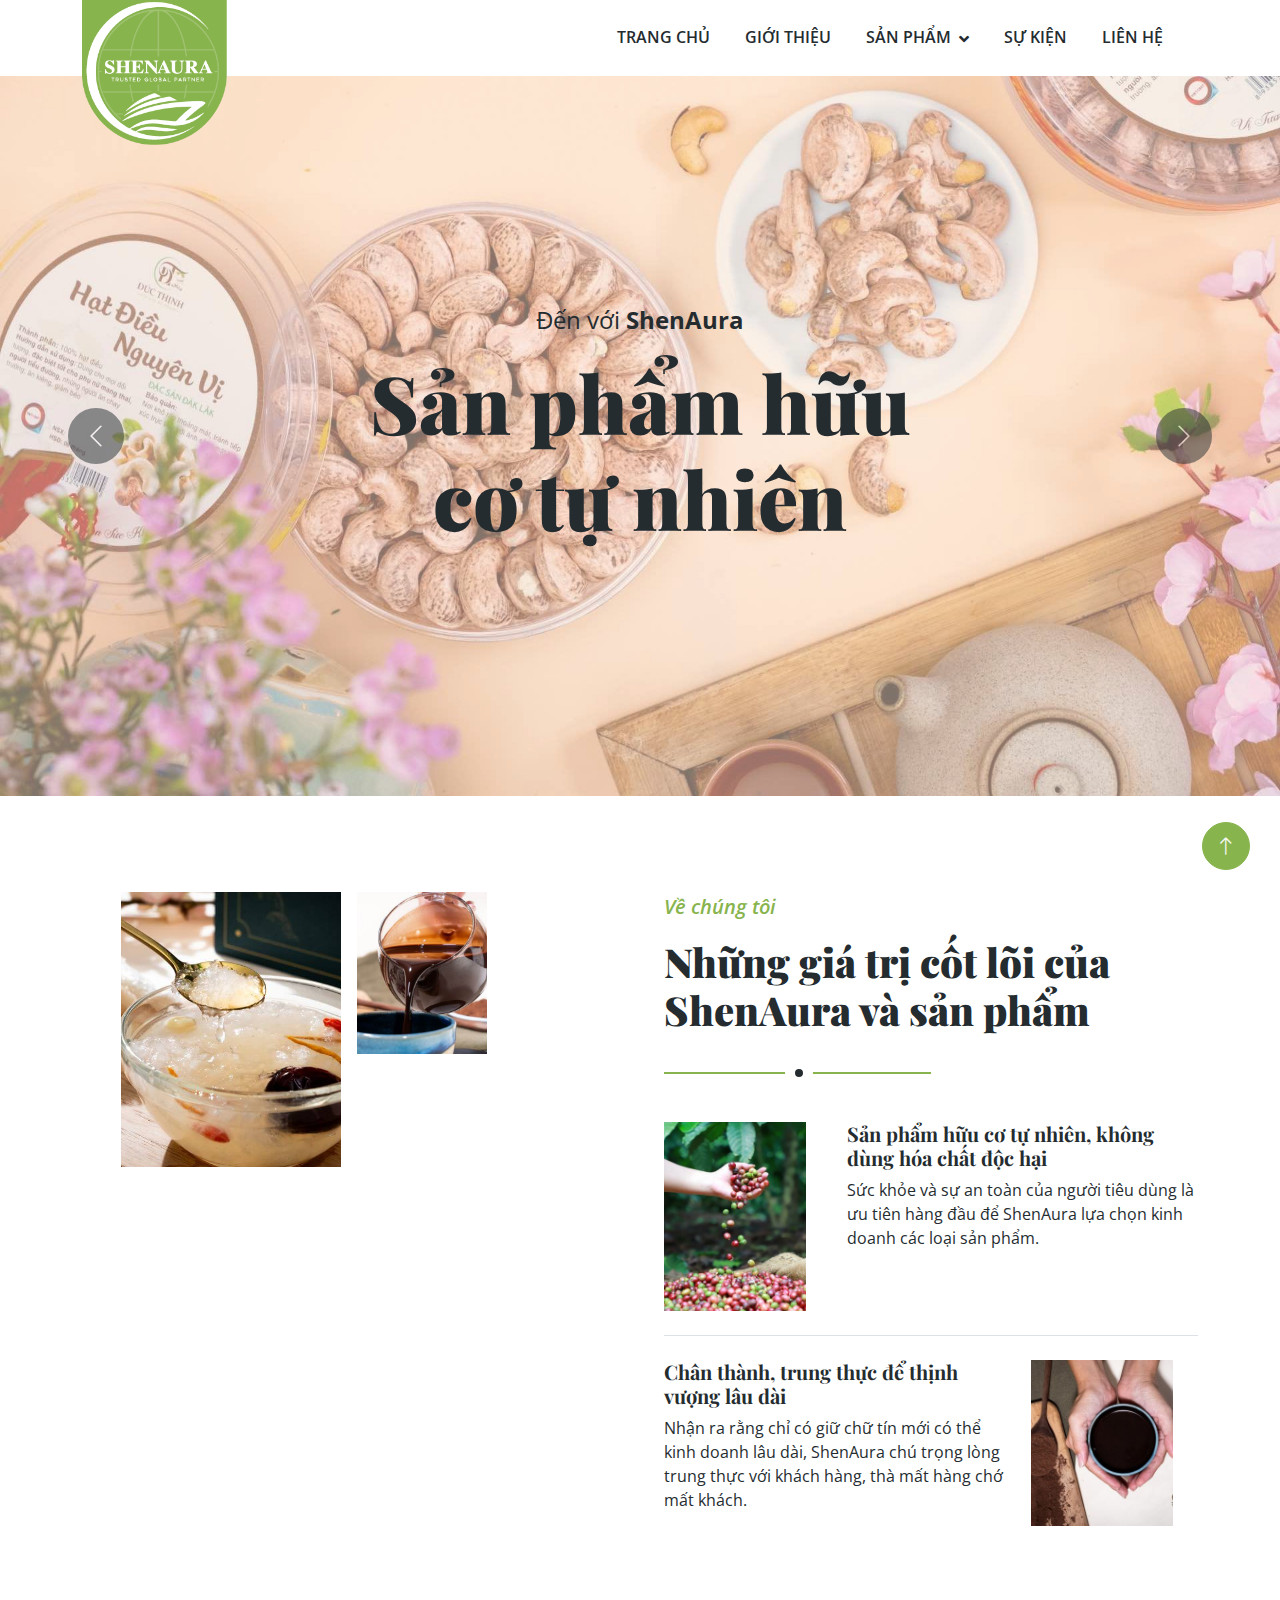
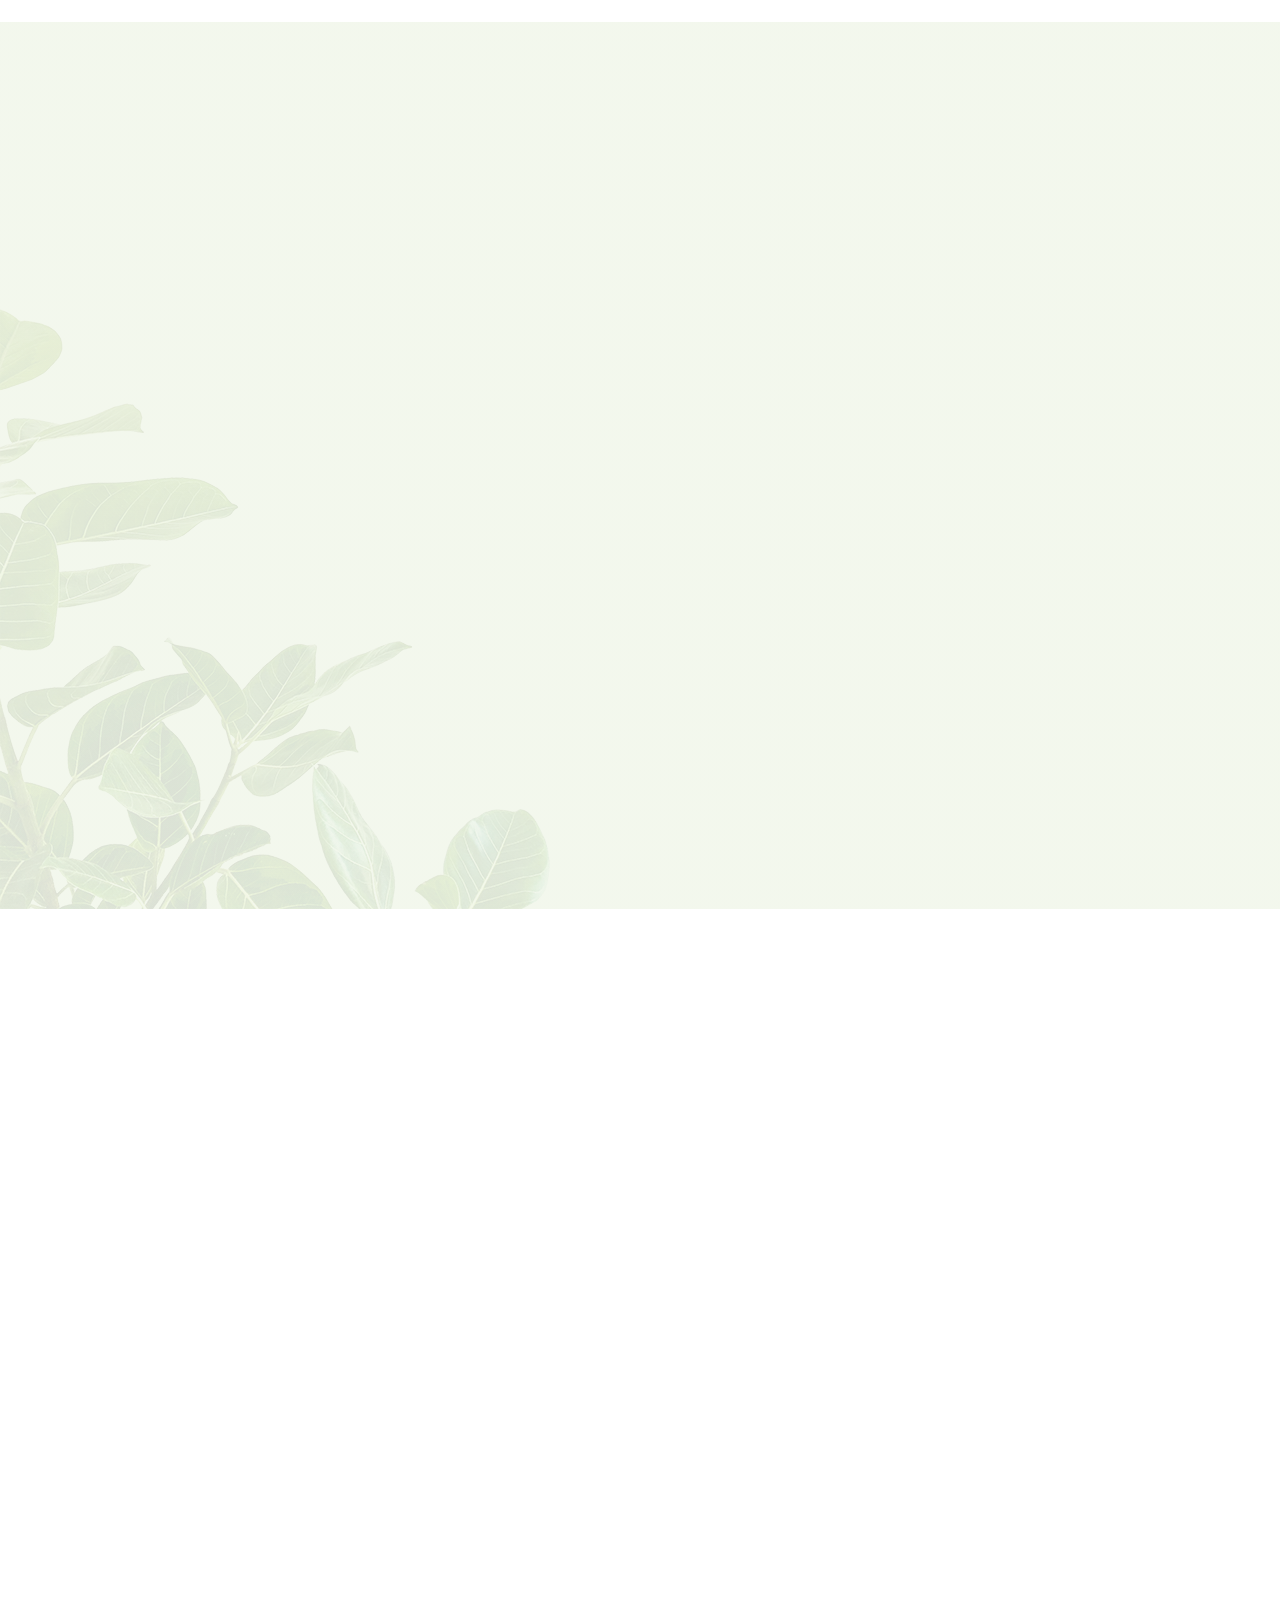
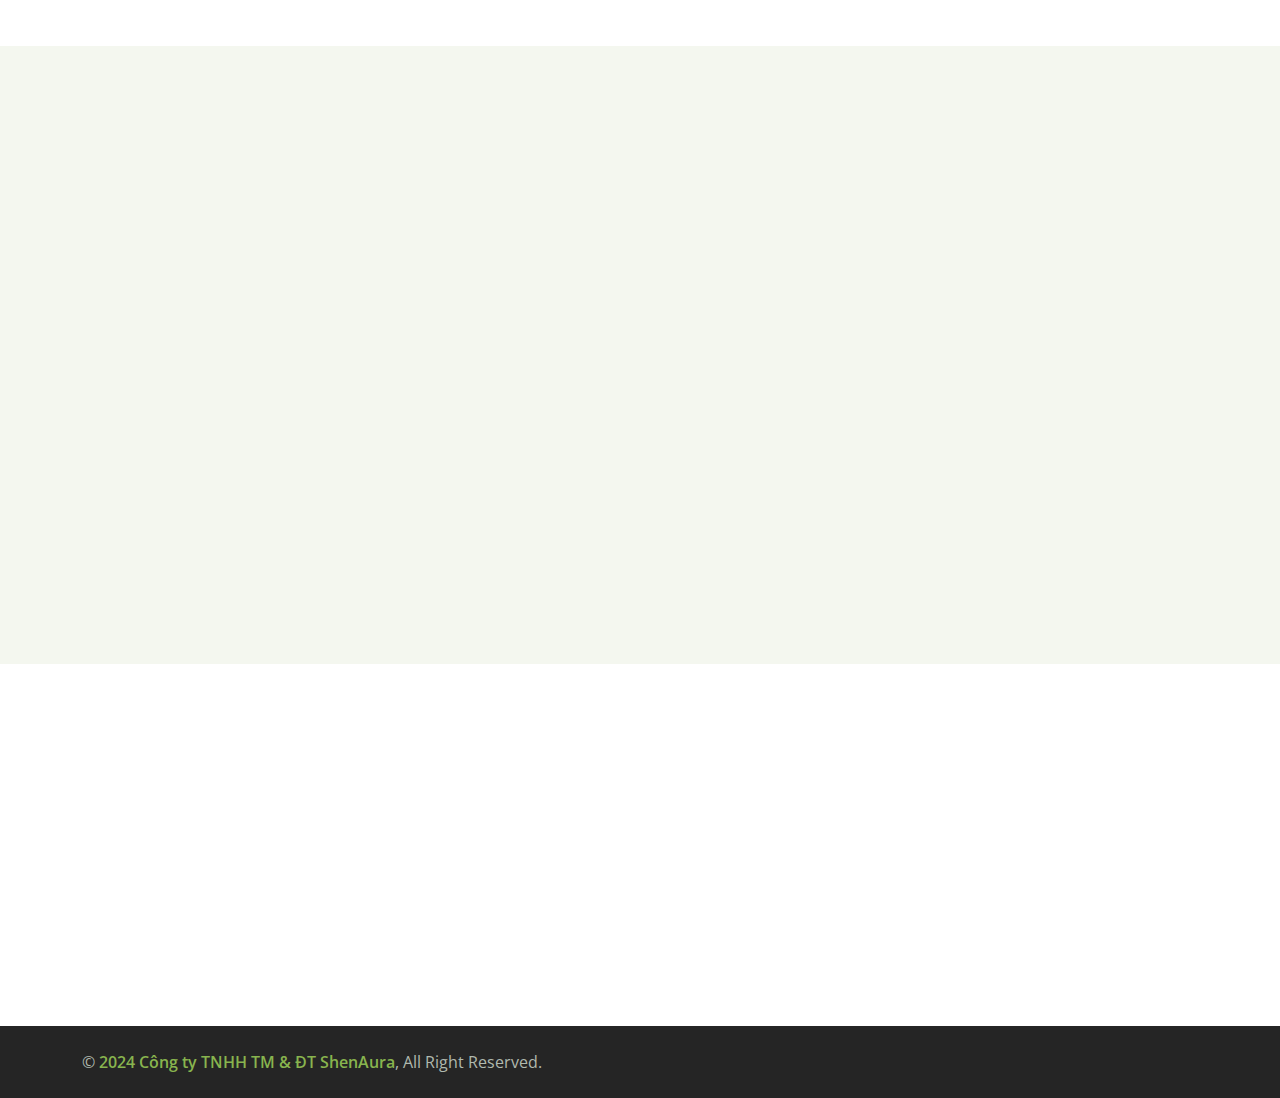
<file: index.html>
<!DOCTYPE html>
<html lang="en">
  <head>
    <meta charset="utf-8" />
    <title>ShenAura - Chuyên nông sản Việt</title>
    <meta content="width=device-width, initial-scale=1.0" name="viewport" />
    <meta content="" name="keywords" />
    <meta content="" name="description" />

    <!-- Favicon -->
    <link href="img/favicon.ico" rel="icon" />

    <!-- Google Web Fonts -->
    <link rel="preconnect" href="https://fonts.googleapis.com" />
    <link rel="preconnect" href="https://fonts.gstatic.com" crossorigin />
    <link
      href="https://fonts.googleapis.com/css2?family=Open+Sans:wght@400;600&family=Playfair+Display:wght@700;900&display=swap"
      rel="stylesheet"
    />

    <!-- Icon Font Stylesheet -->
    <link
      href="https://cdnjs.cloudflare.com/ajax/libs/font-awesome/5.10.0/css/all.min.css"
      rel="stylesheet"
    />
    <link
      href="https://cdn.jsdelivr.net/npm/bootstrap-icons@1.4.1/font/bootstrap-icons.css"
      rel="stylesheet"
    />

    <!-- Libraries Stylesheet -->
    <link href="lib/animate/animate.min.css" rel="stylesheet" />
    <link href="lib/owlcarousel/assets/owl.carousel.min.css" rel="stylesheet" />

    <!-- Customized Bootstrap Stylesheet -->
    <link href="css/bootstrap.min.css" rel="stylesheet" />

    <!-- Template Stylesheet -->
    <link href="css/style.css" rel="stylesheet" />
  </head>

  <body>
    <!-- Spinner Start -->
    <div
      id="spinner"
      class="show bg-white position-fixed translate-middle w-100 vh-100 top-50 start-50 d-flex align-items-center justify-content-center"
    >
      <div
        class="spinner-border text-primary"
        role="status"
        style="width: 3rem; height: 3rem"
      ></div>
    </div>
    <!-- Spinner End -->

    <!-- Navbar Start -->
    <div class="container-fluid bg-white sticky-top">
      <div class="container">
        <nav class="navbar navbar-expand-lg bg-white navbar-light py-2 py-lg-0">
          <a href="index.html" class="navbar-brand">
            <img class="img-fluid" src="img/logo.png" alt="Logo" />
          </a>
          <button
            type="button"
            class="navbar-toggler ms-auto me-0"
            data-bs-toggle="collapse"
            data-bs-target="#navbarCollapse"
          >
            <span class="navbar-toggler-icon"></span>
          </button>
          <div class="collapse navbar-collapse" id="navbarCollapse">
            <div class="navbar-nav ms-auto">
              <a href="index.html" class="nav-item nav-link">Trang Chủ</a>
              <a href="about.html" class="nav-item nav-link">Giới Thiệu</a>

              <div class="nav-item dropdown">
                <a class="nav-link dropdown-toggle" href="product.html"
                  >Sản Phẩm</a
                >

                <div class="dropdown-menu bg-light rounded-0 m-0">
                  <a href="cashew.html" class="dropdown-item">Hạt Điều</a>
                  <a href="macca.html" class="dropdown-item">Hạt Macca</a>
                  <a href="almond.html" class="dropdown-item">Hạt Hạnh Nhân</a>
                  <a href="birdnest.html" class="dropdown-item">Yến Sào</a>
                  <a href="driedfruit.html" class="dropdown-item"
                    >Hoa Quả Sấy</a
                  >
                  <a href="cerealcake.html" class="dropdown-item"
                    >Bánh Ngũ Cốc</a
                  >
                </div>
              </div>

              <a href="event.html" class="nav-item nav-link">Sự Kiện</a>

              <a href="contact.html" class="nav-item nav-link">Liên Hệ</a>
            </div>
          </div>
        </nav>
      </div>
    </div>
    <!-- Navbar End -->

    <!-- Carousel Start -->
    <div class="container-fluid px-0 mb-5">
      <div
        id="header-carousel"
        class="carousel slide carousel-fade"
        data-bs-ride="carousel"
      >
        <div class="carousel-inner">
          <div class="carousel-item active">
            <img class="w-100" src="img/carousel-1.jpg" alt="Image" />
            <div class="carousel-caption">
              <div class="container">
                <div class="row justify-content-center">
                  <div class="col-lg-7 text-center">
                    <p class="fs-4 text-dark animated zoomIn">
                      Đến với <strong class="text-dark">ShenAura</strong>
                    </p>
                    <h1 class="display-1 text-dark mb-4 animated zoomIn">
                      <span class="text-dark">Sản phẩm hữu cơ tự nhiên</span>
                    </h1>
                    <!-- <a
                      href=""
                      class="btn btn-light rounded-pill py-3 px-5 animated zoomIn"
                      >Explore More</a
                    > -->
                  </div>
                </div>
              </div>
            </div>
          </div>
          <div class="carousel-item">
            <img class="w-100" src="img/carousel-2.jpg" alt="Image" />
            <div class="carousel-caption">
              <div class="container">
                <div class="row justify-content-center">
                  <div class="col-lg-7 text-center">
                    <p class="fs-4 text-dark animated zoomIn">
                      Trải nghiệm <strong class="text-dark">ShenAura</strong>
                    </p>
                    <h1 class="display-1 text-dark mb-4 animated zoomIn">
                      Sạch, ngon & Bổ dưỡng
                    </h1>
                    <!-- <a
                      href=""
                      class="btn btn-light rounded-pill py-3 px-5 animated zoomIn"
                      >Explore More</a
                    > -->
                  </div>
                </div>
              </div>
            </div>
          </div>
        </div>
        <button
          class="carousel-control-prev"
          type="button"
          data-bs-target="#header-carousel"
          data-bs-slide="prev"
        >
          <span class="carousel-control-prev-icon" aria-hidden="true"></span>
          <span class="visually-hidden">Previous</span>
        </button>
        <button
          class="carousel-control-next"
          type="button"
          data-bs-target="#header-carousel"
          data-bs-slide="next"
        >
          <span class="carousel-control-next-icon" aria-hidden="true"></span>
          <span class="visually-hidden">Next</span>
        </button>
      </div>
    </div>
    <!-- Carousel End -->

    <!-- About Start -->
    <div class="container-xxl py-5">
      <div class="container">
        <div class="row g-5">
          <div class="col-lg-6">
            <div class="row g-3">
              <div class="col-6 text-end">
                <img
                  class="img-fluid bg-white w-100 mb-3 wow fadeIn"
                  data-wow-delay="0.1s"
                  src="img/about-1.jpg"
                  alt=""
                />
                <img
                  class="img-fluid bg-white w-50 wow fadeIn"
                  data-wow-delay="0.2s"
                  src="img/about-3.jpg"
                  alt=""
                />
              </div>
              <div class="col-6">
                <img
                  class="img-fluid bg-white w-50 mb-3 wow fadeIn"
                  data-wow-delay="0.3s"
                  src="img/about-4.jpg"
                  alt=""
                />
                <img
                  class="img-fluid bg-white w-100 wow fadeIn"
                  data-wow-delay="0.4s"
                  src="img/about-2.jpg"
                  alt=""
                />
              </div>
            </div>
          </div>
          <div class="col-lg-6 wow fadeIn" data-wow-delay="0.5s">
            <div class="section-title">
              <p class="fs-5 fw-medium fst-italic text-primary">
                <a href="about.html"> Về chúng tôi </a>
              </p>
              <h1 class="display-6">
                Những giá trị cốt lõi của ShenAura và sản phẩm
              </h1>
            </div>
            <div class="row g-3 mb-4">
              <div class="col-sm-4">
                <img
                  class="img-fluid bg-white w-100"
                  src="img/about-5.jpg"
                  alt=""
                />
              </div>
              <div class="col-sm-8">
                <h5>Sản phẩm hữu cơ tự nhiên, không dùng hóa chất độc hại</h5>
                <p class="mb-0">
                  Sức khỏe và sự an toàn của người tiêu dùng là ưu tiên hàng đầu
                  để ShenAura lựa chọn kinh doanh các loại sản phẩm.
                </p>
              </div>
            </div>
            <div class="border-top mb-4"></div>
            <div class="row g-3">
              <div class="col-sm-8">
                <h5>Chân thành, trung thực để thịnh vượng lâu dài</h5>
                <p class="mb-0">
                  Nhận ra rằng chỉ có giữ chữ tín mới có thể kinh doanh lâu dài,
                  ShenAura chú trọng lòng trung thực với khách hàng, thà mất
                  hàng chớ mất khách.
                </p>
              </div>
              <div class="col-sm-4">
                <img
                  class="img-fluid bg-white w-100"
                  src="img/about-6.jpg"
                  alt=""
                />
              </div>
            </div>
          </div>
        </div>

        <!-- <div class="text-center mt-5">
          <a href="about.html" class="btn btn-primary rounded-pill py-3 px-5"
            >Xem Thêm</a
          >
        </div> -->
      </div>
    </div>
    <!-- About End -->

    <!-- Products Start -->
    <div class="container-fluid product py-5 my-5">
      <div class="container py-5">
        <div
          class="section-title text-center mx-auto wow fadeInUp"
          data-wow-delay="0.1s"
          style="max-width: 500px"
        >
          <p class="fs-5 fw-medium fst-italic text-primary">
            <a href="product.html">Các sản phẩm</a>
          </p>
          <h1 class="display-6">Các mặt hàng nông sản hữu cơ tiêu biểu</h1>
        </div>
        <div
          class="owl-carousel product-carousel wow fadeInUp"
          data-wow-delay="0.5s"
        >
          <a href="cashew.html" class="d-block product-item rounded">
            <img src="img/product-1.jpg" alt="" />
            <div
              class="bg-white shadow-sm text-center p-4 position-relative mt-n5 mx-4"
            >
              <h4 class="text-primary">Hạt Điều</h4>
              <span class="text-body"
                >Gồm hạt điều nguyên vị và hạt điều rang muối</span
              >
            </div>
          </a>
          <a href="macca.html" class="d-block product-item rounded">
            <img src="img/product-2.jpg" alt="" />
            <div
              class="bg-white shadow-sm text-center p-4 position-relative mt-n5 mx-4"
            >
              <h4 class="text-primary">Hạt Macca</h4>
              <span class="text-body"
                >Macca được gieo trồng hữu cơ tại Việt Nam</span
              >
            </div>
          </a>
          <a href="almond.html" class="d-block product-item rounded">
            <img src="img/product-3.jpg" alt="" />
            <div
              class="bg-white shadow-sm text-center p-4 position-relative mt-n5 mx-4"
            >
              <h4 class="text-primary">Hạt Hạnh Nhân</h4>
              <span class="text-body">Hạnh nhân đã qua sấy khô và rang bơ</span>
            </div>
          </a>
          <a href="birdnest.html" class="d-block product-item rounded">
            <img src="img/product-4.jpg" alt="" />
            <div
              class="bg-white shadow-sm text-center p-4 position-relative mt-n5 mx-4"
            >
              <h4 class="text-primary">Yến Sào</h4>
              <span class="text-body">Gồm yến sào thô và yến sào tinh</span>
            </div>
          </a>
          <a href="driedfruit.html" class="d-block product-item rounded">
            <img src="img/product-5.jpg" alt="" />
            <div
              class="bg-white shadow-sm text-center p-4 position-relative mt-n5 mx-4"
            >
              <h4 class="text-primary">Hoa Quả Sấy</h4>
              <span class="text-body"
                >Gồm mít, chuối, khoai lang, khoai môn... sấy khô
              </span>
            </div>
          </a>
          <a href="cerealcake.html" class="d-block product-item rounded">
            <img src="img/product-6.jpg" alt="" />
            <div
              class="bg-white shadow-sm text-center p-4 position-relative mt-n5 mx-4"
            >
              <h4 class="text-primary">Bánh Ngũ Cốc</h4>
              <span class="text-body"
                >Thành phần gồm gạo lứt, hạt bí, điều, hạnh nhân...
              </span>
            </div>
          </a>
        </div>
      </div>
      <div class="text-center wow fadeInUp" data-wow-delay="0.5s">
        <a href="product.html" class="btn btn-primary rounded-pill py-3 px-5"
          >Xem Thêm</a
        >
      </div>
    </div>
    <!-- Products End -->

    <!-- Event Start -->
    <div class="container-xxl py-5">
      <div class="container">
        <div
          class="section-title text-center mx-auto wow fadeInUp"
          data-wow-delay="0.1s"
          style="max-width: 500px"
        >
          <p class="fs-5 fw-medium fst-italic text-primary">
            <a href="event.html">Sự kiện</a>
          </p>
          <h1 class="display-6">
            ShenAura tham gia hội chợ xuân Giáp Thìn 2024
          </h1>
        </div>

        <div class="row wyoutube g-4">
          <iframe
            width="560"
            height="315"
            src="https://www.youtube.com/embed/apCWS8_SxLY?si=9RyCQ0MK83FoqLpL&start=35&end=77"
            title="Ngập tràn nông sản Tết tại hội chợ xuân Giáp Thìn 2024 | VTC16"
            frameborder="0"
            allow="accelerometer; autoplay; clipboard-write; encrypted-media; gyroscope; picture-in-picture; web-share"
            allowfullscreen
          ></iframe>
        </div>
      </div>
    </div>
    <!-- Event End -->

    <!-- Contact Start -->
    <div
      class="container-xxl contact py-5 mt-5"
      style="background-color: #f4f7ef"
    >
      <div class="container">
        <div
          class="section-title text-center mx-auto wow fadeInUp"
          data-wow-delay="0.1s"
          style="max-width: 500px"
        >
          <p class="fs-5 fw-medium fst-italic text-primary">
            <a href="contact.html">Liên hệ</a>
          </p>
          <h1 class="display-6">Liên hệ chúng tôi ngay hôm nay</h1>
        </div>
        <div
          class="row justify-content-center wow fadeInUp"
          data-wow-delay="0.1s"
        >
          <div class="col-lg-8">
            <p class="text-center mb-5">
              Bạn muốn đặt mua các mặt hàng của ShenAura, hay đang quan tâm,
              thắc mắc về các sản phẩm, hoặc có những đề xuất hợp tác kinh
              doanh? Xin đừng ngần ngại mà hãy liên hệ ngay cho chúng tôi để
              được tư vấn nhanh chóng.
            </p>
            <div class="row g-5">
              <div
                class="col-md-4 text-center wow fadeInUp"
                data-wow-delay="0.3s"
              >
                <div class="btn-square mx-auto mb-3">
                  <i class="fa fa-envelope fa-2x text-white"></i>
                </div>

                <p class="mb-2">contact@shenaura.com</p>
              </div>
              <div
                class="col-md-4 text-center wow fadeInUp"
                data-wow-delay="0.4s"
              >
                <div class="btn-square mx-auto mb-3">
                  <i class="fa fa-phone fa-2x text-white"></i>
                </div>
                <p class="mb-2">0946 749 194</p>
              </div>
              <div
                class="col-md-4 text-center wow fadeInUp"
                data-wow-delay="0.5s"
              >
                <div class="btn-square mx-auto mb-3">
                  <i class="fa fa-map-marker-alt fa-2x text-white"></i>
                </div>
                <p class="mb-2">Số 3 ngõ 89/38/41 Lạc Long Quân, Cầu Giấy, Hà Nội</p>
              </div>
            </div>
          </div>
        </div>
      </div>
    </div>
    <!-- Contact End -->

    <!-- Footer Start -->
    <div
      class="container-fluid bg-dark pt-5 footer wow fadeIn"
      data-wow-delay="0.1s"
    >
      <div class="container py-5">
        <div class="row g-5">
          <div class="col-lg-3 col-md-6">
            <h4 class="text-primary mb-4">Văn Phòng</h4>
            <p class="mb-2">
              <i class="fa fa-map-marker-alt text-primary me-3"></i>Số 3 ngõ 89/38/41 Lạc Long Quân, Cầu Giấy, Hà Nội
            </p>
            <p class="mb-2">
              <i class="fa fa-phone-alt text-primary me-3"></i>0946 749 194
            </p>
            <p class="mb-2">
              <i class="fa fa-envelope text-primary me-3"></i
              >contact@shenaura.com
            </p>
          </div>
          <div class="col-lg-3 col-md-6">
            <h4 class="text-primary mb-4">Liên Kết</h4>
            <a class="btn btn-link" href="about.html">Giới Thiệu</a>
            <a class="btn btn-link" href="product.html">Sản Phẩm</a>
            <a class="btn btn-link" href="contact.html">Liên Hệ</a>
            <a class="btn btn-link" href="event.html">Sự Kiện</a>
          </div>
          <div class="col-lg-3 col-md-6">
            <h4 class="text-primary mb-4">Giờ Làm Việc</h4>
            <p class="mb-1">Thứ Hai - Thứ Sáu</p>
            <h6 class="text-light">08:00 am - 06:00 pm</h6>
            <p class="mb-1">Thứ Bảy</p>
            <h6 class="text-light">08:00 am - 12:00 pm</h6>
            <p class="mb-1">Chủ Nhật</p>
            <h6 class="text-light">Nghỉ</h6>
          </div>
          <div class="col-lg-3 col-md-6">
            <h4 class="text-primary mb-4">Mạng Xã Hội</h4>
            <p>App và mạng xã hội.</p>
            <div class="d-flex">
              <a
                class="btn btn-square btn-primary rounded-circle me-2"
                href="http://zalo.me/3000772451090194549"
              >
                <svg
                  xmlns="http://www.w3.org/2000/svg"
                  width="28"
                  height="28"
                  viewBox="0 0 24 24"
                >
                  <path
                    fill="white"
                    d="M12.49 10.272v-.45h1.347v6.322h-.77a.576.576 0 0 1-.577-.573v.001a3.273 3.273 0 0 1-1.938.632a3.284 3.284 0 0 1-3.284-3.282a3.284 3.284 0 0 1 3.284-3.282a3.273 3.273 0 0 1 1.937.632zM6.919 7.79v.205c0 .382-.051.694-.3 1.06l-.03.034a7.714 7.714 0 0 0-.242.285L2.024 14.8h4.895v.768a.576.576 0 0 1-.577.576H0v-.362c0-.443.11-.641.25-.847L4.858 9.23H.192V7.79zm8.551 8.354a.48.48 0 0 1-.48-.48V7.79h1.441v8.354zM20.693 9.6a3.306 3.306 0 1 1 .002 6.612a3.306 3.306 0 0 1-.002-6.612m-10.14 5.253a1.932 1.932 0 1 0 0-3.863a1.932 1.932 0 0 0 0 3.863m10.14-.003a1.945 1.945 0 1 0 0-3.89a1.945 1.945 0 0 0 0 3.89"
                  />
                </svg>
              </a>
            </div>
            <div class="position-relative w-100"></div>
          </div>
        </div>
      </div>
    </div>
    <!-- Footer End -->

    <!-- Copyright Start -->
    <div class="container-fluid copyright py-4">
      <div class="container">
        <div class="row">
          <div class="col-md-9 text-center text-md-start mb-3 mb-md-0">
            &copy;
            <a class="fw-medium">2024 Công ty TNHH TM & ĐT ShenAura</a>, All
            Right Reserved.
          </div>
        </div>
      </div>
    </div>
    <!-- Copyright End -->

    <!-- Back to Top -->
    <a
      href="#"
      class="btn btn-lg btn-primary btn-lg-square rounded-circle back-to-top"
      ><i class="bi bi-arrow-up"></i
    ></a>

    <!-- JavaScript Libraries -->
    <script src="https://ajax.googleapis.com/ajax/libs/jquery/3.6.1/jquery.min.js"></script>
    <script src="https://cdn.jsdelivr.net/npm/bootstrap@5.0.0/dist/js/bootstrap.bundle.min.js"></script>
    <script src="lib/wow/wow.min.js"></script>
    <script src="lib/easing/easing.min.js"></script>
    <script src="lib/waypoints/waypoints.min.js"></script>
    <script src="lib/owlcarousel/owl.carousel.min.js"></script>

    <!-- Template Javascript -->
    <script src="js/main.js"></script>
  </body>
</html>
</file>
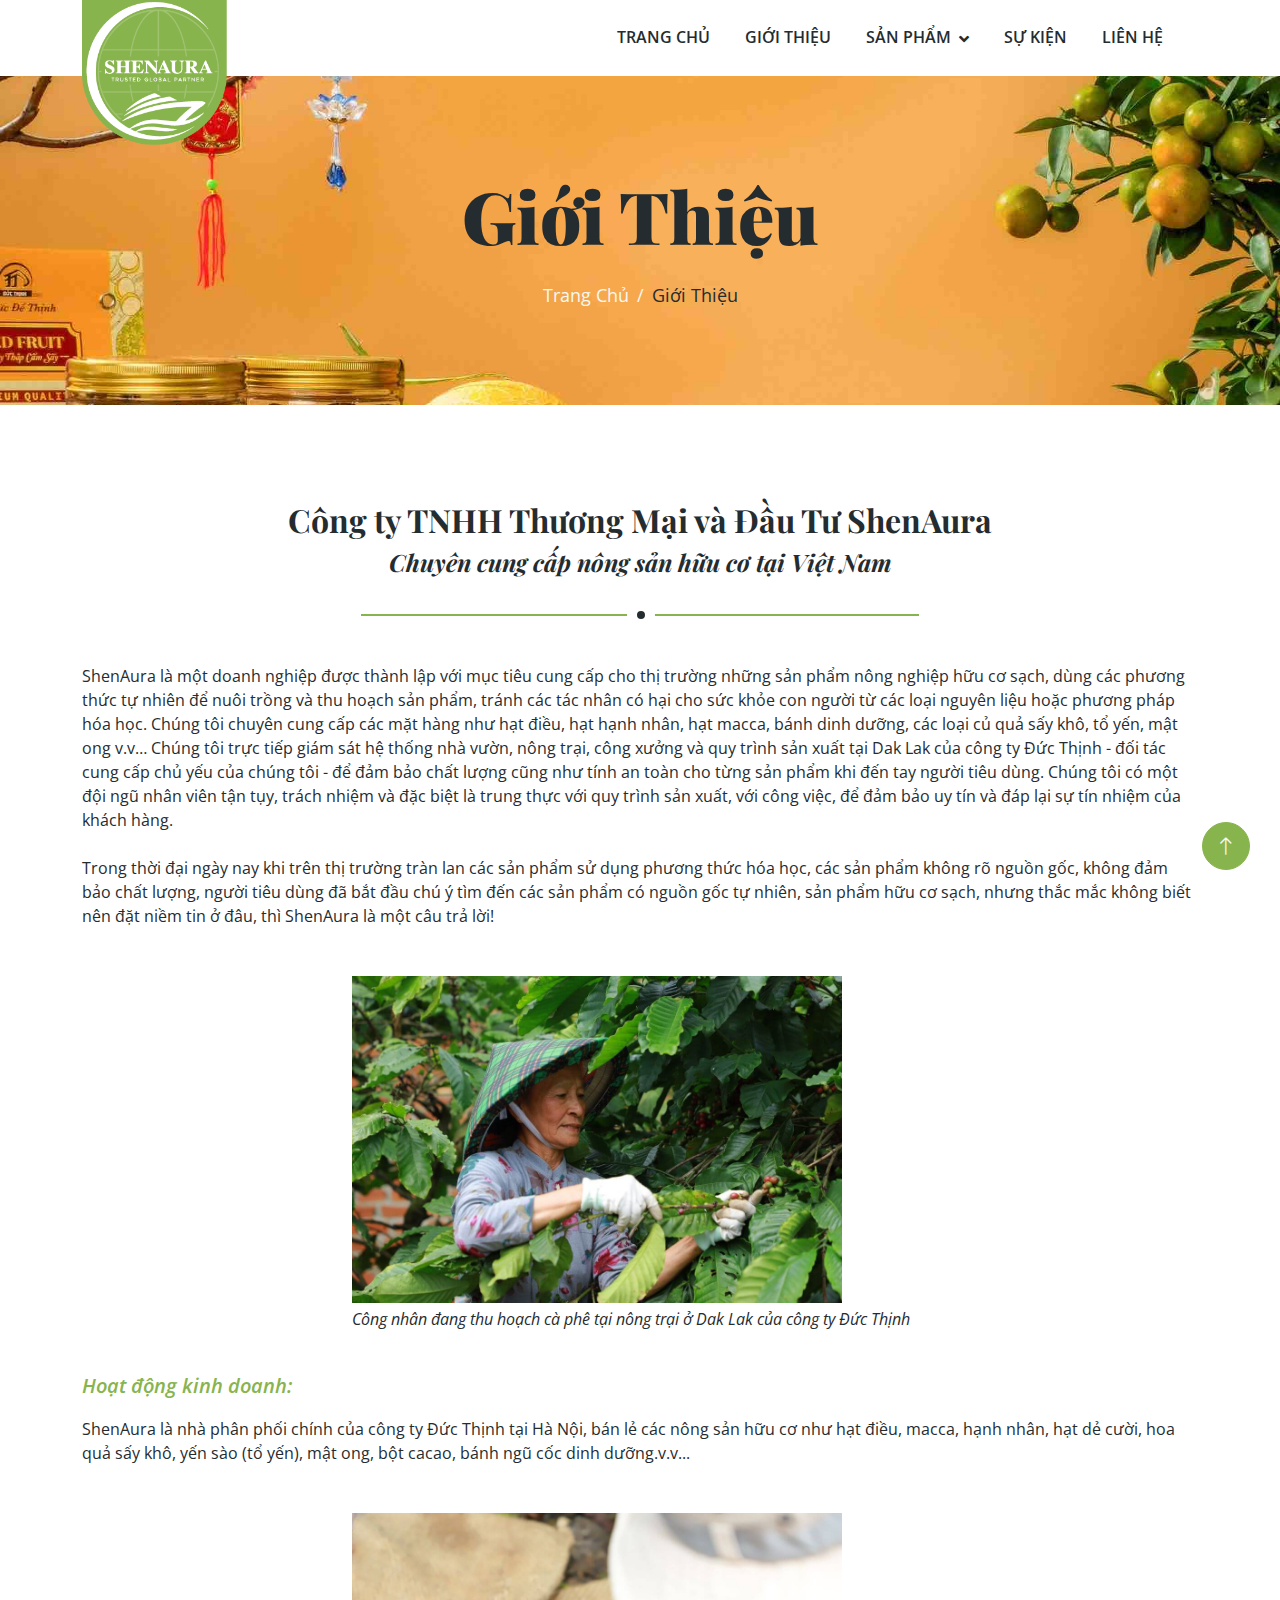
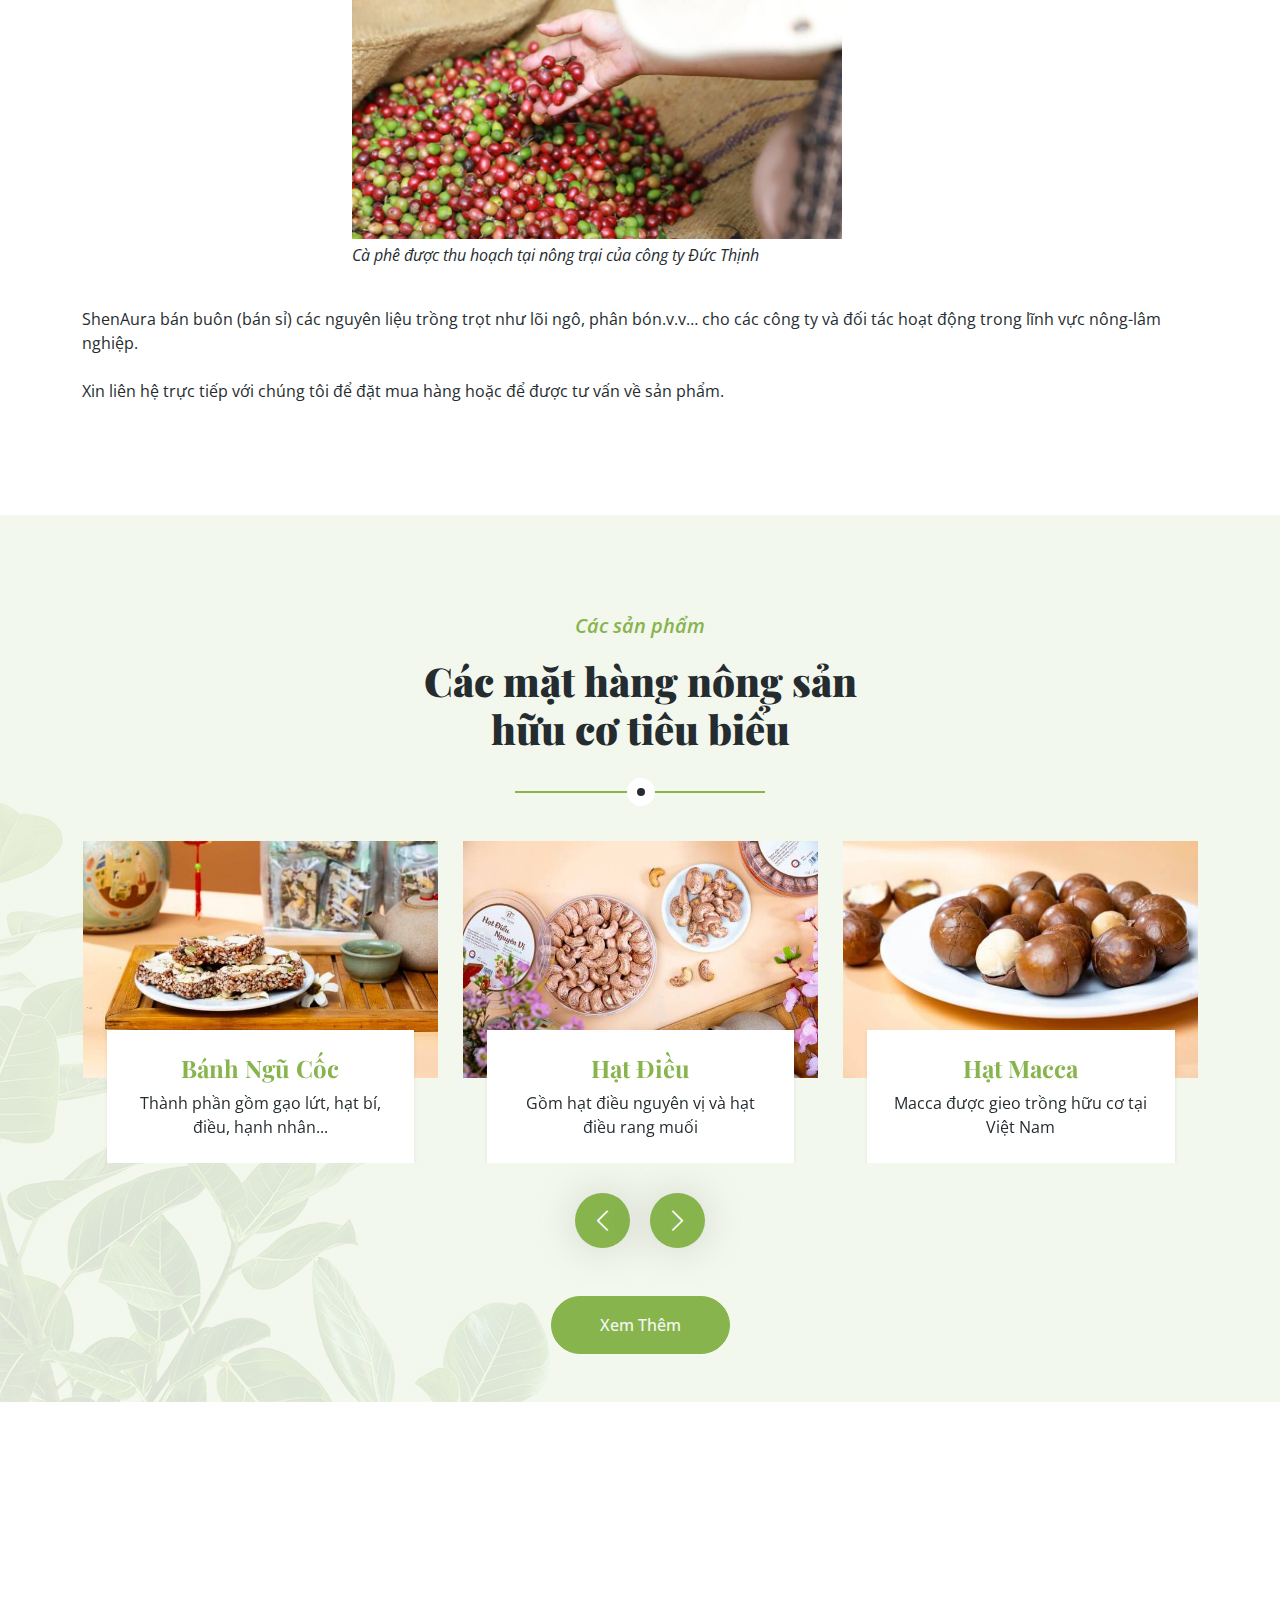
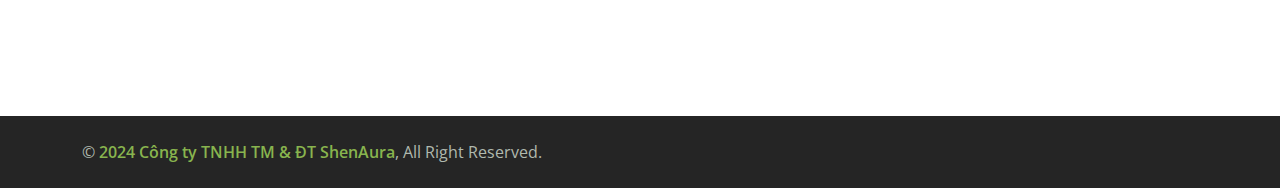
<file: about.html>
<!DOCTYPE html>
<html lang="en">
  <head>
    <meta charset="utf-8" />
    <title>ShenAura - Chuyên nông sản Việt</title>
    <meta content="width=device-width, initial-scale=1.0" name="viewport" />
    <meta content="" name="keywords" />
    <meta content="" name="description" />

    <!-- Favicon -->
    <link href="img/favicon.ico" rel="icon" />

    <!-- Google Web Fonts -->
    <link rel="preconnect" href="https://fonts.googleapis.com" />
    <link rel="preconnect" href="https://fonts.gstatic.com" crossorigin />
    <link
      href="https://fonts.googleapis.com/css2?family=Open+Sans:wght@400;600&family=Playfair+Display:wght@700;900&display=swap"
      rel="stylesheet"
    />

    <!-- Icon Font Stylesheet -->
    <link
      href="https://cdnjs.cloudflare.com/ajax/libs/font-awesome/5.10.0/css/all.min.css"
      rel="stylesheet"
    />
    <link
      href="https://cdn.jsdelivr.net/npm/bootstrap-icons@1.4.1/font/bootstrap-icons.css"
      rel="stylesheet"
    />

    <!-- Libraries Stylesheet -->
    <link href="lib/animate/animate.min.css" rel="stylesheet" />
    <link href="lib/owlcarousel/assets/owl.carousel.min.css" rel="stylesheet" />

    <!-- Customized Bootstrap Stylesheet -->
    <link href="css/bootstrap.min.css" rel="stylesheet" />

    <!-- Template Stylesheet -->
    <link href="css/style.css" rel="stylesheet" />
  </head>

  <body>
    <!-- Spinner Start -->
    <div
      id="spinner"
      class="show bg-white position-fixed translate-middle w-100 vh-100 top-50 start-50 d-flex align-items-center justify-content-center"
    >
      <div
        class="spinner-border text-primary"
        role="status"
        style="width: 3rem; height: 3rem"
      ></div>
    </div>
    <!-- Spinner End -->

    <!-- Navbar Start -->
    <div class="container-fluid bg-white sticky-top">
      <div class="container">
        <nav class="navbar navbar-expand-lg bg-white navbar-light py-2 py-lg-0">
          <a href="index.html" class="navbar-brand">
            <img class="img-fluid" src="img/logo.png" alt="Logo" />
          </a>
          <button
            type="button"
            class="navbar-toggler ms-auto me-0"
            data-bs-toggle="collapse"
            data-bs-target="#navbarCollapse"
          >
            <span class="navbar-toggler-icon"></span>
          </button>
          <div class="collapse navbar-collapse" id="navbarCollapse">
            <div class="navbar-nav ms-auto">
              <a href="index.html" class="nav-item nav-link">Trang Chủ</a>
              <a href="about.html" class="nav-item nav-link">Giới Thiệu</a>

              <div class="nav-item dropdown">
                <a class="nav-link dropdown-toggle" href="product.html"
                  >Sản Phẩm</a
                >

                <div class="dropdown-menu bg-light rounded-0 m-0">
                  <a href="cashew.html" class="dropdown-item">Hạt Điều</a>
                  <a href="macca.html" class="dropdown-item">Hạt Macca</a>
                  <a href="almond.html" class="dropdown-item">Hạt Hạnh Nhân</a>
                  <a href="birdnest.html" class="dropdown-item">Yến Sào</a>
                  <a href="driedfruit.html" class="dropdown-item"
                    >Hoa Quả Sấy</a
                  >
                  <a href="cerealcake.html" class="dropdown-item"
                    >Bánh Ngũ Cốc</a
                  >
                </div>
              </div>

              <a href="event.html" class="nav-item nav-link">Sự Kiện</a>

              <a href="contact.html" class="nav-item nav-link">Liên Hệ</a>
            </div>
          </div>
        </nav>
      </div>
    </div>
    <!-- Navbar End -->

    <!-- Page Header Start -->
    <div
      class="container-fluid page-header py-5 mb-5 wow fadeIn"
      data-wow-delay="0.1s"
    >
      <div class="container text-center py-5">
        <h1 class="display-2 text-dark mb-4 animated slideInDown">
          Giới Thiệu
        </h1>
        <nav aria-label="breadcrumb animated slideInDown">
          <ol class="breadcrumb justify-content-center mb-0">
            <li class="breadcrumb-item"><a href="index.html">Trang Chủ</a></li>
            <li class="breadcrumb-item text-dark" aria-current="page">
              Giới Thiệu
            </li>
          </ol>
        </nav>
      </div>
    </div>
    <!-- Page Header End -->

    <!-- About Start -->
    <div class="container-xxl py-5">
      <div class="container">
        <div class="row g-5">
          <div class="col-lg-12">
            <div class="section-title text-center">
              <h2 class="display-12">
                Công ty TNHH Thương Mại và Đầu Tư ShenAura
              </h2>
              <h4 class="display-12">
                <em>Chuyên cung cấp nông sản hữu cơ tại Việt Nam</em>
              </h4>
            </div>

            <p>
              ShenAura là một doanh nghiệp được thành lập với mục tiêu cung cấp
              cho thị trường những sản phẩm nông nghiệp hữu cơ sạch, dùng các
              phương thức tự nhiên để nuôi trồng và thu hoạch sản phẩm, tránh
              các tác nhân có hại cho sức khỏe con người từ các loại nguyên liệu
              hoặc phương pháp hóa học. Chúng tôi chuyên cung cấp các mặt hàng
              như hạt điều, hạt hạnh nhân, hạt macca, bánh dinh dưỡng, các loại
              củ quả sấy khô, tổ yến, mật ong v.v… Chúng tôi trực tiếp giám sát
              hệ thống nhà vườn, nông trại, công xưởng và quy trình sản xuất tại
              Dak Lak của công ty Đức Thịnh - đối tác cung cấp chủ yếu của chúng
              tôi - để đảm bảo chất lượng cũng như tính an toàn cho từng sản
              phẩm khi đến tay người tiêu dùng. Chúng tôi có một đội ngũ nhân
              viên tận tụy, trách nhiệm và đặc biệt là trung thực với quy trình
              sản xuất, với công việc, để đảm bảo uy tín và đáp lại sự tín nhiệm
              của khách hàng. <br /><br />Trong thời đại ngày nay khi trên thị
              trường tràn lan các sản phẩm sử dụng phương thức hóa học, các sản
              phẩm không rõ nguồn gốc, không đảm bảo chất lượng, người tiêu dùng
              đã bắt đầu chú ý tìm đến các sản phẩm có nguồn gốc tự nhiên, sản
              phẩm hữu cơ sạch, nhưng thắc mắc không biết nên đặt niềm tin ở
              đâu, thì ShenAura là một câu trả lời!
            </p>

            <div class="row g-4 mt-4 mb-4">
              <div class="col-md-8 imgcen">
                <img
                  class="img-fluid"
                  src="img/about-illus-1.jpg"
                  alt="shenaura Đức Thịnh"
                />

                <div class="mt-1">
                  <em
                    ><p>
                      Công nhân đang thu hoạch cà phê tại nông trại ở Dak Lak
                      của công ty Đức Thịnh
                    </p></em
                  >
                </div>
              </div>
            </div>

            <p class="fs-5 fw-medium fst-italic text-primary">
              Hoạt động kinh doanh:
            </p>
            <p>
              ShenAura là nhà phân phối chính của công ty Đức Thịnh tại Hà Nội,
              bán lẻ các nông sản hữu cơ như hạt điều, macca, hạnh nhân, hạt dẻ
              cười, hoa quả sấy khô, yến sào (tổ yến), mật ong, bột cacao, bánh
              ngũ cốc dinh dưỡng.v.v...
            </p>

            <div class="row g-4 mt-4 mb-4">
              <div class="col-md-8 imgcen">
                <img
                  class="img-fluid"
                  src="img/about-illus-2.jpg"
                  alt="shenaura Đức Thịnh"
                />

                <div class="mt-1">
                  <em
                    ><p>
                      Cà phê được thu hoạch tại nông trại của công ty Đức Thịnh
                    </p></em
                  >
                </div>
              </div>
            </div>

            <p>
              ShenAura bán buôn (bán sỉ) các nguyên liệu trồng trọt như lõi ngô,
              phân bón.v.v… cho các công ty và đối tác hoạt động trong lĩnh vực
              nông-lâm nghiệp.
              <br />
              <br />
              Xin liên hệ trực tiếp với chúng tôi để đặt mua hàng hoặc để được
              tư vấn về sản phẩm.
            </p>
          </div>
        </div>
      </div>
    </div>

    <div class="container-fluid product py-5 mt-5">
      <div class="container py-5">
        <div class="section-title text-center mx-auto" style="max-width: 500px">
          <p class="fs-5 fw-medium fst-italic text-primary">Các sản phẩm</p>
          <h1 class="display-6">Các mặt hàng nông sản hữu cơ tiêu biểu</h1>
        </div>
        <div class="owl-carousel product-carousel">
          <a href="cashew.html" class="d-block product-item rounded">
            <img src="img/product-1.jpg" alt="" />
            <div
              class="bg-white shadow-sm text-center p-4 position-relative mt-n5 mx-4"
            >
              <h4 class="text-primary">Hạt Điều</h4>
              <span class="text-body"
                >Gồm hạt điều nguyên vị và hạt điều rang muối</span
              >
            </div>
          </a>
          <a href="macca.html" class="d-block product-item rounded">
            <img src="img/product-2.jpg" alt="" />
            <div
              class="bg-white shadow-sm text-center p-4 position-relative mt-n5 mx-4"
            >
              <h4 class="text-primary">Hạt Macca</h4>
              <span class="text-body"
                >Macca được gieo trồng hữu cơ tại Việt Nam</span
              >
            </div>
          </a>
          <a href="almond.html" class="d-block product-item rounded">
            <img src="img/product-3.jpg" alt="" />
            <div
              class="bg-white shadow-sm text-center p-4 position-relative mt-n5 mx-4"
            >
              <h4 class="text-primary">Hạt Hạnh Nhân</h4>
              <span class="text-body">Hạnh nhân đã qua sấy khô & rang bơ</span>
            </div>
          </a>
          <a href="birdnest.html" class="d-block product-item rounded">
            <img src="img/product-4.jpg" alt="" />
            <div
              class="bg-white shadow-sm text-center p-4 position-relative mt-n5 mx-4"
            >
              <h4 class="text-primary">Yến Sào</h4>
              <span class="text-body">Gồm yến sào thô và yến sào tinh</span>
            </div>
          </a>
          <a href="driedfruit.html" class="d-block product-item rounded">
            <img src="img/product-5.jpg" alt="" />
            <div
              class="bg-white shadow-sm text-center p-4 position-relative mt-n5 mx-4"
            >
              <h4 class="text-primary">Hoa Quả Sấy</h4>
              <span class="text-body"
                >Gồm mít, chuối, khoai lang, khoai môn... sấy khô
              </span>
            </div>
          </a>
          <a href="cerealcake.html" class="d-block product-item rounded">
            <img src="img/product-6.jpg" alt="" />
            <div
              class="bg-white shadow-sm text-center p-4 position-relative mt-n5 mx-4"
            >
              <h4 class="text-primary">Bánh Ngũ Cốc</h4>
              <span class="text-body"
                >Thành phần gồm gạo lứt, hạt bí, điều, hạnh nhân...
              </span>
            </div>
          </a>
        </div>
      </div>
      <div class="text-center">
        <a href="product.html" class="btn btn-primary rounded-pill py-3 px-5"
          >Xem Thêm</a
        >
      </div>
    </div>
    <!-- Products End -->

    <!-- Footer Start -->
    <div
      class="container-fluid bg-dark footer wow fadeIn"
      data-wow-delay="0.1s"
    >
      <div class="container py-5">
        <div class="row g-5">
          <div class="col-lg-3 col-md-6">
            <h4 class="text-primary mb-4">Văn Phòng</h4>
            <p class="mb-2">
              <i class="fa fa-map-marker-alt text-primary me-3"></i>Số 3 ngõ 89/38/41 Lạc Long Quân, Cầu Giấy, Hà Nội
            </p>
            <p class="mb-2">
              <i class="fa fa-phone-alt text-primary me-3"></i>0946 749 194
            </p>
            <p class="mb-2">
              <i class="fa fa-envelope text-primary me-3"></i
              >contact@shenaura.com
            </p>
          </div>
          <div class="col-lg-3 col-md-6">
            <h4 class="text-primary mb-4">Liên Kết</h4>
            <a class="btn btn-link" href="about.html">Giới Thiệu</a>
            <a class="btn btn-link" href="product.html">Sản Phẩm</a>
            <a class="btn btn-link" href="contact.html">Liên Hệ</a>
            <a class="btn btn-link" href="event.html">Sự Kiện</a>
          </div>
          <div class="col-lg-3 col-md-6">
            <h4 class="text-primary mb-4">Giờ Làm Việc</h4>
            <p class="mb-1">Thứ Hai - Thứ Sáu</p>
            <h6 class="text-light">08:00 am - 06:00 pm</h6>
            <p class="mb-1">Thứ Bảy</p>
            <h6 class="text-light">08:00 am - 12:00 pm</h6>
            <p class="mb-1">Chủ Nhật</p>
            <h6 class="text-light">Nghỉ</h6>
          </div>
          <div class="col-lg-3 col-md-6">
            <h4 class="text-primary mb-4">Mạng Xã Hội</h4>
            <p>App và mạng xã hội.</p>
            <div class="d-flex">
              <a
                class="btn btn-square btn-primary rounded-circle me-2"
                href="http://zalo.me/3000772451090194549"
              >
                <svg
                  xmlns="http://www.w3.org/2000/svg"
                  width="28"
                  height="28"
                  viewBox="0 0 24 24"
                >
                  <path
                    fill="white"
                    d="M12.49 10.272v-.45h1.347v6.322h-.77a.576.576 0 0 1-.577-.573v.001a3.273 3.273 0 0 1-1.938.632a3.284 3.284 0 0 1-3.284-3.282a3.284 3.284 0 0 1 3.284-3.282a3.273 3.273 0 0 1 1.937.632zM6.919 7.79v.205c0 .382-.051.694-.3 1.06l-.03.034a7.714 7.714 0 0 0-.242.285L2.024 14.8h4.895v.768a.576.576 0 0 1-.577.576H0v-.362c0-.443.11-.641.25-.847L4.858 9.23H.192V7.79zm8.551 8.354a.48.48 0 0 1-.48-.48V7.79h1.441v8.354zM20.693 9.6a3.306 3.306 0 1 1 .002 6.612a3.306 3.306 0 0 1-.002-6.612m-10.14 5.253a1.932 1.932 0 1 0 0-3.863a1.932 1.932 0 0 0 0 3.863m10.14-.003a1.945 1.945 0 1 0 0-3.89a1.945 1.945 0 0 0 0 3.89"
                  />
                </svg>
              </a>
            </div>
            <div class="position-relative w-100"></div>
          </div>
        </div>
      </div>
    </div>
    <!-- Footer End -->

    <!-- Copyright Start -->
    <div class="container-fluid copyright py-4">
      <div class="container">
        <div class="row">
          <div class="col-md-9 text-center text-md-start mb-3 mb-md-0">
            &copy;
            <a class="fw-medium">2024 Công ty TNHH TM & ĐT ShenAura</a>, All
            Right Reserved.
          </div>
        </div>
      </div>
    </div>
    <!-- Copyright End -->

    <!-- Back to Top -->
    <a
      href="#"
      class="btn btn-lg btn-primary btn-lg-square rounded-circle back-to-top"
      ><i class="bi bi-arrow-up"></i
    ></a>

    <!-- JavaScript Libraries -->
    <script src="https://ajax.googleapis.com/ajax/libs/jquery/3.6.1/jquery.min.js"></script>
    <script src="https://cdn.jsdelivr.net/npm/bootstrap@5.0.0/dist/js/bootstrap.bundle.min.js"></script>
    <script src="lib/wow/wow.min.js"></script>
    <script src="lib/easing/easing.min.js"></script>
    <script src="lib/waypoints/waypoints.min.js"></script>
    <script src="lib/owlcarousel/owl.carousel.min.js"></script>

    <!-- Template Javascript -->
    <script src="js/main.js"></script>
  </body>
</html>
</file>
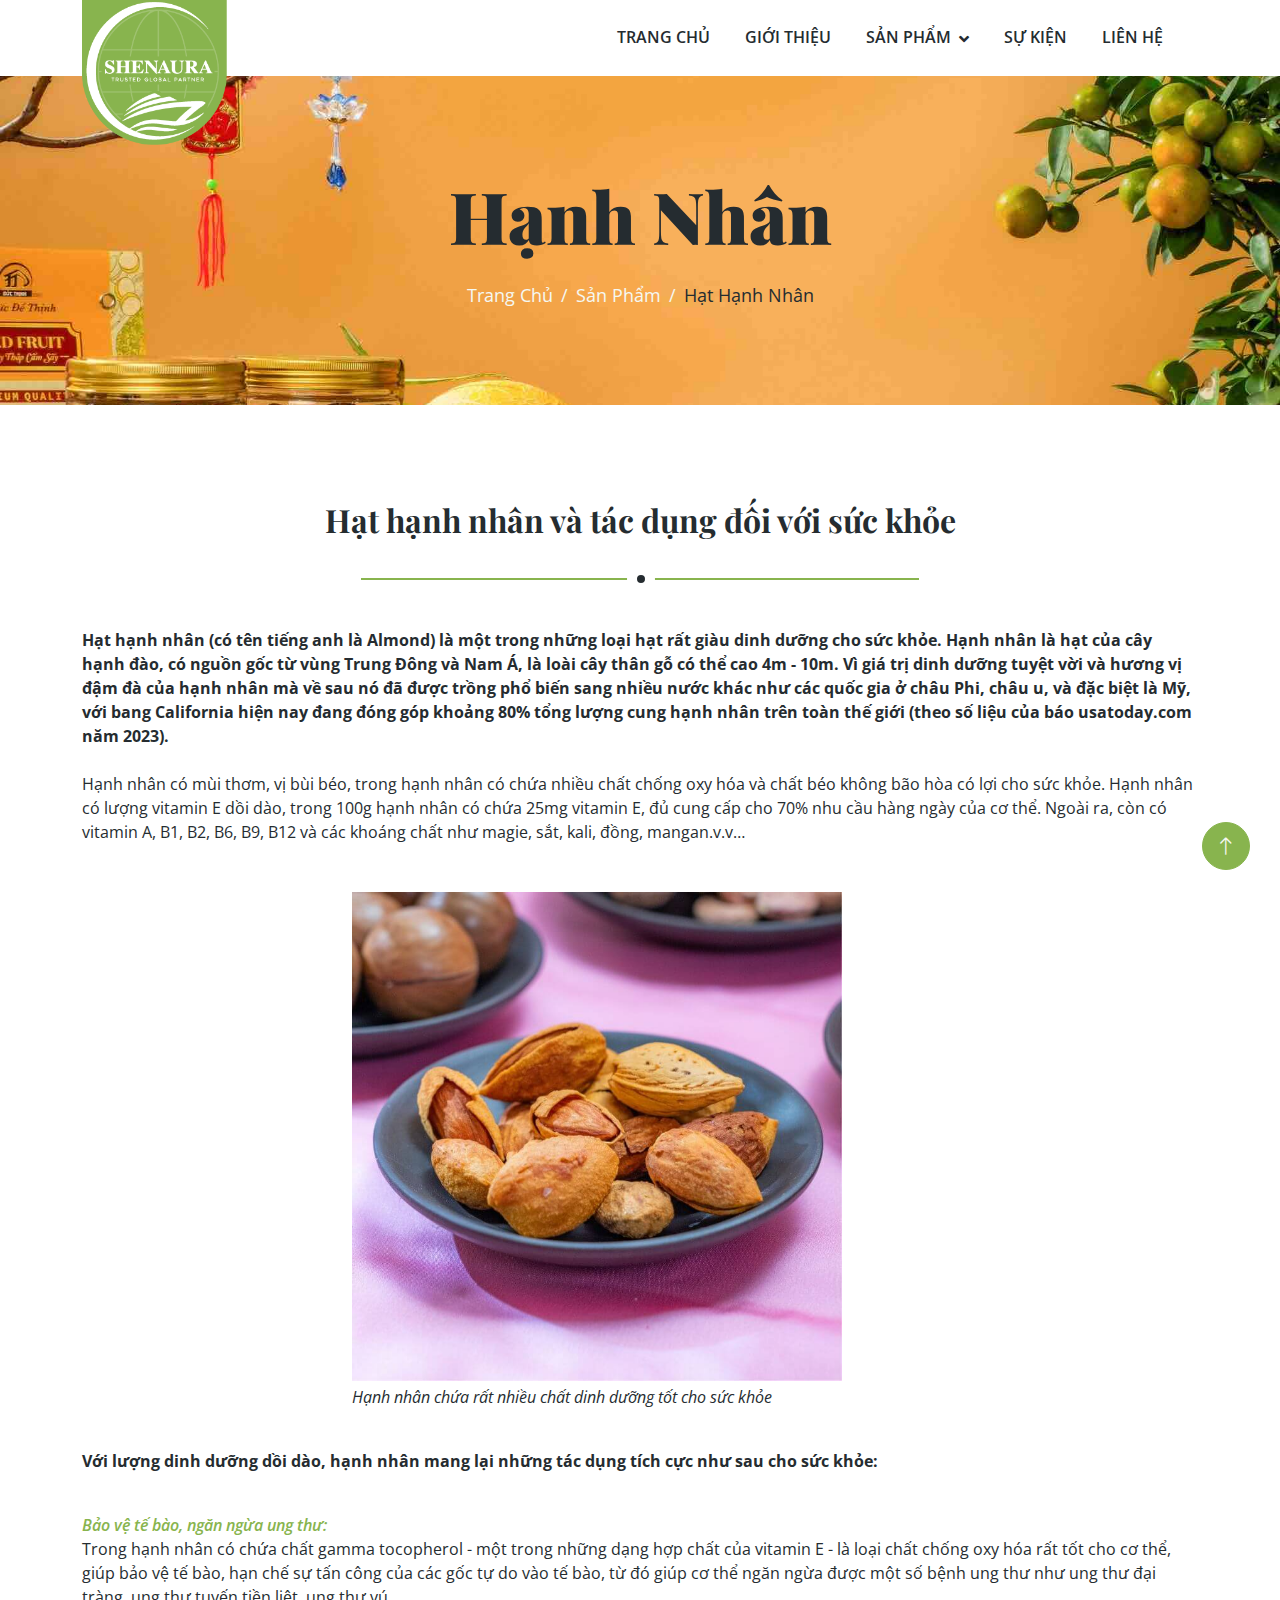
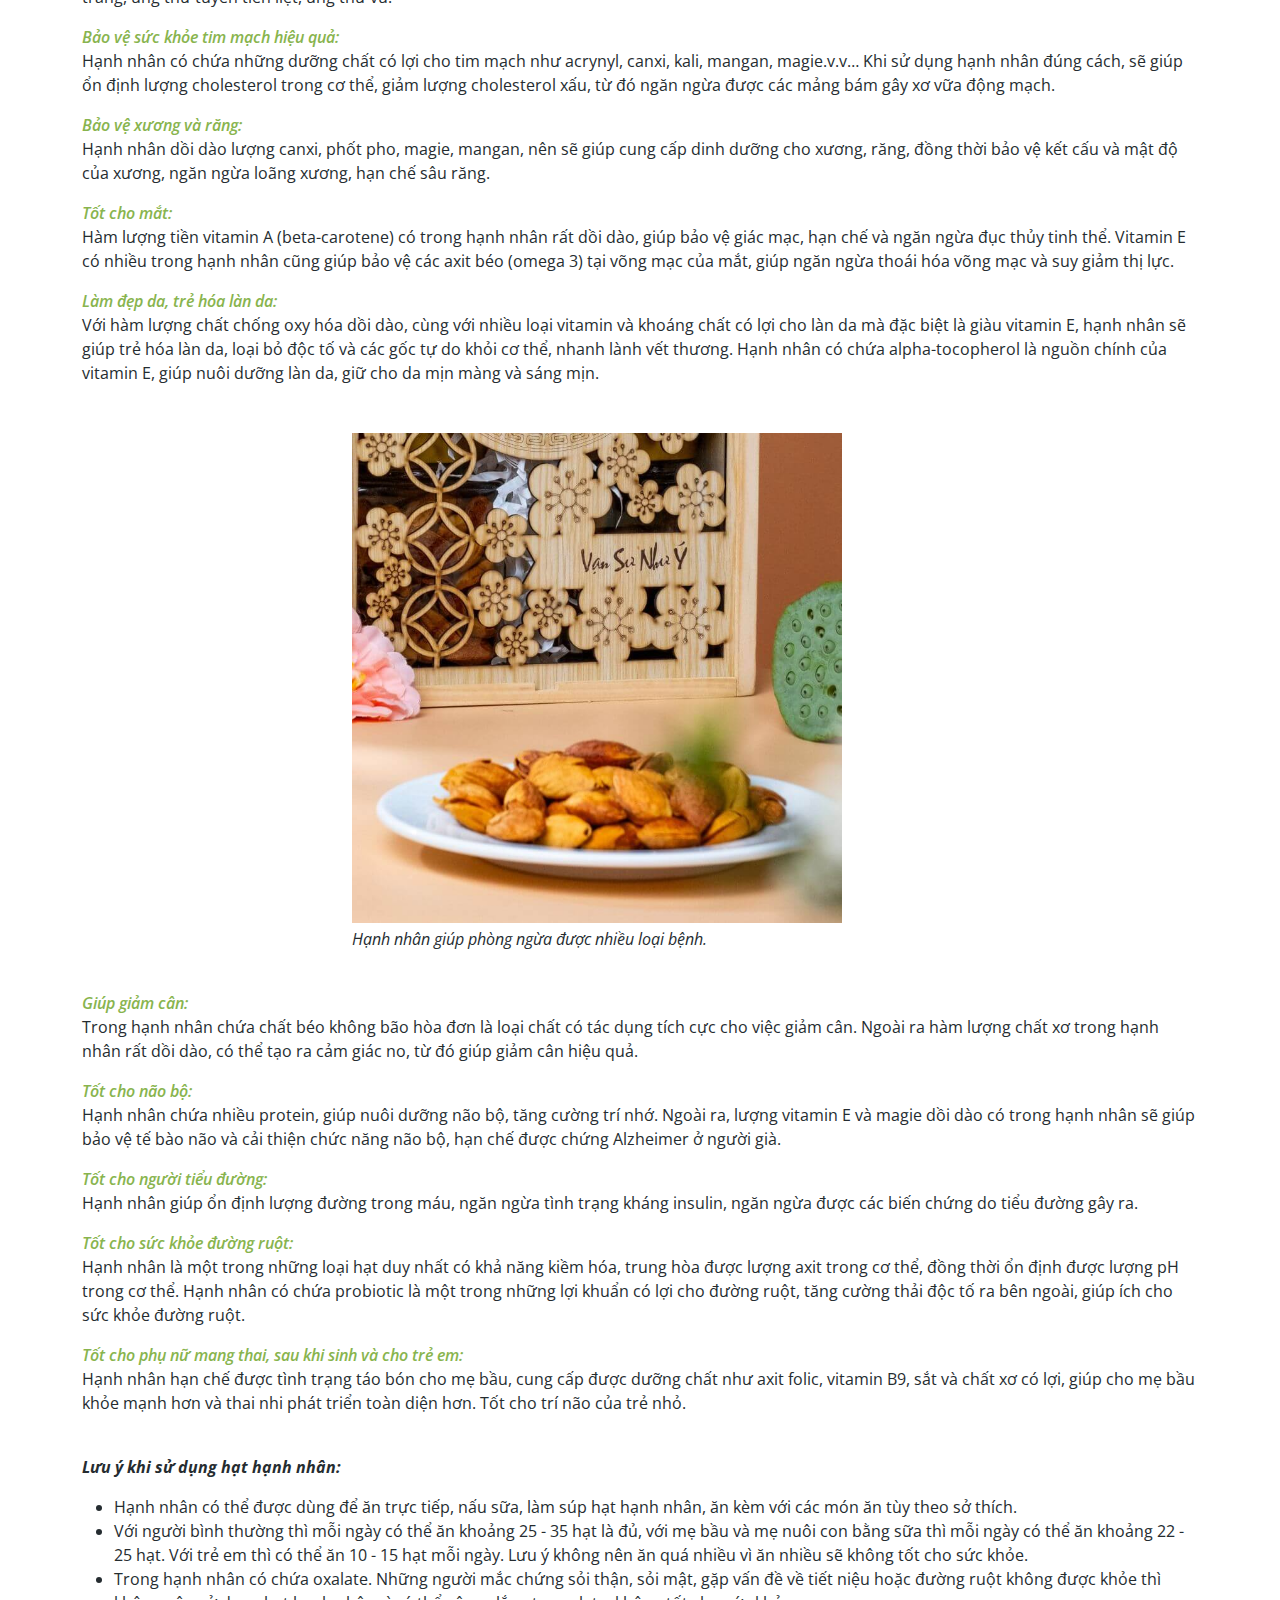
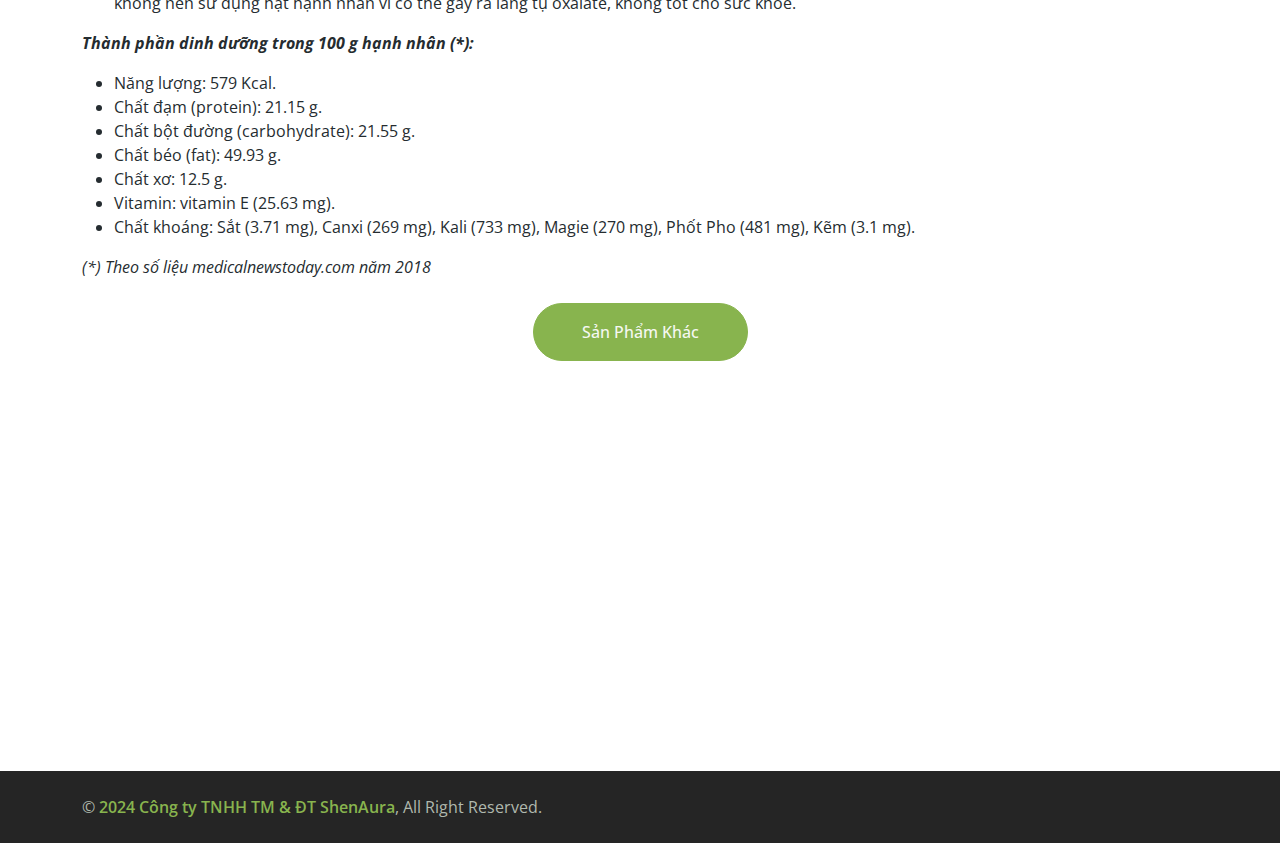
<file: almond.html>
<!DOCTYPE html>
<html lang="en">
  <head>
    <meta charset="utf-8" />
    <title>ShenAura - Chuyên nông sản Việt</title>
    <meta content="width=device-width, initial-scale=1.0" name="viewport" />
    <meta content="" name="keywords" />
    <meta content="" name="description" />

    <!-- Favicon -->
    <link href="img/favicon.ico" rel="icon" />

    <!-- Google Web Fonts -->
    <link rel="preconnect" href="https://fonts.googleapis.com" />
    <link rel="preconnect" href="https://fonts.gstatic.com" crossorigin />
    <link
      href="https://fonts.googleapis.com/css2?family=Open+Sans:wght@400;600&family=Playfair+Display:wght@700;900&display=swap"
      rel="stylesheet"
    />

    <!-- Icon Font Stylesheet -->
    <link
      href="https://cdnjs.cloudflare.com/ajax/libs/font-awesome/5.10.0/css/all.min.css"
      rel="stylesheet"
    />
    <link
      href="https://cdn.jsdelivr.net/npm/bootstrap-icons@1.4.1/font/bootstrap-icons.css"
      rel="stylesheet"
    />

    <!-- Libraries Stylesheet -->
    <link href="lib/animate/animate.min.css" rel="stylesheet" />
    <link href="lib/owlcarousel/assets/owl.carousel.min.css" rel="stylesheet" />

    <!-- Customized Bootstrap Stylesheet -->
    <link href="css/bootstrap.min.css" rel="stylesheet" />

    <!-- Template Stylesheet -->
    <link href="css/style.css" rel="stylesheet" />
  </head>

  <body>
    <!-- Spinner Start -->
    <div
      id="spinner"
      class="show bg-white position-fixed translate-middle w-100 vh-100 top-50 start-50 d-flex align-items-center justify-content-center"
    >
      <div
        class="spinner-border text-primary"
        role="status"
        style="width: 3rem; height: 3rem"
      ></div>
    </div>
    <!-- Spinner End -->

    <!-- Navbar Start -->
    <div class="container-fluid bg-white sticky-top">
      <div class="container">
        <nav class="navbar navbar-expand-lg bg-white navbar-light py-2 py-lg-0">
          <a href="index.html" class="navbar-brand">
            <img class="img-fluid" src="img/logo.png" alt="Logo" />
          </a>
          <button
            type="button"
            class="navbar-toggler ms-auto me-0"
            data-bs-toggle="collapse"
            data-bs-target="#navbarCollapse"
          >
            <span class="navbar-toggler-icon"></span>
          </button>
          <div class="collapse navbar-collapse" id="navbarCollapse">
            <div class="navbar-nav ms-auto">
              <a href="index.html" class="nav-item nav-link">Trang Chủ</a>
              <a href="about.html" class="nav-item nav-link">Giới Thiệu</a>

              <div class="nav-item dropdown">
                <a class="nav-link dropdown-toggle" href="product.html"
                  >Sản Phẩm</a
                >

                <div class="dropdown-menu bg-light rounded-0 m-0">
                  <a href="cashew.html" class="dropdown-item">Hạt Điều</a>
                  <a href="macca.html" class="dropdown-item">Hạt Macca</a>
                  <a href="almond.html" class="dropdown-item">Hạt Hạnh Nhân</a>
                  <a href="birdnest.html" class="dropdown-item">Yến Sào</a>
                  <a href="driedfruit.html" class="dropdown-item"
                    >Hoa Quả Sấy</a
                  >
                  <a href="cerealcake.html" class="dropdown-item"
                    >Bánh Ngũ Cốc</a
                  >
                </div>
              </div>

              <a href="event.html" class="nav-item nav-link">Sự Kiện</a>

              <a href="contact.html" class="nav-item nav-link">Liên Hệ</a>
            </div>
          </div>
        </nav>
      </div>
    </div>
    <!-- Navbar End -->

    <!-- Page Header Start -->
    <div
      class="container-fluid page-header py-5 mb-5 wow fadeIn"
      data-wow-delay="0.1s"
    >
      <div class="container text-center py-5">
        <h1 class="display-2 text-dark mb-4 animated slideInDown">Hạnh Nhân</h1>
        <nav aria-label="breadcrumb animated slideInDown">
          <ol class="breadcrumb justify-content-center mb-0">
            <li class="breadcrumb-item"><a href="index.html">Trang Chủ</a></li>
            <li class="breadcrumb-item"><a href="product.html">Sản Phẩm</a></li>
            <li class="breadcrumb-item text-dark" aria-current="page">
              Hạt Hạnh Nhân
            </li>
          </ol>
        </nav>
      </div>
    </div>
    <!-- Page Header End -->

    <!-- About Start -->
    <div class="container-xxl py-5">
      <div class="container">
        <div class="row g-5">
          <div class="col-lg-12">
            <div class="section-title text-center">
              <h2 class="display-12">
                Hạt hạnh nhân và tác dụng đối với sức khỏe
              </h2>
            </div>

            <p>
              <strong>
                Hạt hạnh nhân (có tên tiếng anh là Almond) là một trong những
                loại hạt rất giàu dinh dưỡng cho sức khỏe. Hạnh nhân là hạt của
                cây hạnh đào, có nguồn gốc từ vùng Trung Đông và Nam Á, là loài
                cây thân gỗ có thể cao 4m - 10m. Vì giá trị dinh dưỡng tuyệt vời
                và hương vị đậm đà của hạnh nhân mà về sau nó đã được trồng phổ
                biến sang nhiều nước khác như các quốc gia ở châu Phi, châu u,
                và đặc biệt là Mỹ, với bang California hiện nay đang đóng góp
                khoảng 80% tổng lượng cung hạnh nhân trên toàn thế giới (theo số
                liệu của báo usatoday.com năm 2023).
              </strong>

              <br />
              <br />
              Hạnh nhân có mùi thơm, vị bùi béo, trong hạnh nhân có chứa nhiều
              chất chống oxy hóa và chất béo không bão hòa có lợi cho sức khỏe.
              Hạnh nhân có lượng vitamin E dồi dào, trong 100g hạnh nhân có chứa
              25mg vitamin E, đủ cung cấp cho 70% nhu cầu hàng ngày của cơ thể.
              Ngoài ra, còn có vitamin A, B1, B2, B6, B9, B12 và các khoáng chất
              như magie, sắt, kali, đồng, mangan.v.v…
            </p>

            <div class="row g-4 mt-4 mb-4">
              <div class="col-md-8 imgcen">
                <img
                  class="img-fluid"
                  src="img/almond-illus-1.jpg"
                  alt="shenaura Đức Thịnh"
                />

                <div class="mt-1">
                  <em
                    ><p>
                      Hạnh nhân chứa rất nhiều chất dinh dưỡng tốt cho sức khỏe
                    </p></em
                  >
                </div>
              </div>
            </div>

            <p>
              <strong>
                Với lượng dinh dưỡng dồi dào, hạnh nhân mang lại những tác dụng
                tích cực như sau cho sức khỏe:
              </strong>
            </p>
            <br />

            <p>
              <span class="fs-6 fw-medium fst-italic text-primary"
                >Bảo vệ tế bào, ngăn ngừa ung thư:
              </span>
              <br />
              Trong hạnh nhân có chứa chất gamma tocopherol - một trong những
              dạng hợp chất của vitamin E - là loại chất chống oxy hóa rất tốt
              cho cơ thể, giúp bảo vệ tế bào, hạn chế sự tấn công của các gốc tự
              do vào tế bào, từ đó giúp cơ thể ngăn ngừa được một số bệnh ung
              thư như ung thư đại tràng, ung thư tuyến tiền liệt, ung thư vú.
            </p>

            <p>
              <span class="fs-6 fw-medium fst-italic text-primary"
                >Bảo vệ sức khỏe tim mạch hiệu quả:
              </span>
              <br />
              Hạnh nhân có chứa những dưỡng chất có lợi cho tim mạch như
              acrynyl, canxi, kali, mangan, magie.v.v… Khi sử dụng hạnh nhân
              đúng cách, sẽ giúp ổn định lượng cholesterol trong cơ thể, giảm
              lượng cholesterol xấu, từ đó ngăn ngừa được các mảng bám gây xơ
              vữa động mạch.
            </p>

            <p>
              <span class="fs-6 fw-medium fst-italic text-primary"
                >Bảo vệ xương và răng:
              </span>
              <br />
              Hạnh nhân dồi dào lượng canxi, phốt pho, magie, mangan, nên sẽ
              giúp cung cấp dinh dưỡng cho xương, răng, đồng thời bảo vệ kết cấu
              và mật độ của xương, ngăn ngừa loãng xương, hạn chế sâu răng.
            </p>

            <p>
              <span class="fs-6 fw-medium fst-italic text-primary"
                >Tốt cho mắt:
              </span>
              <br />
              Hàm lượng tiền vitamin A (beta-carotene) có trong hạnh nhân rất
              dồi dào, giúp bảo vệ giác mạc, hạn chế và ngăn ngừa đục thủy tinh
              thể. Vitamin E có nhiều trong hạnh nhân cũng giúp bảo vệ các axit
              béo (omega 3) tại võng mạc của mắt, giúp ngăn ngừa thoái hóa võng
              mạc và suy giảm thị lực.
            </p>

            <p>
              <span class="fs-6 fw-medium fst-italic text-primary"
                >Làm đẹp da, trẻ hóa làn da:
              </span>
              <br />
              Với hàm lượng chất chống oxy hóa dồi dào, cùng với nhiều loại
              vitamin và khoáng chất có lợi cho làn da mà đặc biệt là giàu
              vitamin E, hạnh nhân sẽ giúp trẻ hóa làn da, loại bỏ độc tố và các
              gốc tự do khỏi cơ thể, nhanh lành vết thương. Hạnh nhân có chứa
              alpha-tocopherol là nguồn chính của vitamin E, giúp nuôi dưỡng làn
              da, giữ cho da mịn màng và sáng mịn.
            </p>

            <div class="row g-4 mt-4 mb-4">
              <div class="col-md-8 imgcen">
                <img
                  class="img-fluid"
                  src="img/almond-illus-2.jpg"
                  alt="shenaura Đức Thịnh"
                />

                <div class="mt-1">
                  <em
                    ><p>Hạnh nhân giúp phòng ngừa được nhiều loại bệnh.</p></em
                  >
                </div>
              </div>
            </div>

            <p>
              <span class="fs-6 fw-medium fst-italic text-primary"
                >Giúp giảm cân:
              </span>
              <br />
              Trong hạnh nhân chứa chất béo không bão hòa đơn là loại chất có
              tác dụng tích cực cho việc giảm cân. Ngoài ra hàm lượng chất xơ
              trong hạnh nhân rất dồi dào, có thể tạo ra cảm giác no, từ đó giúp
              giảm cân hiệu quả.
            </p>

            <p>
              <span class="fs-6 fw-medium fst-italic text-primary"
                >Tốt cho não bộ:
              </span>
              <br />
              Hạnh nhân chứa nhiều protein, giúp nuôi dưỡng não bộ, tăng cường
              trí nhớ. Ngoài ra, lượng vitamin E và magie dồi dào có trong hạnh
              nhân sẽ giúp bảo vệ tế bào não và cải thiện chức năng não bộ, hạn
              chế được chứng Alzheimer ở người già.
            </p>

            <p>
              <span class="fs-6 fw-medium fst-italic text-primary"
                >Tốt cho người tiểu đường:
              </span>
              <br />
              Hạnh nhân giúp ổn định lượng đường trong máu, ngăn ngừa tình trạng
              kháng insulin, ngăn ngừa được các biến chứng do tiểu đường gây ra.
            </p>

            <p>
              <span class="fs-6 fw-medium fst-italic text-primary"
                >Tốt cho sức khỏe đường ruột:
              </span>
              <br />
              Hạnh nhân là một trong những loại hạt duy nhất có khả năng kiềm
              hóa, trung hòa được lượng axit trong cơ thể, đồng thời ổn định
              được lượng pH trong cơ thể. Hạnh nhân có chứa probiotic là một
              trong những lợi khuẩn có lợi cho đường ruột, tăng cường thải độc
              tố ra bên ngoài, giúp ích cho sức khỏe đường ruột.
            </p>

            <p>
              <span class="fs-6 fw-medium fst-italic text-primary"
                >Tốt cho phụ nữ mang thai, sau khi sinh và cho trẻ em:
              </span>
              <br />
              Hạnh nhân hạn chế được tình trạng táo bón cho mẹ bầu, cung cấp
              được dưỡng chất như axit folic, vitamin B9, sắt và chất xơ có lợi,
              giúp cho mẹ bầu khỏe mạnh hơn và thai nhi phát triển toàn diện
              hơn. Tốt cho trí não của trẻ nhỏ.
            </p>

            <br />

            <p>
              <strong><em>Lưu ý khi sử dụng hạt hạnh nhân:</em></strong>
            </p>

            <ul>
              <li>
                Hạnh nhân có thể được dùng để ăn trực tiếp, nấu sữa, làm súp hạt
                hạnh nhân, ăn kèm với các món ăn tùy theo sở thích.
              </li>
              <li>
                Với người bình thường thì mỗi ngày có thể ăn khoảng 25 - 35 hạt
                là đủ, với mẹ bầu và mẹ nuôi con bằng sữa thì mỗi ngày có thể ăn
                khoảng 22 - 25 hạt. Với trẻ em thì có thể ăn 10 - 15 hạt mỗi
                ngày. Lưu ý không nên ăn quá nhiều vì ăn nhiều sẽ không tốt cho
                sức khỏe.
              </li>
              <li>
                Trong hạnh nhân có chứa oxalate. Những người mắc chứng sỏi thận,
                sỏi mật, gặp vấn đề về tiết niệu hoặc đường ruột không được khỏe
                thì không nên sử dụng hạt hạnh nhân vì có thể gây ra lắng tụ
                oxalate, không tốt cho sức khỏe.
              </li>
            </ul>

            <p>
              <strong
                ><em
                  >Thành phần dinh dưỡng trong 100 g hạnh nhân (*):</em
                ></strong
              >
            </p>

            <ul>
              <li>Năng lượng: 579 Kcal.</li>
              <li>Chất đạm (protein): 21.15 g.</li>
              <li>Chất bột đường (carbohydrate): 21.55 g.</li>
              <li>Chất béo (fat): 49.93 g.</li>
              <li>Chất xơ: 12.5 g.</li>
              <li>Vitamin: vitamin E (25.63 mg).</li>
              <li>
                Chất khoáng: Sắt (3.71 mg), Canxi (269 mg), Kali (733 mg), Magie
                (270 mg), Phốt Pho (481 mg), Kẽm (3.1 mg).
              </li>
            </ul>
            <em>(*) Theo số liệu medicalnewstoday.com năm 2018</em>
            <br />
            <br />
          </div>
        </div>
      </div>
      <div class="text-center">
        <a href="product.html" class="btn btn-primary rounded-pill py-3 px-5"
          >Sản Phẩm Khác</a
        >
      </div>
    </div>
    <!-- About End -->

    <!-- Footer Start -->
    <div
      class="container-fluid bg-dark footer mt-5 wow fadeIn"
      data-wow-delay="0.1s"
    >
      <div class="container py-5">
        <div class="row g-5">
          <div class="col-lg-3 col-md-6">
            <h4 class="text-primary mb-4">Văn Phòng</h4>
            <p class="mb-2">
              <i class="fa fa-map-marker-alt text-primary me-3"></i>Số 3 ngõ 89/38/41 Lạc Long Quân, Cầu Giấy, Hà Nội
            </p>
            <p class="mb-2">
              <i class="fa fa-phone-alt text-primary me-3"></i>0946 749 194
            </p>
            <p class="mb-2">
              <i class="fa fa-envelope text-primary me-3"></i
              >contact@shenaura.com
            </p>
          </div>
          <div class="col-lg-3 col-md-6">
            <h4 class="text-primary mb-4">Liên Kết</h4>
            <a class="btn btn-link" href="about.html">Giới Thiệu</a>
            <a class="btn btn-link" href="product.html">Sản Phẩm</a>
            <a class="btn btn-link" href="contact.html">Liên Hệ</a>
            <a class="btn btn-link" href="event.html">Sự Kiện</a>
          </div>
          <div class="col-lg-3 col-md-6">
            <h4 class="text-primary mb-4">Giờ Làm Việc</h4>
            <p class="mb-1">Thứ Hai - Thứ Sáu</p>
            <h6 class="text-light">08:00 am - 06:00 pm</h6>
            <p class="mb-1">Thứ Bảy</p>
            <h6 class="text-light">08:00 am - 12:00 pm</h6>
            <p class="mb-1">Chủ Nhật</p>
            <h6 class="text-light">Nghỉ</h6>
          </div>
         <div class="col-lg-3 col-md-6">
            <h4 class="text-primary mb-4">Mạng Xã Hội</h4>
            <p>App và mạng xã hội.</p>
            <div class="d-flex">
              <a
                class="btn btn-square btn-primary rounded-circle me-2"
                href="http://zalo.me/3000772451090194549"
              >
                <svg
                  xmlns="http://www.w3.org/2000/svg"
                  width="28"
                  height="28"
                  viewBox="0 0 24 24"
                >
                  <path
                    fill="white"
                    d="M12.49 10.272v-.45h1.347v6.322h-.77a.576.576 0 0 1-.577-.573v.001a3.273 3.273 0 0 1-1.938.632a3.284 3.284 0 0 1-3.284-3.282a3.284 3.284 0 0 1 3.284-3.282a3.273 3.273 0 0 1 1.937.632zM6.919 7.79v.205c0 .382-.051.694-.3 1.06l-.03.034a7.714 7.714 0 0 0-.242.285L2.024 14.8h4.895v.768a.576.576 0 0 1-.577.576H0v-.362c0-.443.11-.641.25-.847L4.858 9.23H.192V7.79zm8.551 8.354a.48.48 0 0 1-.48-.48V7.79h1.441v8.354zM20.693 9.6a3.306 3.306 0 1 1 .002 6.612a3.306 3.306 0 0 1-.002-6.612m-10.14 5.253a1.932 1.932 0 1 0 0-3.863a1.932 1.932 0 0 0 0 3.863m10.14-.003a1.945 1.945 0 1 0 0-3.89a1.945 1.945 0 0 0 0 3.89"
                  />
                </svg>
              </a>
            </div>
            <div class="position-relative w-100"></div>
          </div>
        </div>
      </div>
    </div>
    <!-- Footer End -->

    <!-- Copyright Start -->
    <div class="container-fluid copyright py-4">
      <div class="container">
        <div class="row">
          <div class="col-md-9 text-center text-md-start mb-3 mb-md-0">
            &copy;
            <a class="fw-medium">2024 Công ty TNHH TM & ĐT ShenAura</a>, All
            Right Reserved.
          </div>
        </div>
      </div>
    </div>
    <!-- Copyright End -->

    <!-- Back to Top -->
    <a
      href="#"
      class="btn btn-lg btn-primary btn-lg-square rounded-circle back-to-top"
      ><i class="bi bi-arrow-up"></i
    ></a>

    <!-- JavaScript Libraries -->
    <script src="https://ajax.googleapis.com/ajax/libs/jquery/3.6.1/jquery.min.js"></script>
    <script src="https://cdn.jsdelivr.net/npm/bootstrap@5.0.0/dist/js/bootstrap.bundle.min.js"></script>
    <script src="lib/wow/wow.min.js"></script>
    <script src="lib/easing/easing.min.js"></script>
    <script src="lib/waypoints/waypoints.min.js"></script>
    <script src="lib/owlcarousel/owl.carousel.min.js"></script>

    <!-- Template Javascript -->
    <script src="js/main.js"></script>
  </body>
</html>
</file>
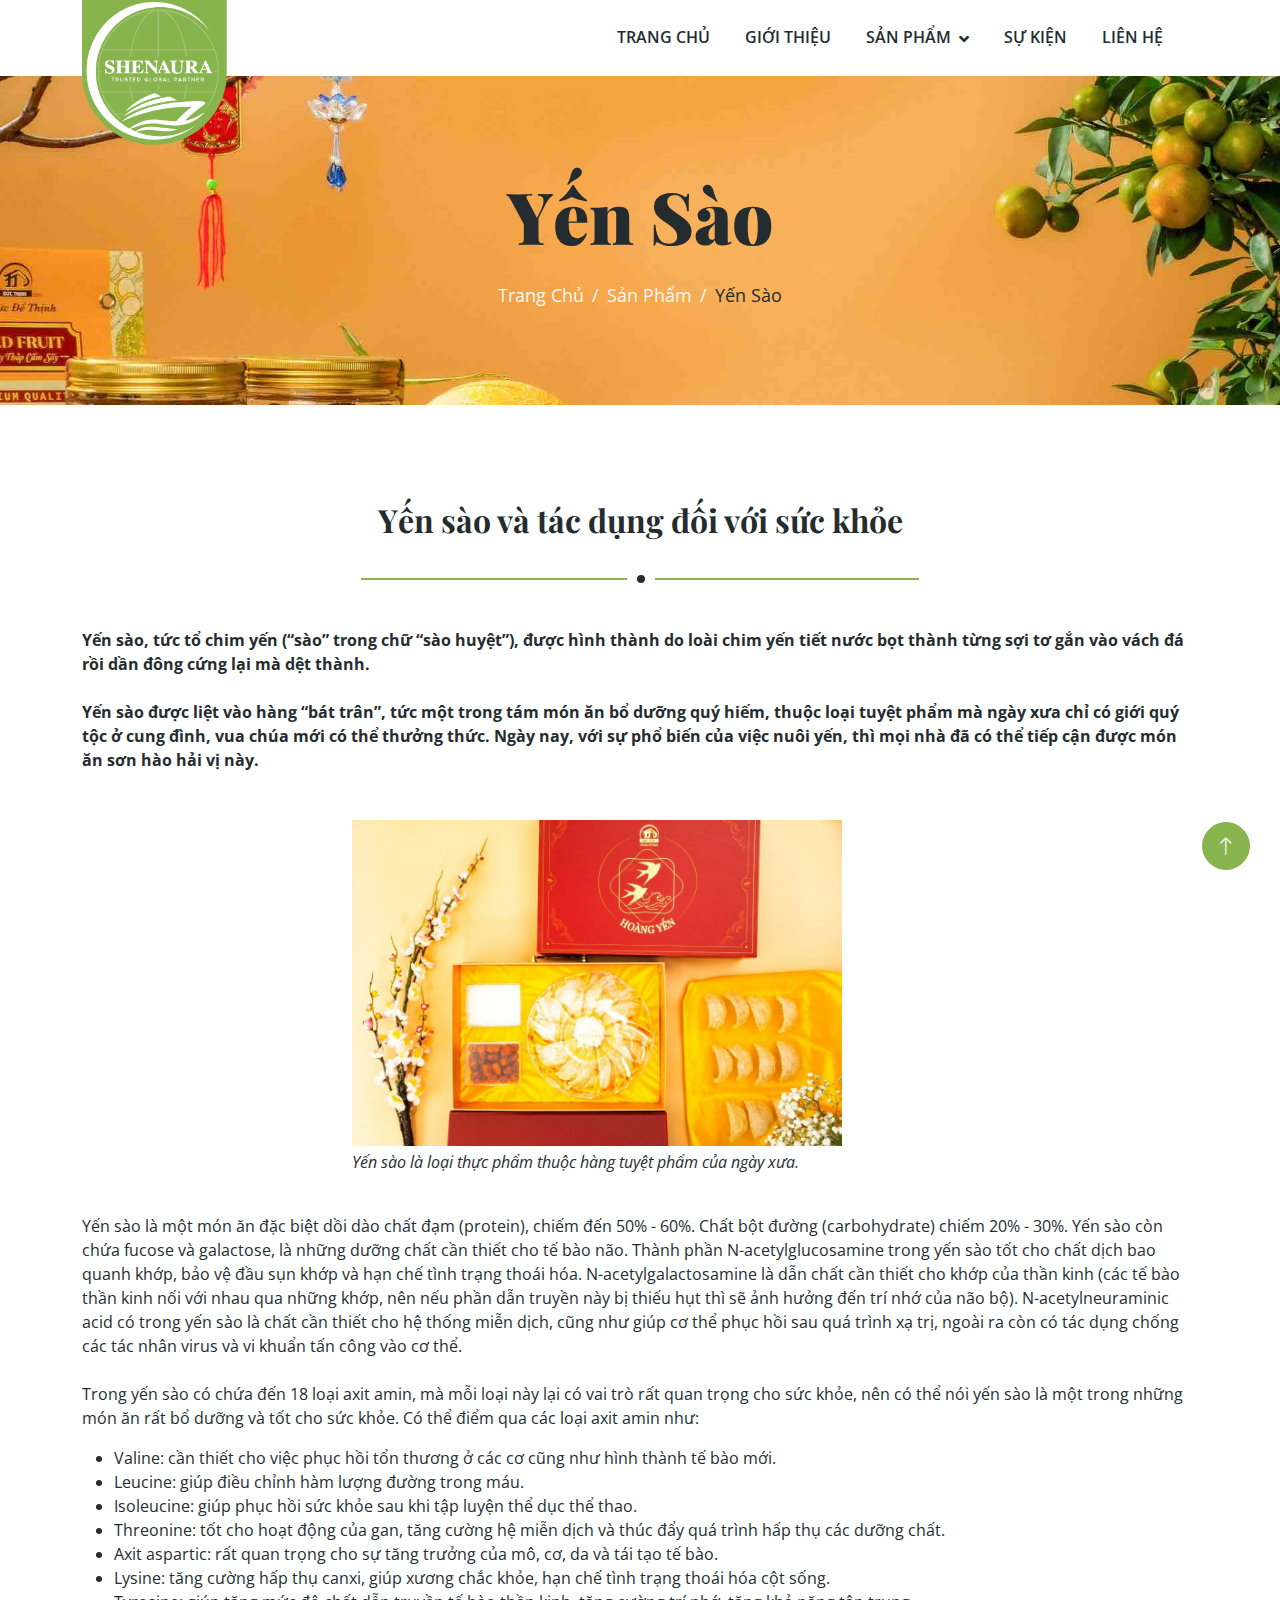
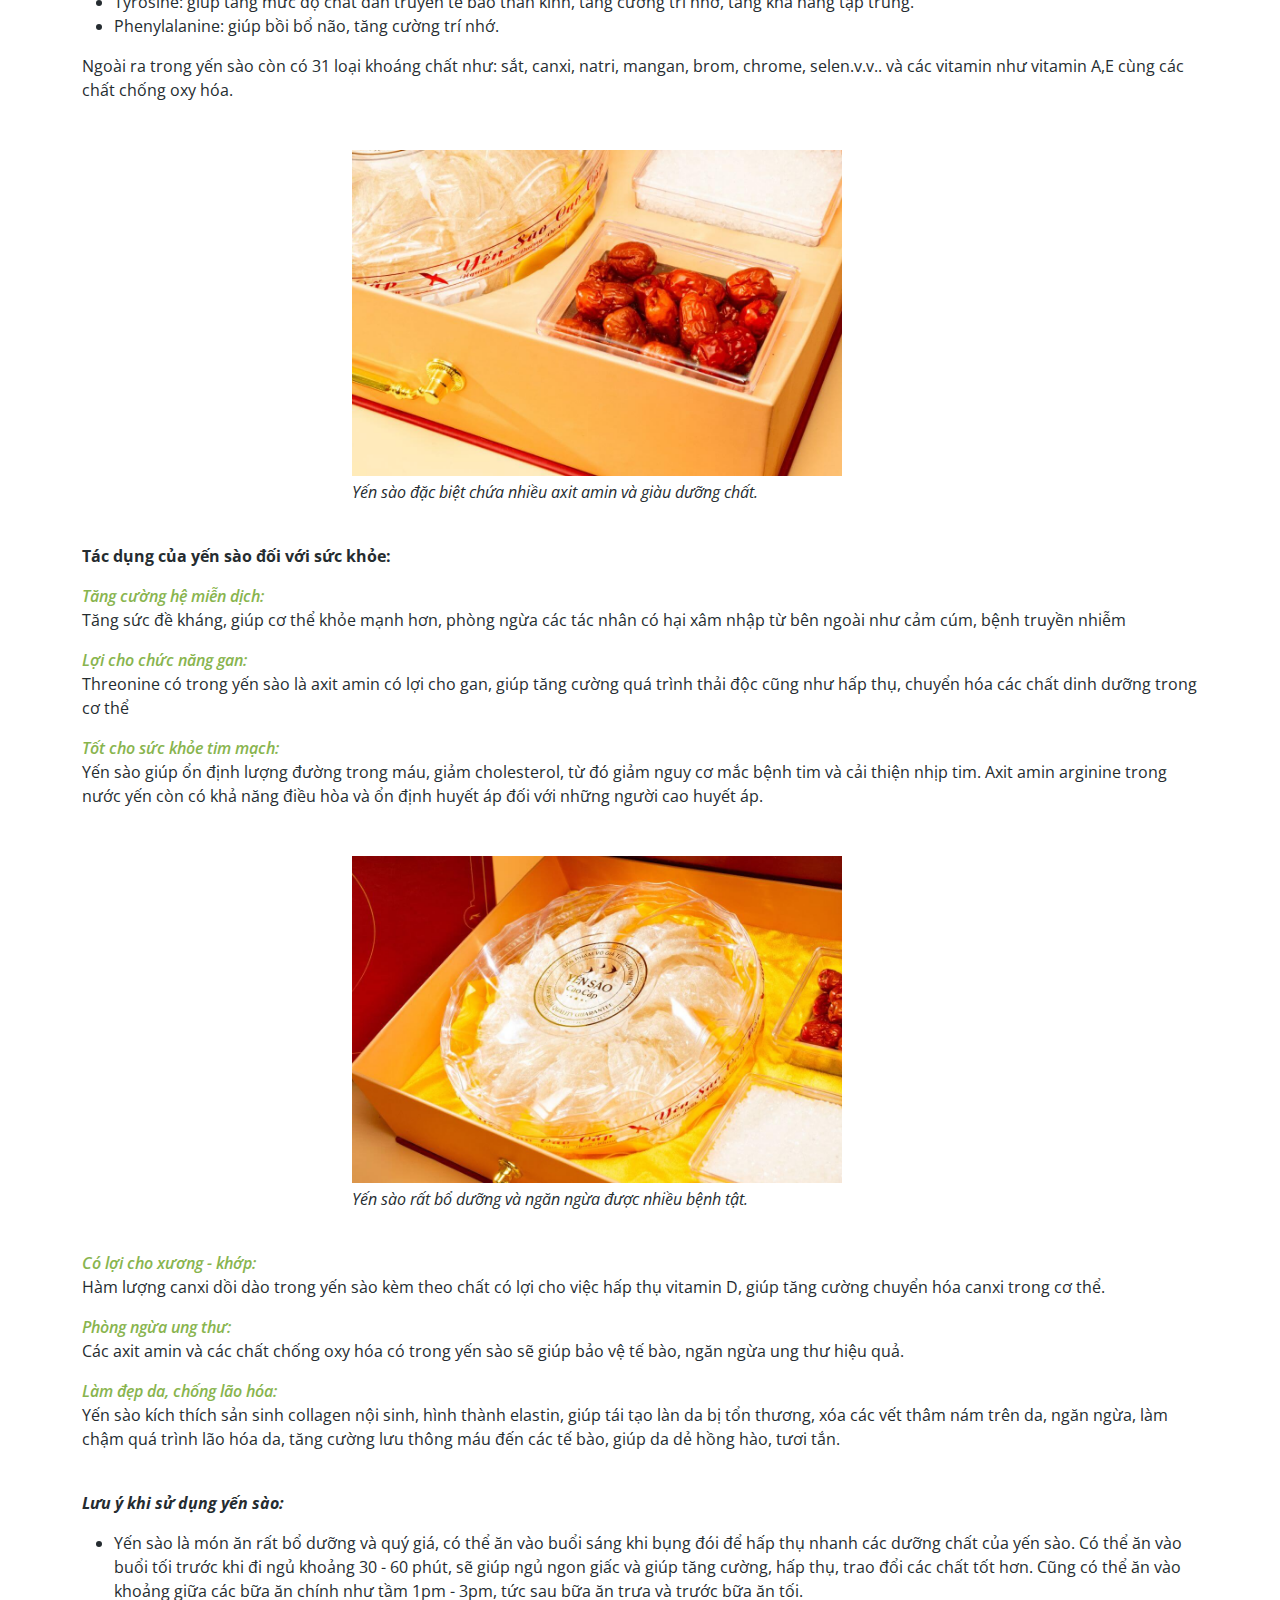
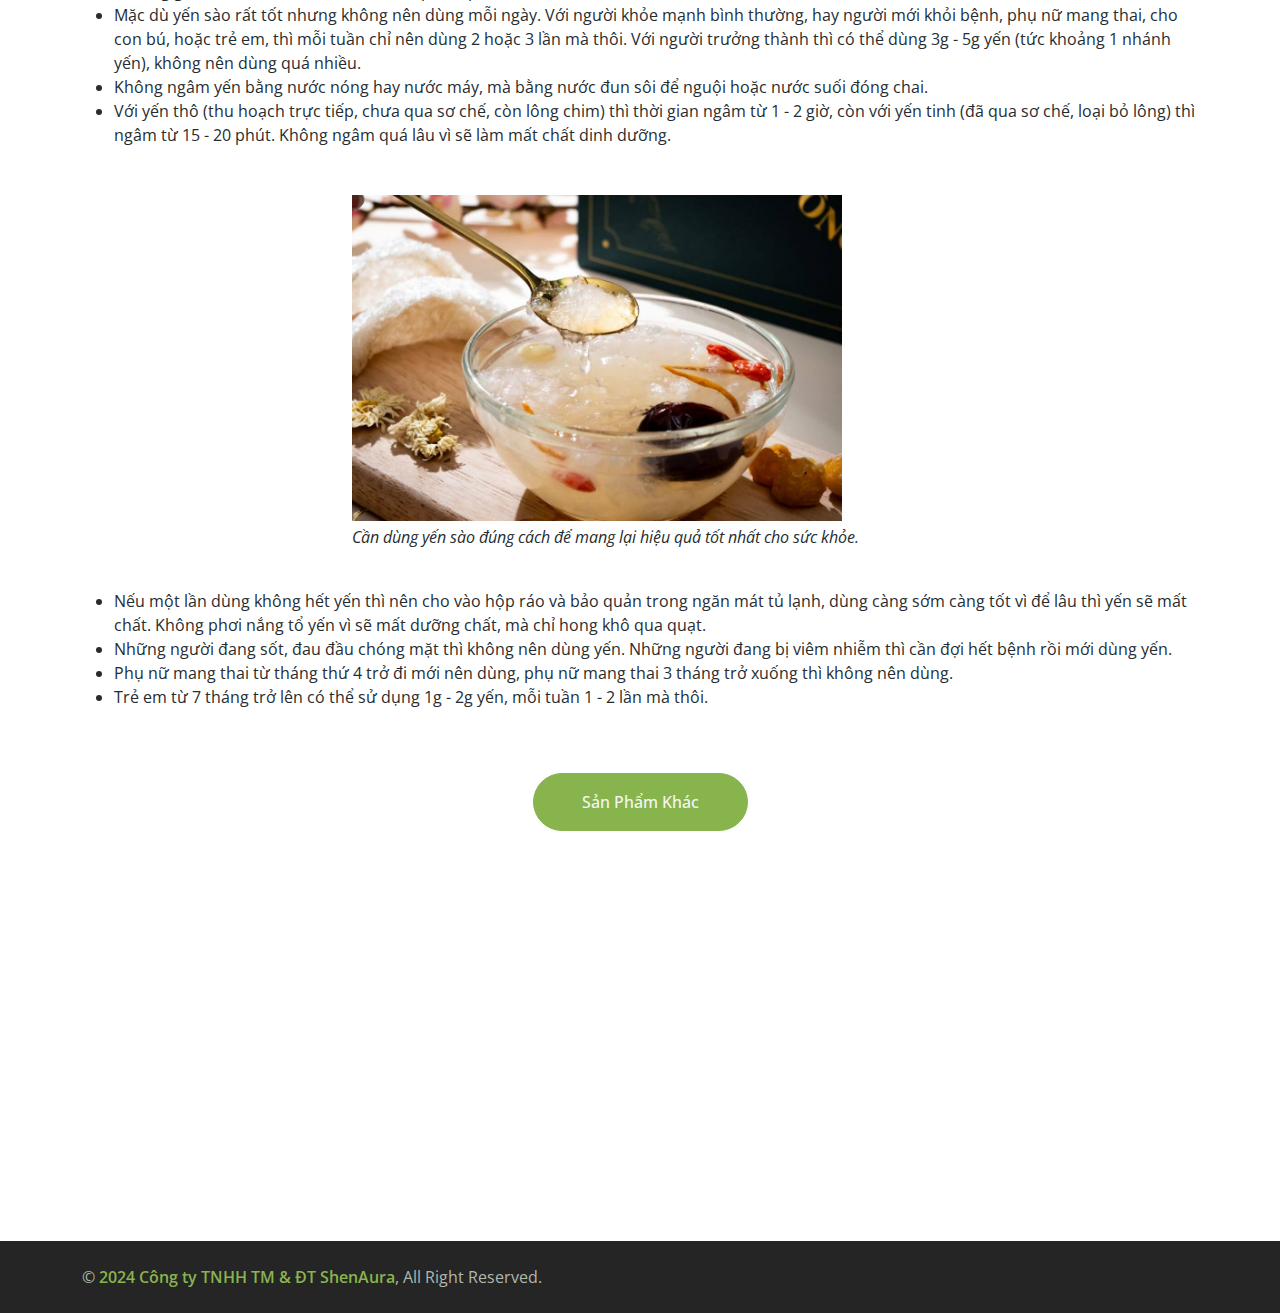
<file: birdnest.html>
<!DOCTYPE html>
<html lang="en">
  <head>
    <meta charset="utf-8" />
    <title>ShenAura - Chuyên nông sản Việt</title>
    <meta content="width=device-width, initial-scale=1.0" name="viewport" />
    <meta content="" name="keywords" />
    <meta content="" name="description" />

    <!-- Favicon -->
    <link href="img/favicon.ico" rel="icon" />

    <!-- Google Web Fonts -->
    <link rel="preconnect" href="https://fonts.googleapis.com" />
    <link rel="preconnect" href="https://fonts.gstatic.com" crossorigin />
    <link
      href="https://fonts.googleapis.com/css2?family=Open+Sans:wght@400;600&family=Playfair+Display:wght@700;900&display=swap"
      rel="stylesheet"
    />

    <!-- Icon Font Stylesheet -->
    <link
      href="https://cdnjs.cloudflare.com/ajax/libs/font-awesome/5.10.0/css/all.min.css"
      rel="stylesheet"
    />
    <link
      href="https://cdn.jsdelivr.net/npm/bootstrap-icons@1.4.1/font/bootstrap-icons.css"
      rel="stylesheet"
    />

    <!-- Libraries Stylesheet -->
    <link href="lib/animate/animate.min.css" rel="stylesheet" />
    <link href="lib/owlcarousel/assets/owl.carousel.min.css" rel="stylesheet" />

    <!-- Customized Bootstrap Stylesheet -->
    <link href="css/bootstrap.min.css" rel="stylesheet" />

    <!-- Template Stylesheet -->
    <link href="css/style.css" rel="stylesheet" />
  </head>

  <body>
    <!-- Spinner Start -->
    <div
      id="spinner"
      class="show bg-white position-fixed translate-middle w-100 vh-100 top-50 start-50 d-flex align-items-center justify-content-center"
    >
      <div
        class="spinner-border text-primary"
        role="status"
        style="width: 3rem; height: 3rem"
      ></div>
    </div>
    <!-- Spinner End -->

    <!-- Navbar Start -->
    <div class="container-fluid bg-white sticky-top">
      <div class="container">
        <nav class="navbar navbar-expand-lg bg-white navbar-light py-2 py-lg-0">
          <a href="index.html" class="navbar-brand">
            <img class="img-fluid" src="img/logo.png" alt="Logo" />
          </a>
          <button
            type="button"
            class="navbar-toggler ms-auto me-0"
            data-bs-toggle="collapse"
            data-bs-target="#navbarCollapse"
          >
            <span class="navbar-toggler-icon"></span>
          </button>
          <div class="collapse navbar-collapse" id="navbarCollapse">
            <div class="navbar-nav ms-auto">
              <a href="index.html" class="nav-item nav-link">Trang Chủ</a>
              <a href="about.html" class="nav-item nav-link">Giới Thiệu</a>

              <div class="nav-item dropdown">
                <a class="nav-link dropdown-toggle" href="product.html"
                  >Sản Phẩm</a
                >

                <div class="dropdown-menu bg-light rounded-0 m-0">
                  <a href="cashew.html" class="dropdown-item">Hạt Điều</a>
                  <a href="macca.html" class="dropdown-item">Hạt Macca</a>
                  <a href="almond.html" class="dropdown-item">Hạt Hạnh Nhân</a>
                  <a href="birdnest.html" class="dropdown-item">Yến Sào</a>
                  <a href="driedfruit.html" class="dropdown-item"
                    >Hoa Quả Sấy</a
                  >
                  <a href="cerealcake.html" class="dropdown-item"
                    >Bánh Ngũ Cốc</a
                  >
                </div>
              </div>

              <a href="event.html" class="nav-item nav-link">Sự Kiện</a>

              <a href="contact.html" class="nav-item nav-link">Liên Hệ</a>
            </div>
          </div>
        </nav>
      </div>
    </div>
    <!-- Navbar End -->

    <!-- Page Header Start -->
    <div
      class="container-fluid page-header py-5 mb-5 wow fadeIn"
      data-wow-delay="0.1s"
    >
      <div class="container text-center py-5">
        <h1 class="display-2 text-dark mb-4 animated slideInDown">Yến Sào</h1>
        <nav aria-label="breadcrumb animated slideInDown">
          <ol class="breadcrumb justify-content-center mb-0">
            <li class="breadcrumb-item"><a href="index.html">Trang Chủ</a></li>
            <li class="breadcrumb-item"><a href="product.html">Sản Phẩm</a></li>
            <li class="breadcrumb-item text-dark" aria-current="page">
              Yến Sào
            </li>
          </ol>
        </nav>
      </div>
    </div>
    <!-- Page Header End -->

    <!-- About Start -->
    <div class="container-xxl py-5">
      <div class="container">
        <div class="row g-5">
          <div class="col-lg-12">
            <div class="section-title text-center">
              <h2 class="display-12">Yến sào và tác dụng đối với sức khỏe</h2>
            </div>

            <p>
              <strong>
                Yến sào, tức tổ chim yến (“sào” trong chữ “sào huyệt”), được
                hình thành do loài chim yến tiết nước bọt thành từng sợi tơ gắn
                vào vách đá rồi dần đông cứng lại mà dệt thành.

                <br />
                <br />
                Yến sào được liệt vào hàng “bát trân”, tức một trong tám món ăn
                bổ dưỡng quý hiếm, thuộc loại tuyệt phẩm mà ngày xưa chỉ có giới
                quý tộc ở cung đình, vua chúa mới có thể thưởng thức. Ngày nay,
                với sự phổ biến của việc nuôi yến, thì mọi nhà đã có thể tiếp
                cận được món ăn sơn hào hải vị này.
              </strong>
            </p>

            <div class="row g-4 mt-4 mb-4">
              <div class="col-md-8 imgcen">
                <img
                  class="img-fluid"
                  src="img/birdnest-illus-1.jpg"
                  alt="shenaura Đức Thịnh"
                />

                <div class="mt-1">
                  <em
                    ><p>
                      Yến sào là loại thực phẩm thuộc hàng tuyệt phẩm của ngày
                      xưa.
                    </p></em
                  >
                </div>
              </div>
            </div>

            <p>
              Yến sào là một món ăn đặc biệt dồi dào chất đạm (protein), chiếm
              đến 50% - 60%. Chất bột đường (carbohydrate) chiếm 20% - 30%. Yến
              sào còn chứa fucose và galactose, là những dưỡng chất cần thiết
              cho tế bào não. Thành phần N-acetylglucosamine trong yến sào tốt
              cho chất dịch bao quanh khớp, bảo vệ đầu sụn khớp và hạn chế tình
              trạng thoái hóa. N-acetylgalactosamine là dẫn chất cần thiết cho
              khớp của thần kinh (các tế bào thần kinh nối với nhau qua những
              khớp, nên nếu phần dẫn truyền này bị thiếu hụt thì sẽ ảnh hưởng
              đến trí nhớ của não bộ). N-acetylneuraminic acid có trong yến sào
              là chất cần thiết cho hệ thống miễn dịch, cũng như giúp cơ thể
              phục hồi sau quá trình xạ trị, ngoài ra còn có tác dụng chống các
              tác nhân virus và vi khuẩn tấn công vào cơ thể.
              <br />
              <br />
              Trong yến sào có chứa đến 18 loại axit amin, mà mỗi loại này lại
              có vai trò rất quan trọng cho sức khỏe, nên có thể nói yến sào là
              một trong những món ăn rất bổ dưỡng và tốt cho sức khỏe. Có thể
              điểm qua các loại axit amin như:
            </p>

            <ul>
              <li>
                Valine: cần thiết cho việc phục hồi tổn thương ở các cơ cũng như
                hình thành tế bào mới.
              </li>
              <li>Leucine: giúp điều chỉnh hàm lượng đường trong máu.</li>
              <li>
                Isoleucine: giúp phục hồi sức khỏe sau khi tập luyện thể dục thể
                thao.
              </li>
              <li>
                Threonine: tốt cho hoạt động của gan, tăng cường hệ miễn dịch và
                thúc đẩy quá trình hấp thụ các dưỡng chất.
              </li>
              <li>
                Axit aspartic: rất quan trọng cho sự tăng trưởng của mô, cơ, da
                và tái tạo tế bào.
              </li>
              <li>
                Lysine: tăng cường hấp thụ canxi, giúp xương chắc khỏe, hạn chế
                tình trạng thoái hóa cột sống.
              </li>
              <li>
                Tyrosine: giúp tăng mức độ chất dẫn truyền tế bào thần kinh,
                tăng cường trí nhớ, tăng khả năng tập trung.
              </li>
              <li>Phenylalanine: giúp bồi bổ não, tăng cường trí nhớ.</li>
            </ul>
            <p>
              Ngoài ra trong yến sào còn có 31 loại khoáng chất như: sắt, canxi,
              natri, mangan, brom, chrome, selen.v.v.. và các vitamin như
              vitamin A,E cùng các chất chống oxy hóa.
            </p>
            <div class="row g-4 mt-4 mb-4">
              <div class="col-md-8 imgcen">
                <img
                  class="img-fluid"
                  src="img/birdnest-illus-2.jpg"
                  alt="shenaura Đức Thịnh"
                />

                <div class="mt-1">
                  <em
                    ><p>
                      Yến sào đặc biệt chứa nhiều axit amin và giàu dưỡng chất.
                    </p></em
                  >
                </div>
              </div>
            </div>
            <strong><p>Tác dụng của yến sào đối với sức khỏe:</p></strong>

            <p>
              <span class="fs-6 fw-medium fst-italic text-primary"
                >Tăng cường hệ miễn dịch:
              </span>
              <br />
              Tăng sức đề kháng, giúp cơ thể khỏe mạnh hơn, phòng ngừa các tác
              nhân có hại xâm nhập từ bên ngoài như cảm cúm, bệnh truyền nhiễm
            </p>

            <p>
              <span class="fs-6 fw-medium fst-italic text-primary"
                >Lợi cho chức năng gan:
              </span>
              <br />
              Threonine có trong yến sào là axit amin có lợi cho gan, giúp tăng
              cường quá trình thải độc cũng như hấp thụ, chuyển hóa các chất
              dinh dưỡng trong cơ thể
            </p>

            <p>
              <span class="fs-6 fw-medium fst-italic text-primary"
                >Tốt cho sức khỏe tim mạch:
              </span>
              <br />
              Yến sào giúp ổn định lượng đường trong máu, giảm cholesterol, từ
              đó giảm nguy cơ mắc bệnh tim và cải thiện nhịp tim. Axit amin
              arginine trong nước yến còn có khả năng điều hòa và ổn định huyết
              áp đối với những người cao huyết áp.
            </p>
            <div class="row g-4 mt-4 mb-4">
              <div class="col-md-8 imgcen">
                <img
                  class="img-fluid"
                  src="img/birdnest-illus-3.jpg"
                  alt="shenaura Đức Thịnh"
                />

                <div class="mt-1">
                  <em
                    ><p>
                      Yến sào rất bổ dưỡng và ngăn ngừa được nhiều bệnh tật.
                    </p></em
                  >
                </div>
              </div>
            </div>
            <p>
              <span class="fs-6 fw-medium fst-italic text-primary"
                >Có lợi cho xương - khớp:
              </span>
              <br />
              Hàm lượng canxi dồi dào trong yến sào kèm theo chất có lợi cho
              việc hấp thụ vitamin D, giúp tăng cường chuyển hóa canxi trong cơ
              thể.
            </p>

            <p>
              <span class="fs-6 fw-medium fst-italic text-primary"
                >Phòng ngừa ung thư:
              </span>
              <br />
              Các axit amin và các chất chống oxy hóa có trong yến sào sẽ giúp
              bảo vệ tế bào, ngăn ngừa ung thư hiệu quả.
            </p>

            <p>
              <span class="fs-6 fw-medium fst-italic text-primary"
                >Làm đẹp da, chống lão hóa:
              </span>
              <br />
              Yến sào kích thích sản sinh collagen nội sinh, hình thành elastin,
              giúp tái tạo làn da bị tổn thương, xóa các vết thâm nám trên da,
              ngăn ngừa, làm chậm quá trình lão hóa da, tăng cường lưu thông máu
              đến các tế bào, giúp da dẻ hồng hào, tươi tắn.
            </p>

            <br />

            <p>
              <strong><em>Lưu ý khi sử dụng yến sào:</em></strong>
            </p>

            <ul>
              <li>
                Yến sào là món ăn rất bổ dưỡng và quý giá, có thể ăn vào buổi
                sáng khi bụng đói để hấp thụ nhanh các dưỡng chất của yến sào.
                Có thể ăn vào buổi tối trước khi đi ngủ khoảng 30 - 60 phút, sẽ
                giúp ngủ ngon giấc và giúp tăng cường, hấp thụ, trao đổi các
                chất tốt hơn. Cũng có thể ăn vào khoảng giữa các bữa ăn chính
                như tầm 1pm - 3pm, tức sau bữa ăn trưa và trước bữa ăn tối.
              </li>
              <li>
                Mặc dù yến sào rất tốt nhưng không nên dùng mỗi ngày. Với người
                khỏe mạnh bình thường, hay người mới khỏi bệnh, phụ nữ mang
                thai, cho con bú, hoặc trẻ em, thì mỗi tuần chỉ nên dùng 2 hoặc
                3 lần mà thôi. Với người trưởng thành thì có thể dùng 3g - 5g
                yến (tức khoảng 1 nhánh yến), không nên dùng quá nhiều.
              </li>
              <li>
                Không ngâm yến bằng nước nóng hay nước máy, mà bằng nước đun sôi
                để nguội hoặc nước suối đóng chai.
              </li>
              <li>
                Với yến thô (thu hoạch trực tiếp, chưa qua sơ chế, còn lông
                chim) thì thời gian ngâm từ 1 - 2 giờ, còn với yến tinh (đã qua
                sơ chế, loại bỏ lông) thì ngâm từ 15 - 20 phút. Không ngâm quá
                lâu vì sẽ làm mất chất dinh dưỡng.
              </li>
            </ul>
            <div class="row g-4 mt-4 mb-4">
              <div class="col-md-8 imgcen">
                <img
                  class="img-fluid"
                  src="img/birdnest-illus-4.jpg"
                  alt="shenaura Đức Thịnh"
                />

                <div class="mt-1">
                  <em
                    ><p>
                      Cần dùng yến sào đúng cách để mang lại hiệu quả tốt nhất
                      cho sức khỏe.
                    </p></em
                  >
                </div>
              </div>
            </div>
            <ul>
              <li>
                Nếu một lần dùng không hết yến thì nên cho vào hộp ráo và bảo
                quản trong ngăn mát tủ lạnh, dùng càng sớm càng tốt vì để lâu
                thì yến sẽ mất chất. Không phơi nắng tổ yến vì sẽ mất dưỡng
                chất, mà chỉ hong khô qua quạt.
              </li>
              <li>
                Những người đang sốt, đau đầu chóng mặt thì không nên dùng yến.
                Những người đang bị viêm nhiễm thì cần đợi hết bệnh rồi mới dùng
                yến.
              </li>
              <li>
                Phụ nữ mang thai từ tháng thứ 4 trở đi mới nên dùng, phụ nữ mang
                thai 3 tháng trở xuống thì không nên dùng.
              </li>
              <li>
                Trẻ em từ 7 tháng trở lên có thể sử dụng 1g - 2g yến, mỗi tuần 1
                - 2 lần mà thôi.
              </li>
            </ul>

            <br />
            <br />
          </div>
        </div>
      </div>
      <div class="text-center">
        <a href="product.html" class="btn btn-primary rounded-pill py-3 px-5"
          >Sản Phẩm Khác</a
        >
      </div>
    </div>
    <!-- About End -->

    <!-- Footer Start -->
    <div
      class="container-fluid bg-dark footer mt-5 wow fadeIn"
      data-wow-delay="0.1s"
    >
      <div class="container py-5">
        <div class="row g-5">
          <div class="col-lg-3 col-md-6">
            <h4 class="text-primary mb-4">Văn Phòng</h4>
            <p class="mb-2">
              <i class="fa fa-map-marker-alt text-primary me-3"></i>Số 3 ngõ 89/38/41 Lạc Long Quân, Cầu Giấy, Hà Nội
            </p>
            <p class="mb-2">
              <i class="fa fa-phone-alt text-primary me-3"></i>0946 749 194
            </p>
            <p class="mb-2">
              <i class="fa fa-envelope text-primary me-3"></i
              >contact@shenaura.com
            </p>
          </div>
          <div class="col-lg-3 col-md-6">
            <h4 class="text-primary mb-4">Liên Kết</h4>
            <a class="btn btn-link" href="about.html">Giới Thiệu</a>
            <a class="btn btn-link" href="product.html">Sản Phẩm</a>
            <a class="btn btn-link" href="contact.html">Liên Hệ</a>
            <a class="btn btn-link" href="event.html">Sự Kiện</a>
          </div>
          <div class="col-lg-3 col-md-6">
            <h4 class="text-primary mb-4">Giờ Làm Việc</h4>
            <p class="mb-1">Thứ Hai - Thứ Sáu</p>
            <h6 class="text-light">08:00 am - 06:00 pm</h6>
            <p class="mb-1">Thứ Bảy</p>
            <h6 class="text-light">08:00 am - 12:00 pm</h6>
            <p class="mb-1">Chủ Nhật</p>
            <h6 class="text-light">Nghỉ</h6>
          </div>
          <div class="col-lg-3 col-md-6">
            <h4 class="text-primary mb-4">Mạng Xã Hội</h4>
            <p>App và mạng xã hội.</p>
            <div class="d-flex">
              <a
                class="btn btn-square btn-primary rounded-circle me-2"
                href="http://zalo.me/3000772451090194549"
              >
                <svg
                  xmlns="http://www.w3.org/2000/svg"
                  width="28"
                  height="28"
                  viewBox="0 0 24 24"
                >
                  <path
                    fill="white"
                    d="M12.49 10.272v-.45h1.347v6.322h-.77a.576.576 0 0 1-.577-.573v.001a3.273 3.273 0 0 1-1.938.632a3.284 3.284 0 0 1-3.284-3.282a3.284 3.284 0 0 1 3.284-3.282a3.273 3.273 0 0 1 1.937.632zM6.919 7.79v.205c0 .382-.051.694-.3 1.06l-.03.034a7.714 7.714 0 0 0-.242.285L2.024 14.8h4.895v.768a.576.576 0 0 1-.577.576H0v-.362c0-.443.11-.641.25-.847L4.858 9.23H.192V7.79zm8.551 8.354a.48.48 0 0 1-.48-.48V7.79h1.441v8.354zM20.693 9.6a3.306 3.306 0 1 1 .002 6.612a3.306 3.306 0 0 1-.002-6.612m-10.14 5.253a1.932 1.932 0 1 0 0-3.863a1.932 1.932 0 0 0 0 3.863m10.14-.003a1.945 1.945 0 1 0 0-3.89a1.945 1.945 0 0 0 0 3.89"
                  />
                </svg>
              </a>
            </div>
            <div class="position-relative w-100"></div>
          </div>
        </div>
      </div>
    </div>
    <!-- Footer End -->

    <!-- Copyright Start -->
    <div class="container-fluid copyright py-4">
      <div class="container">
        <div class="row">
          <div class="col-md-9 text-center text-md-start mb-3 mb-md-0">
            &copy;
            <a class="fw-medium">2024 Công ty TNHH TM & ĐT ShenAura</a>, All
            Right Reserved.
          </div>
        </div>
      </div>
    </div>
    <!-- Copyright End -->

    <!-- Back to Top -->
    <a
      href="#"
      class="btn btn-lg btn-primary btn-lg-square rounded-circle back-to-top"
      ><i class="bi bi-arrow-up"></i
    ></a>

    <!-- JavaScript Libraries -->
    <script src="https://ajax.googleapis.com/ajax/libs/jquery/3.6.1/jquery.min.js"></script>
    <script src="https://cdn.jsdelivr.net/npm/bootstrap@5.0.0/dist/js/bootstrap.bundle.min.js"></script>
    <script src="lib/wow/wow.min.js"></script>
    <script src="lib/easing/easing.min.js"></script>
    <script src="lib/waypoints/waypoints.min.js"></script>
    <script src="lib/owlcarousel/owl.carousel.min.js"></script>

    <!-- Template Javascript -->
    <script src="js/main.js"></script>
  </body>
</html>
</file>
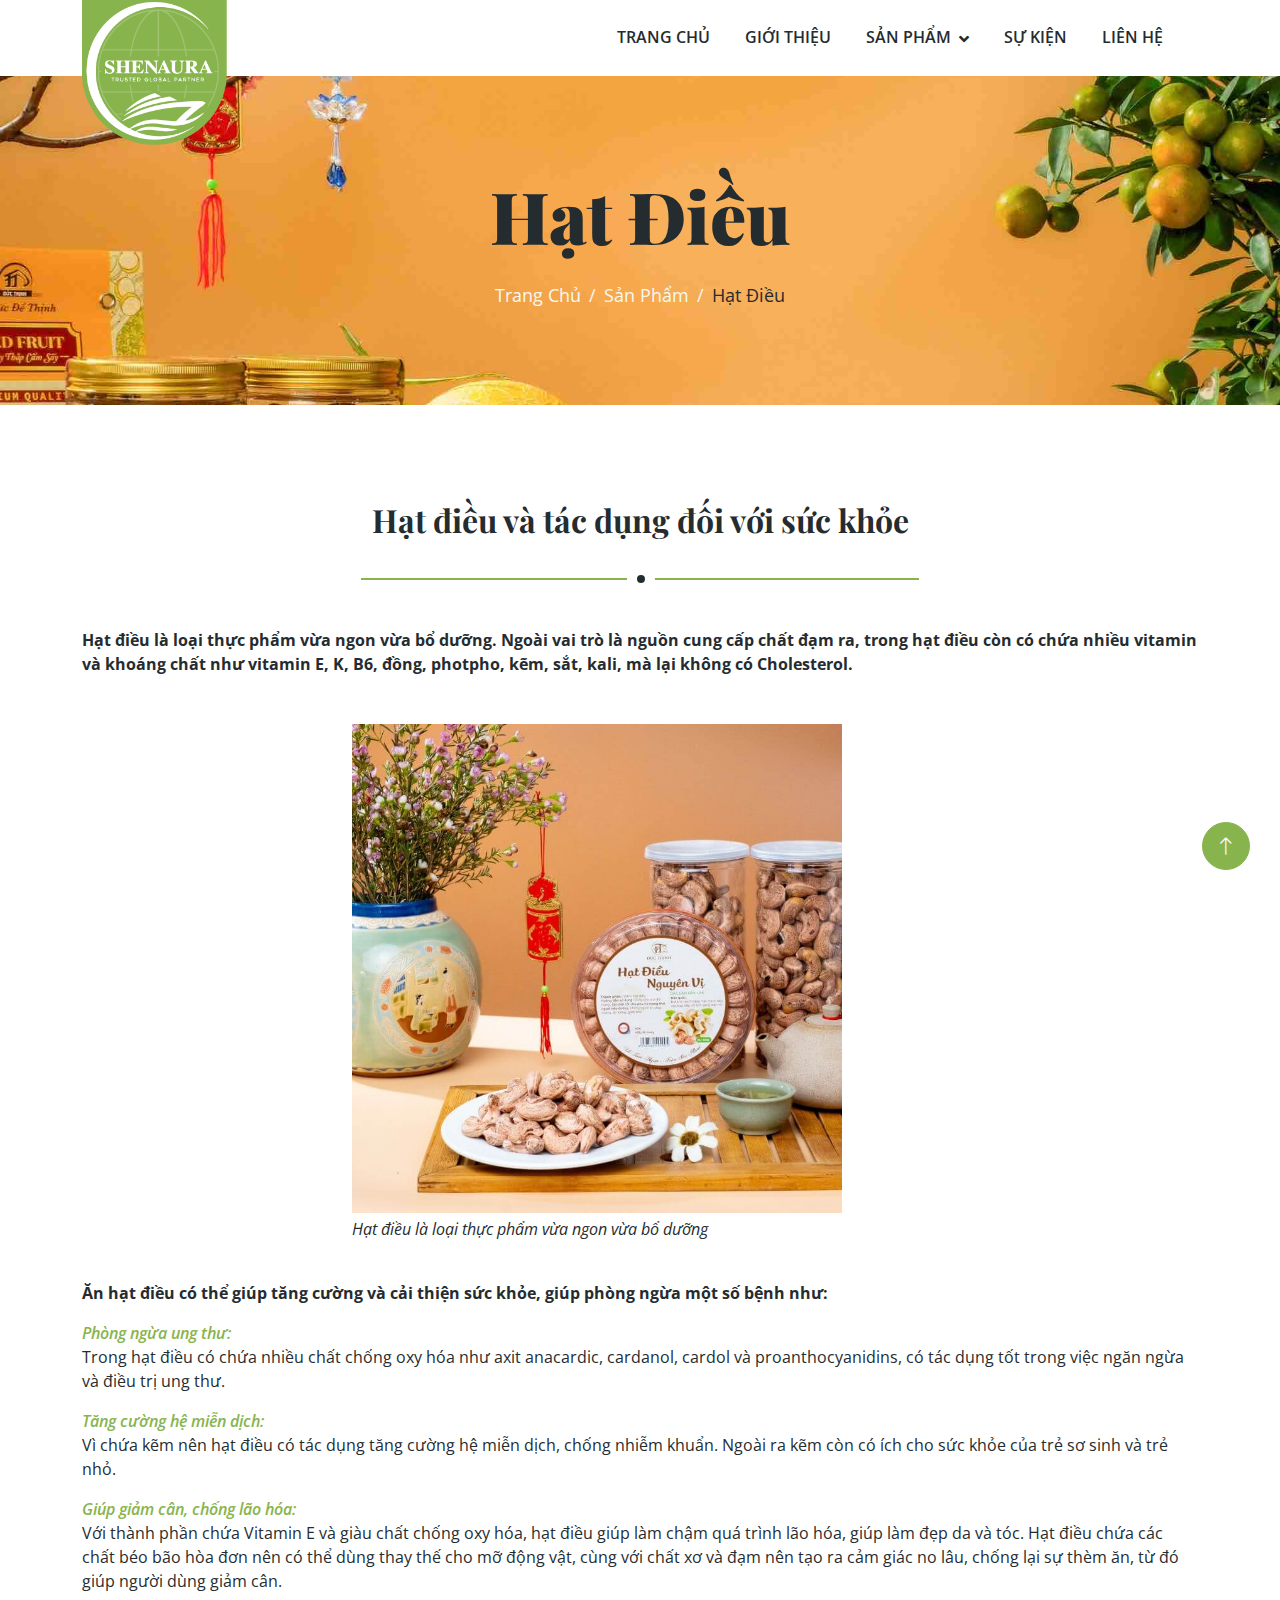
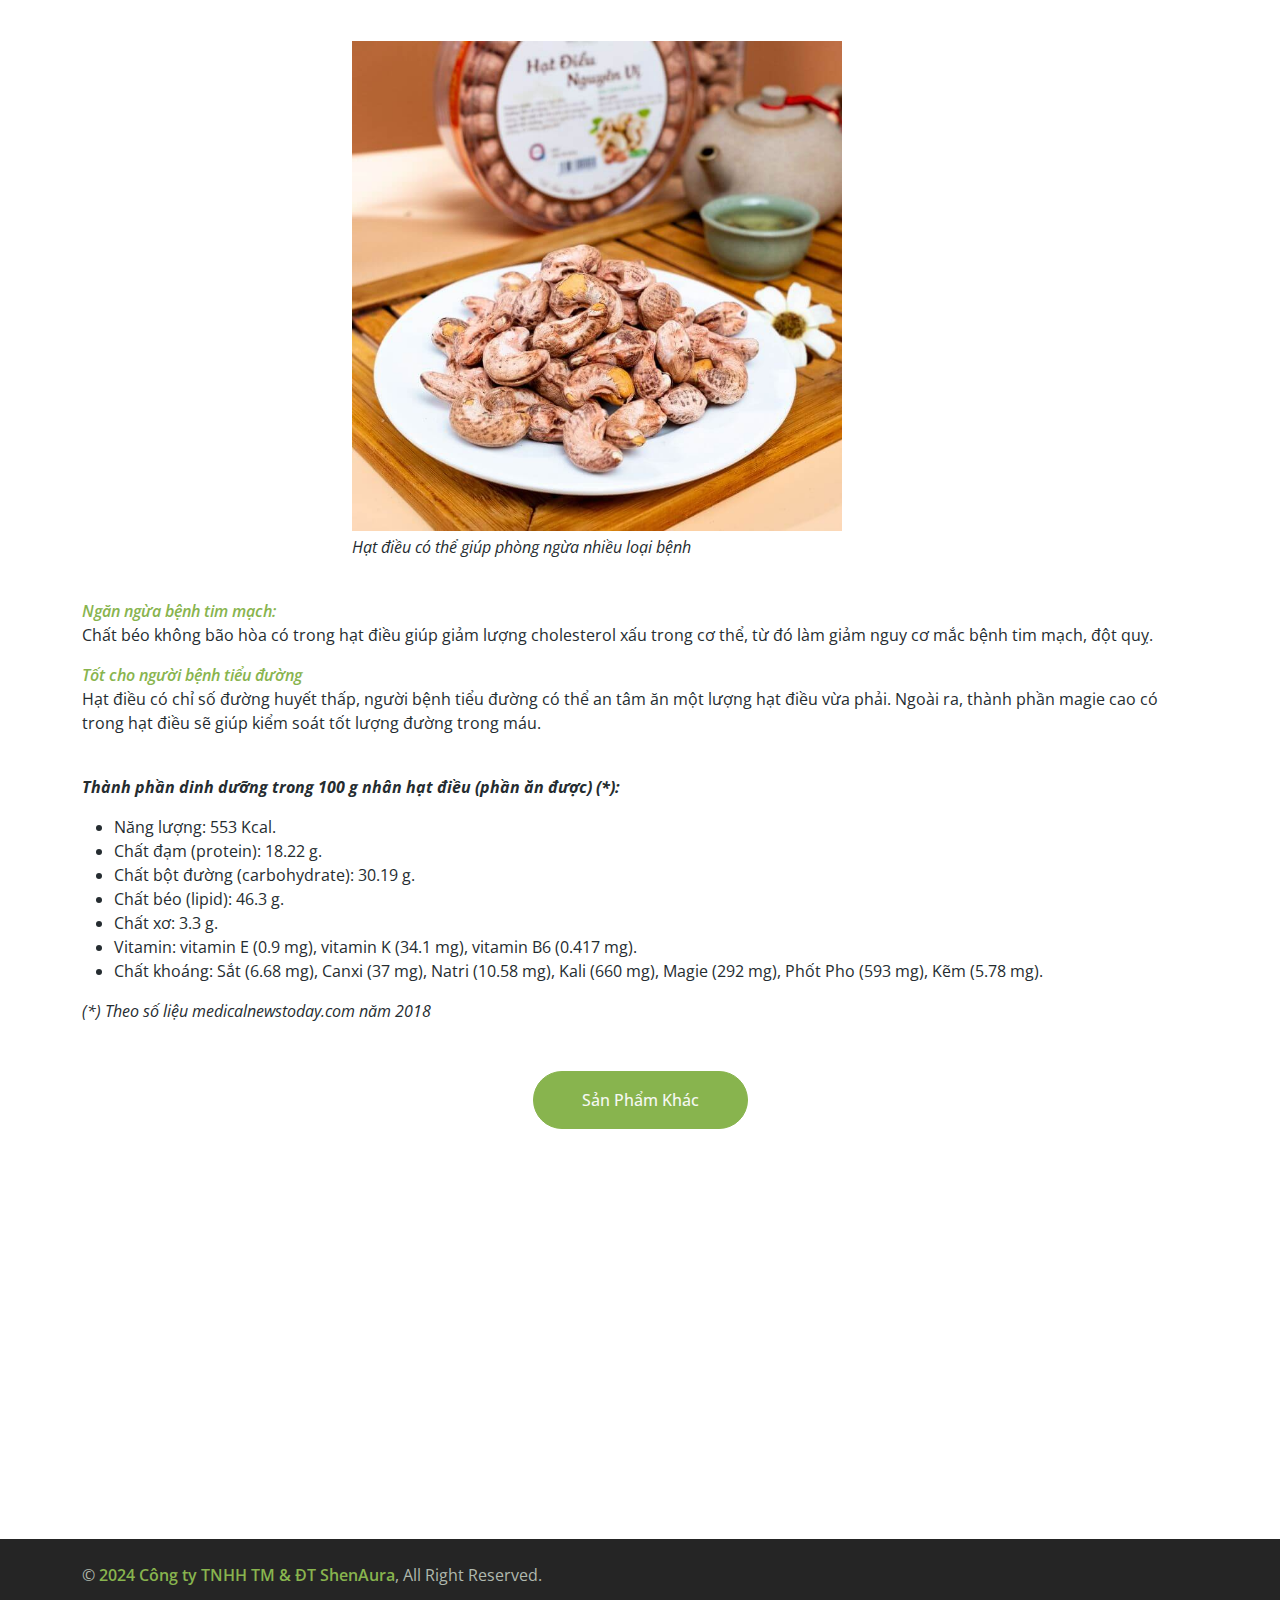
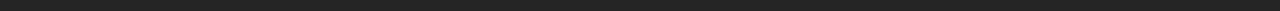
<file: cashew.html>
<!DOCTYPE html>
<html lang="en">
  <head>
    <meta charset="utf-8" />
    <title>ShenAura - Chuyên nông sản Việt</title>
    <meta content="width=device-width, initial-scale=1.0" name="viewport" />
    <meta content="" name="keywords" />
    <meta content="" name="description" />

    <!-- Favicon -->
    <link href="img/favicon.ico" rel="icon" />

    <!-- Google Web Fonts -->
    <link rel="preconnect" href="https://fonts.googleapis.com" />
    <link rel="preconnect" href="https://fonts.gstatic.com" crossorigin />
    <link
      href="https://fonts.googleapis.com/css2?family=Open+Sans:wght@400;600&family=Playfair+Display:wght@700;900&display=swap"
      rel="stylesheet"
    />

    <!-- Icon Font Stylesheet -->
    <link
      href="https://cdnjs.cloudflare.com/ajax/libs/font-awesome/5.10.0/css/all.min.css"
      rel="stylesheet"
    />
    <link
      href="https://cdn.jsdelivr.net/npm/bootstrap-icons@1.4.1/font/bootstrap-icons.css"
      rel="stylesheet"
    />

    <!-- Libraries Stylesheet -->
    <link href="lib/animate/animate.min.css" rel="stylesheet" />
    <link href="lib/owlcarousel/assets/owl.carousel.min.css" rel="stylesheet" />

    <!-- Customized Bootstrap Stylesheet -->
    <link href="css/bootstrap.min.css" rel="stylesheet" />

    <!-- Template Stylesheet -->
    <link href="css/style.css" rel="stylesheet" />
  </head>

  <body>
    <!-- Spinner Start -->
    <div
      id="spinner"
      class="show bg-white position-fixed translate-middle w-100 vh-100 top-50 start-50 d-flex align-items-center justify-content-center"
    >
      <div
        class="spinner-border text-primary"
        role="status"
        style="width: 3rem; height: 3rem"
      ></div>
    </div>
    <!-- Spinner End -->

    <!-- Navbar Start -->
    <div class="container-fluid bg-white sticky-top">
      <div class="container">
        <nav class="navbar navbar-expand-lg bg-white navbar-light py-2 py-lg-0">
          <a href="index.html" class="navbar-brand">
            <img class="img-fluid" src="img/logo.png" alt="Logo" />
          </a>
          <button
            type="button"
            class="navbar-toggler ms-auto me-0"
            data-bs-toggle="collapse"
            data-bs-target="#navbarCollapse"
          >
            <span class="navbar-toggler-icon"></span>
          </button>
          <div class="collapse navbar-collapse" id="navbarCollapse">
            <div class="navbar-nav ms-auto">
              <a href="index.html" class="nav-item nav-link">Trang Chủ</a>
              <a href="about.html" class="nav-item nav-link">Giới Thiệu</a>

              <div class="nav-item dropdown">
                <a class="nav-link dropdown-toggle" href="product.html"
                  >Sản Phẩm</a
                >

                <div class="dropdown-menu bg-light rounded-0 m-0">
                  <a href="cashew.html" class="dropdown-item">Hạt Điều</a>
                  <a href="macca.html" class="dropdown-item">Hạt Macca</a>
                  <a href="almond.html" class="dropdown-item">Hạt Hạnh Nhân</a>
                  <a href="birdnest.html" class="dropdown-item">Yến Sào</a>
                  <a href="driedfruit.html" class="dropdown-item"
                    >Hoa Quả Sấy</a
                  >
                  <a href="cerealcake.html" class="dropdown-item"
                    >Bánh Ngũ Cốc</a
                  >
                </div>
              </div>

              <a href="event.html" class="nav-item nav-link">Sự Kiện</a>

              <a href="contact.html" class="nav-item nav-link">Liên Hệ</a>
            </div>
          </div>
        </nav>
      </div>
    </div>
    <!-- Navbar End -->

    <!-- Page Header Start -->
    <div class="container-fluid page-header py-5 mb-5">
      <div class="container text-center py-5">
        <h1 class="display-2 text-dark mb-4 animated slideInDown">Hạt Điều</h1>
        <nav aria-label="breadcrumb animated slideInDown">
          <ol class="breadcrumb justify-content-center mb-0">
            <li class="breadcrumb-item"><a href="index.html">Trang Chủ</a></li>
            <li class="breadcrumb-item"><a href="product.html">Sản Phẩm</a></li>
            <li class="breadcrumb-item text-dark" aria-current="page">
              Hạt Điều
            </li>
          </ol>
        </nav>
      </div>
    </div>
    <!-- Page Header End -->

    <!-- About Start -->
    <div class="container-xxl py-5">
      <div class="container">
        <div class="row g-5">
          <div class="col-lg-12">
            <div class="section-title text-center">
              <h2 class="display-12">Hạt điều và tác dụng đối với sức khỏe</h2>
            </div>

            <strong>
              <p>
                Hạt điều là loại thực phẩm vừa ngon vừa bổ dưỡng. Ngoài vai trò
                là nguồn cung cấp chất đạm ra, trong hạt điều còn có chứa nhiều
                vitamin và khoáng chất như vitamin E, K, B6, đồng, photpho, kẽm,
                sắt, kali, mà lại không có Cholesterol.
              </p>
            </strong>

            <div class="row g-4 mt-4 mb-4">
              <div class="col-md-8 imgcen">
                <img
                  class="img-fluid"
                  src="img/cashew-illus-1.jpg"
                  alt="shenaura Đức Thịnh"
                />

                <div class="mt-1">
                  <em
                    ><p>Hạt điều là loại thực phẩm vừa ngon vừa bổ dưỡng</p></em
                  >
                </div>
              </div>
            </div>

            <strong>
              <p>
                Ăn hạt điều có thể giúp tăng cường và cải thiện sức khỏe, giúp
                phòng ngừa một số bệnh như:
              </p>
            </strong>

            <p>
              <span class="fs-6 fw-medium fst-italic text-primary"
                >Phòng ngừa ung thư:</span
              >
              <br />
              Trong hạt điều có chứa nhiều chất chống oxy hóa như axit
              anacardic, cardanol, cardol và proanthocyanidins, có tác dụng tốt
              trong việc ngăn ngừa và điều trị ung thư.
            </p>

            <p>
              <span class="fs-6 fw-medium fst-italic text-primary"
                >Tăng cường hệ miễn dịch:</span
              >
              <br />
              Vì chứa kẽm nên hạt điều có tác dụng tăng cường hệ miễn dịch,
              chống nhiễm khuẩn. Ngoài ra kẽm còn có ích cho sức khỏe của trẻ sơ
              sinh và trẻ nhỏ.
            </p>

            <p>
              <span class="fs-6 fw-medium fst-italic text-primary"
                >Giúp giảm cân, chống lão hóa:</span
              >
              <br />
              Với thành phần chứa Vitamin E và giàu chất chống oxy hóa, hạt điều
              giúp làm chậm quá trình lão hóa, giúp làm đẹp da và tóc. Hạt điều
              chứa các chất béo bão hòa đơn nên có thể dùng thay thế cho mỡ động
              vật, cùng với chất xơ và đạm nên tạo ra cảm giác no lâu, chống lại
              sự thèm ăn, từ đó giúp người dùng giảm cân.
            </p>

            <div class="row g-4 mt-4 mb-4">
              <div class="col-md-8 imgcen">
                <img
                  class="img-fluid"
                  src="img/cashew-illus-2.jpg"
                  alt="shenaura Đức Thịnh"
                />

                <div class="mt-1">
                  <em
                    ><p>Hạt điều có thể giúp phòng ngừa nhiều loại bệnh</p></em
                  >
                </div>
              </div>
            </div>

            <p>
              <span class="fs-6 fw-medium fst-italic text-primary"
                >Ngăn ngừa bệnh tim mạch:</span
              >
              <br />
              Chất béo không bão hòa có trong hạt điều giúp giảm lượng
              cholesterol xấu trong cơ thể, từ đó làm giảm nguy cơ mắc bệnh tim
              mạch, đột quỵ.
            </p>

            <p>
              <span class="fs-6 fw-medium fst-italic text-primary"
                >Tốt cho người bệnh tiểu đường</span
              >
              <br />
              Hạt điều có chỉ số đường huyết thấp, người bệnh tiểu đường có thể
              an tâm ăn một lượng hạt điều vừa phải. Ngoài ra, thành phần magie
              cao có trong hạt điều sẽ giúp kiểm soát tốt lượng đường trong máu.
            </p>

            <br />

            <p>
              <strong
                ><em
                  >Thành phần dinh dưỡng trong 100 g nhân hạt điều (phần ăn
                  được) (*):</em
                ></strong
              >
            </p>
            <ul>
              <li>Năng lượng: 553 Kcal.</li>
              <li>Chất đạm (protein): 18.22 g.</li>
              <li>Chất bột đường (carbohydrate): 30.19 g.</li>
              <li>Chất béo (lipid): 46.3 g.</li>
              <li>Chất xơ: 3.3 g.</li>
              <li>
                Vitamin: vitamin E (0.9 mg), vitamin K (34.1 mg), vitamin B6
                (0.417 mg).
              </li>
              <li>
                Chất khoáng: Sắt (6.68 mg), Canxi (37 mg), Natri (10.58 mg),
                Kali (660 mg), Magie (292 mg), Phốt Pho (593 mg), Kẽm (5.78 mg).
              </li>
            </ul>
            <em>(*) Theo số liệu medicalnewstoday.com năm 2018</em>
            <br />
          </div>
        </div>
      </div>
      <br />
      <br />
      <div class="text-center">
        <a href="product.html" class="btn btn-primary rounded-pill py-3 px-5"
          >Sản Phẩm Khác</a
        >
      </div>
    </div>
    <!-- About End -->

    <!-- Footer Start -->
    <div
      class="container-fluid bg-dark footer mt-5 wow fadeIn"
      data-wow-delay="0.1s"
    >
      <div class="container py-5">
        <div class="row g-5">
          <div class="col-lg-3 col-md-6">
            <h4 class="text-primary mb-4">Văn Phòng</h4>
            <p class="mb-2">
              <i class="fa fa-map-marker-alt text-primary me-3"></i>Số 3 ngõ 89/38/41 Lạc Long Quân, Cầu Giấy, Hà Nội
            </p>
            <p class="mb-2">
              <i class="fa fa-phone-alt text-primary me-3"></i>0946 749 194
            </p>
            <p class="mb-2">
              <i class="fa fa-envelope text-primary me-3"></i
              >contact@shenaura.com
            </p>
          </div>
          <div class="col-lg-3 col-md-6">
            <h4 class="text-primary mb-4">Liên Kết</h4>
            <a class="btn btn-link" href="about.html">Giới Thiệu</a>
            <a class="btn btn-link" href="product.html">Sản Phẩm</a>
            <a class="btn btn-link" href="contact.html">Liên Hệ</a>
            <a class="btn btn-link" href="event.html">Sự Kiện</a>
          </div>
          <div class="col-lg-3 col-md-6">
            <h4 class="text-primary mb-4">Giờ Làm Việc</h4>
            <p class="mb-1">Thứ Hai - Thứ Sáu</p>
            <h6 class="text-light">08:00 am - 06:00 pm</h6>
            <p class="mb-1">Thứ Bảy</p>
            <h6 class="text-light">08:00 am - 12:00 pm</h6>
            <p class="mb-1">Chủ Nhật</p>
            <h6 class="text-light">Nghỉ</h6>
          </div>
          <div class="col-lg-3 col-md-6">
            <h4 class="text-primary mb-4">Mạng Xã Hội</h4>
            <p>App và mạng xã hội.</p>
            <div class="d-flex">
              <a
                class="btn btn-square btn-primary rounded-circle me-2"
                href="http://zalo.me/3000772451090194549"
              >
                <svg
                  xmlns="http://www.w3.org/2000/svg"
                  width="28"
                  height="28"
                  viewBox="0 0 24 24"
                >
                  <path
                    fill="white"
                    d="M12.49 10.272v-.45h1.347v6.322h-.77a.576.576 0 0 1-.577-.573v.001a3.273 3.273 0 0 1-1.938.632a3.284 3.284 0 0 1-3.284-3.282a3.284 3.284 0 0 1 3.284-3.282a3.273 3.273 0 0 1 1.937.632zM6.919 7.79v.205c0 .382-.051.694-.3 1.06l-.03.034a7.714 7.714 0 0 0-.242.285L2.024 14.8h4.895v.768a.576.576 0 0 1-.577.576H0v-.362c0-.443.11-.641.25-.847L4.858 9.23H.192V7.79zm8.551 8.354a.48.48 0 0 1-.48-.48V7.79h1.441v8.354zM20.693 9.6a3.306 3.306 0 1 1 .002 6.612a3.306 3.306 0 0 1-.002-6.612m-10.14 5.253a1.932 1.932 0 1 0 0-3.863a1.932 1.932 0 0 0 0 3.863m10.14-.003a1.945 1.945 0 1 0 0-3.89a1.945 1.945 0 0 0 0 3.89"
                  />
                </svg>
              </a>
            </div>
            <div class="position-relative w-100"></div>
          </div>
        </div>
      </div>
    </div>
    <!-- Footer End -->

    <!-- Copyright Start -->
    <div class="container-fluid copyright py-4">
      <div class="container">
        <div class="row">
          <div class="col-md-9 text-center text-md-start mb-3 mb-md-0">
            &copy;
            <a class="fw-medium">2024 Công ty TNHH TM & ĐT ShenAura</a>, All
            Right Reserved.
          </div>
        </div>
      </div>
    </div>
    <!-- Copyright End -->

    <!-- Back to Top -->
    <a
      href="#"
      class="btn btn-lg btn-primary btn-lg-square rounded-circle back-to-top"
      ><i class="bi bi-arrow-up"></i
    ></a>

    <!-- JavaScript Libraries -->
    <script src="https://ajax.googleapis.com/ajax/libs/jquery/3.6.1/jquery.min.js"></script>
    <script src="https://cdn.jsdelivr.net/npm/bootstrap@5.0.0/dist/js/bootstrap.bundle.min.js"></script>
    <script src="lib/wow/wow.min.js"></script>
    <script src="lib/easing/easing.min.js"></script>
    <script src="lib/waypoints/waypoints.min.js"></script>
    <script src="lib/owlcarousel/owl.carousel.min.js"></script>

    <!-- Template Javascript -->
    <script src="js/main.js"></script>
  </body>
</html>
</file>
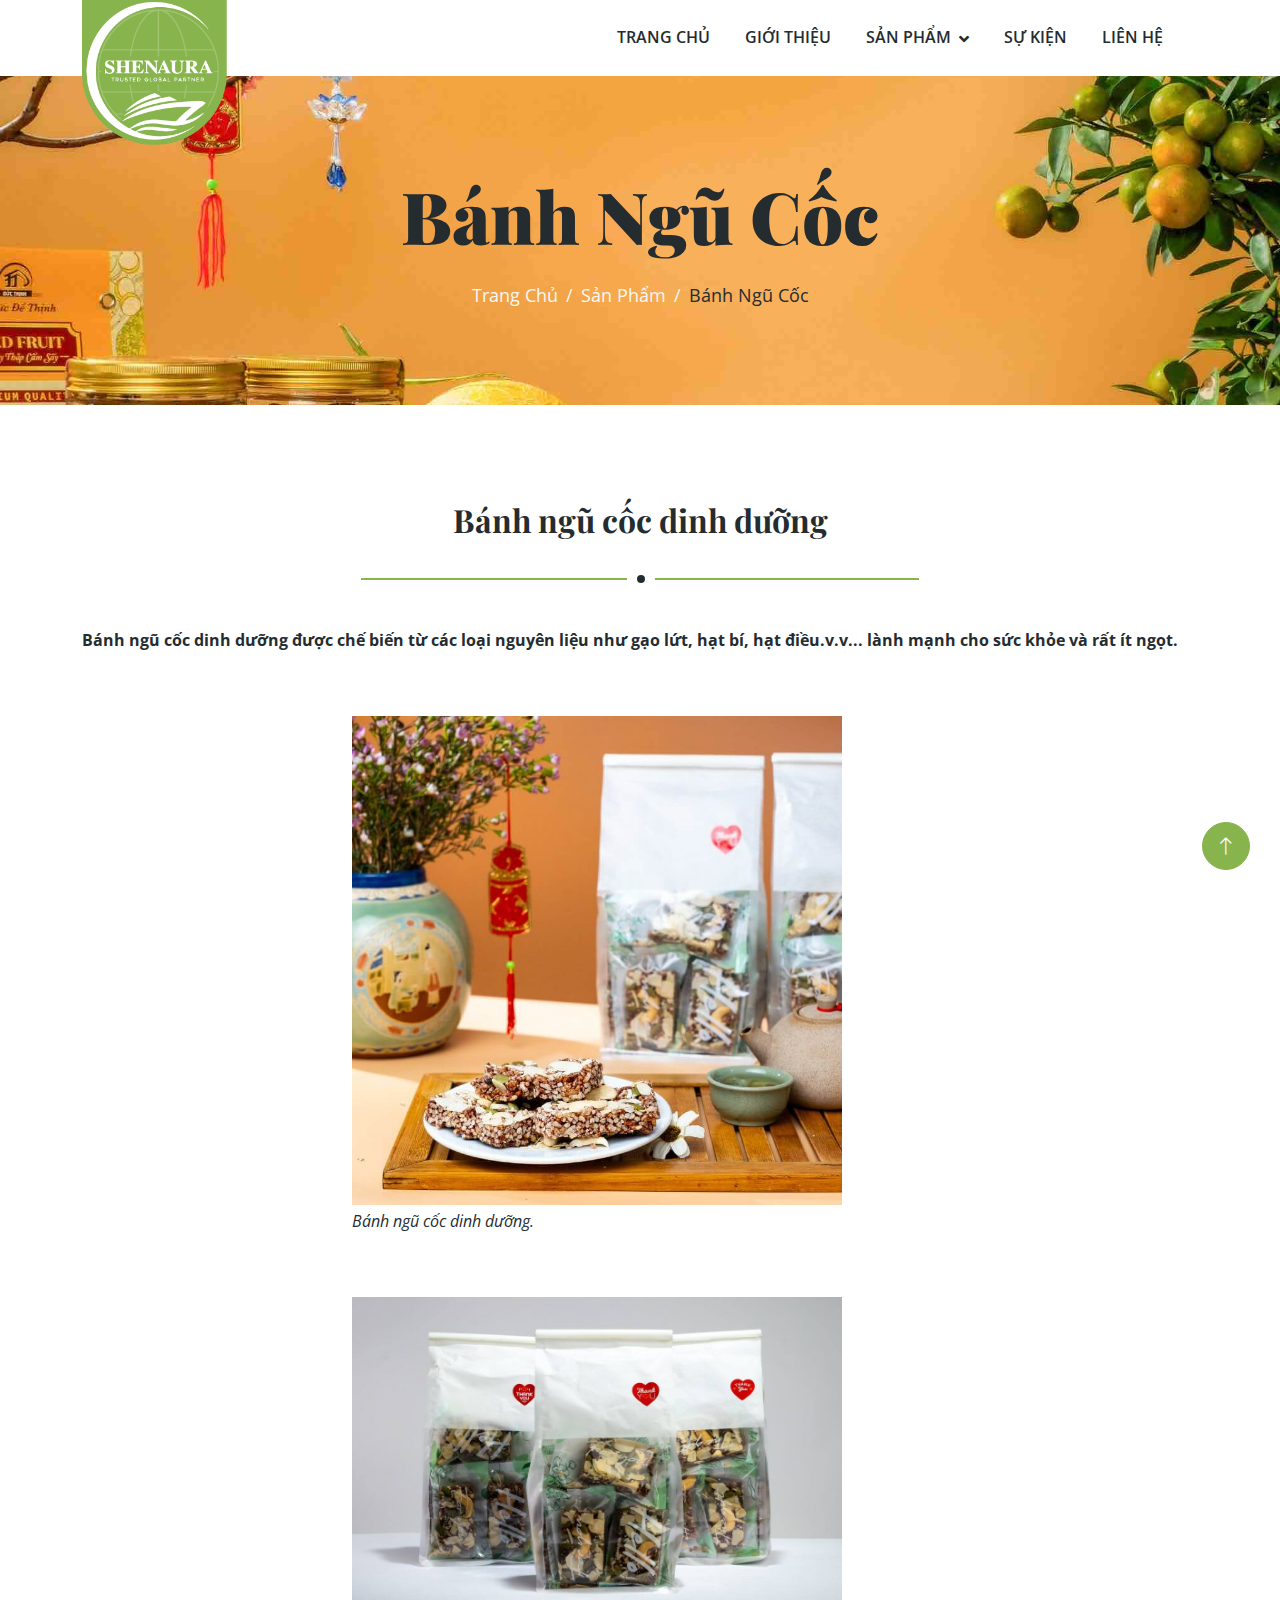
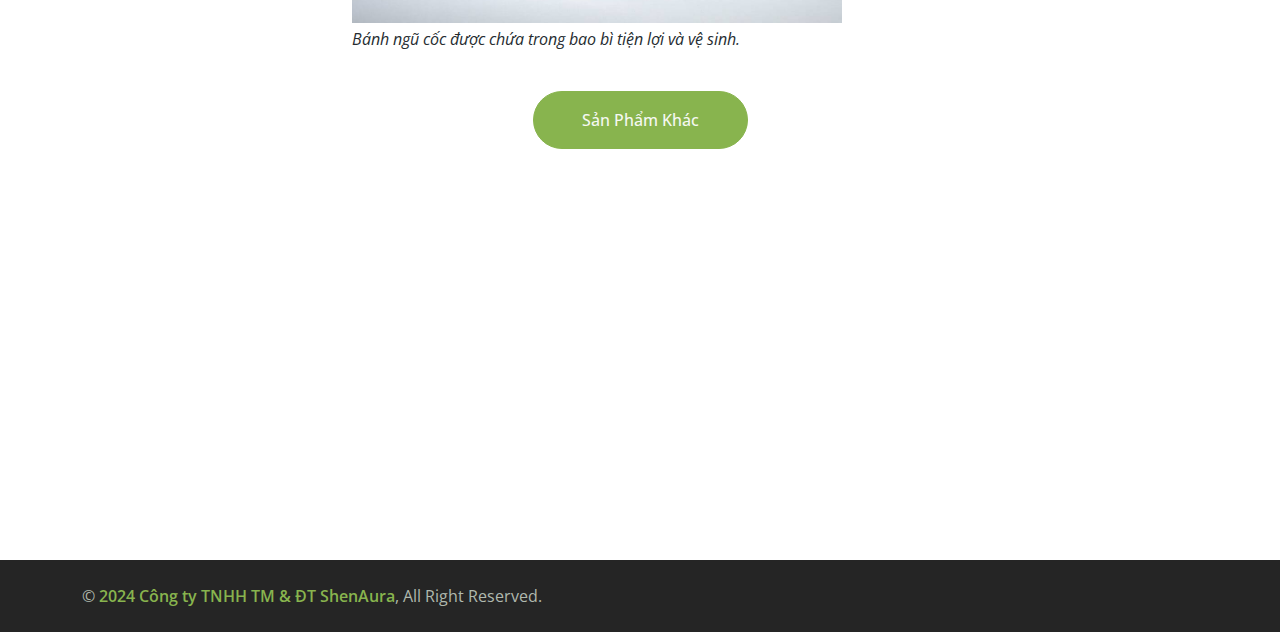
<file: cerealcake.html>
<!DOCTYPE html>
<html lang="en">
  <head>
    <meta charset="utf-8" />
    <title>ShenAura - Chuyên nông sản Việt</title>
    <meta content="width=device-width, initial-scale=1.0" name="viewport" />
    <meta content="" name="keywords" />
    <meta content="" name="description" />

    <!-- Favicon -->
    <link href="img/favicon.ico" rel="icon" />

    <!-- Google Web Fonts -->
    <link rel="preconnect" href="https://fonts.googleapis.com" />
    <link rel="preconnect" href="https://fonts.gstatic.com" crossorigin />
    <link
      href="https://fonts.googleapis.com/css2?family=Open+Sans:wght@400;600&family=Playfair+Display:wght@700;900&display=swap"
      rel="stylesheet"
    />

    <!-- Icon Font Stylesheet -->
    <link
      href="https://cdnjs.cloudflare.com/ajax/libs/font-awesome/5.10.0/css/all.min.css"
      rel="stylesheet"
    />
    <link
      href="https://cdn.jsdelivr.net/npm/bootstrap-icons@1.4.1/font/bootstrap-icons.css"
      rel="stylesheet"
    />

    <!-- Libraries Stylesheet -->
    <link href="lib/animate/animate.min.css" rel="stylesheet" />
    <link href="lib/owlcarousel/assets/owl.carousel.min.css" rel="stylesheet" />

    <!-- Customized Bootstrap Stylesheet -->
    <link href="css/bootstrap.min.css" rel="stylesheet" />

    <!-- Template Stylesheet -->
    <link href="css/style.css" rel="stylesheet" />
  </head>

  <body>
    <!-- Spinner Start -->
    <div
      id="spinner"
      class="show bg-white position-fixed translate-middle w-100 vh-100 top-50 start-50 d-flex align-items-center justify-content-center"
    >
      <div
        class="spinner-border text-primary"
        role="status"
        style="width: 3rem; height: 3rem"
      ></div>
    </div>
    <!-- Spinner End -->

    <!-- Navbar Start -->
    <div class="container-fluid bg-white sticky-top">
      <div class="container">
        <nav class="navbar navbar-expand-lg bg-white navbar-light py-2 py-lg-0">
          <a href="index.html" class="navbar-brand">
            <img class="img-fluid" src="img/logo.png" alt="Logo" />
          </a>
          <button
            type="button"
            class="navbar-toggler ms-auto me-0"
            data-bs-toggle="collapse"
            data-bs-target="#navbarCollapse"
          >
            <span class="navbar-toggler-icon"></span>
          </button>
          <div class="collapse navbar-collapse" id="navbarCollapse">
            <div class="navbar-nav ms-auto">
              <a href="index.html" class="nav-item nav-link">Trang Chủ</a>
              <a href="about.html" class="nav-item nav-link">Giới Thiệu</a>

              <div class="nav-item dropdown">
                <a class="nav-link dropdown-toggle" href="product.html"
                  >Sản Phẩm</a
                >

                <div class="dropdown-menu bg-light rounded-0 m-0">
                  <a href="cashew.html" class="dropdown-item">Hạt Điều</a>
                  <a href="macca.html" class="dropdown-item">Hạt Macca</a>
                  <a href="almond.html" class="dropdown-item">Hạt Hạnh Nhân</a>
                  <a href="birdnest.html" class="dropdown-item">Yến Sào</a>
                  <a href="driedfruit.html" class="dropdown-item"
                    >Hoa Quả Sấy</a
                  >
                  <a href="cerealcake.html" class="dropdown-item"
                    >Bánh Ngũ Cốc</a
                  >
                </div>
              </div>

              <a href="event.html" class="nav-item nav-link">Sự Kiện</a>

              <a href="contact.html" class="nav-item nav-link">Liên Hệ</a>
            </div>
          </div>
        </nav>
      </div>
    </div>
    <!-- Navbar End -->

    <!-- Page Header Start -->
    <div
      class="container-fluid page-header py-5 mb-5 wow fadeIn"
      data-wow-delay="0.1s"
    >
      <div class="container text-center py-5">
        <h1 class="display-2 text-dark mb-4 animated slideInDown">
          Bánh Ngũ Cốc
        </h1>
        <nav aria-label="breadcrumb animated slideInDown">
          <ol class="breadcrumb justify-content-center mb-0">
            <li class="breadcrumb-item"><a href="index.html">Trang Chủ</a></li>
            <li class="breadcrumb-item"><a href="product.html">Sản Phẩm</a></li>
            <li class="breadcrumb-item text-dark" aria-current="page">
              Bánh Ngũ Cốc
            </li>
          </ol>
        </nav>
      </div>
    </div>
    <!-- Page Header End -->

    <!-- About Start -->
    <div class="container-xxl py-5">
      <div class="container">
        <div class="row g-5">
          <div class="col-lg-12">
            <div class="section-title text-center">
              <h2 class="display-12">Bánh ngũ cốc dinh dưỡng</h2>
            </div>
            <strong>
              <p>
                Bánh ngũ cốc dinh dưỡng được chế biến từ các loại nguyên liệu
                như gạo lứt, hạt bí, hạt điều.v.v... lành mạnh cho sức khỏe và
                rất ít ngọt.
              </p>
            </strong>
          </div>
        </div>

        <div class="row g-4 mt-4 mb-4">
          <div class="col-md-8 imgcen">
            <img
              class="img-fluid"
              src="img/cerealcake-illus-1.jpg"
              alt="shenaura Đức Thịnh"
            />

            <div class="mt-1">
              <em><p>Bánh ngũ cốc dinh dưỡng.</p></em>
            </div>
          </div>
        </div>

        <div class="row g-4 mt-4 mb-4">
          <div class="col-md-8 imgcen">
            <img
              class="img-fluid"
              src="img/cerealcake-illus-2.jpg"
              alt="shenaura Đức Thịnh"
            />

            <div class="mt-1">
              <em
                ><p>
                  Bánh ngũ cốc được chứa trong bao bì tiện lợi và vệ sinh.
                </p></em
              >
            </div>
          </div>
        </div>
      </div>
      <div class="text-center">
        <a href="product.html" class="btn btn-primary rounded-pill py-3 px-5"
          >Sản Phẩm Khác</a
        >
      </div>
    </div>
    <!-- About End -->

    <!-- Footer Start -->
    <div
      class="container-fluid bg-dark footer mt-5 wow fadeIn"
      data-wow-delay="0.1s"
    >
      <div class="container py-5">
        <div class="row g-5">
          <div class="col-lg-3 col-md-6">
            <h4 class="text-primary mb-4">Văn Phòng</h4>
            <p class="mb-2">
              <i class="fa fa-map-marker-alt text-primary me-3"></i>Số 3 ngõ 89/38/41 Lạc Long Quân, Cầu Giấy, Hà Nội
            </p>
            <p class="mb-2">
              <i class="fa fa-phone-alt text-primary me-3"></i>0946 749 194
            </p>
            <p class="mb-2">
              <i class="fa fa-envelope text-primary me-3"></i
              >contact@shenaura.com
            </p>
          </div>
          <div class="col-lg-3 col-md-6">
            <h4 class="text-primary mb-4">Liên Kết</h4>
            <a class="btn btn-link" href="about.html">Giới Thiệu</a>
            <a class="btn btn-link" href="product.html">Sản Phẩm</a>
            <a class="btn btn-link" href="contact.html">Liên Hệ</a>
            <a class="btn btn-link" href="event.html">Sự Kiện</a>
          </div>
          <div class="col-lg-3 col-md-6">
            <h4 class="text-primary mb-4">Giờ Làm Việc</h4>
            <p class="mb-1">Thứ Hai - Thứ Sáu</p>
            <h6 class="text-light">08:00 am - 06:00 pm</h6>
            <p class="mb-1">Thứ Bảy</p>
            <h6 class="text-light">08:00 am - 12:00 pm</h6>
            <p class="mb-1">Chủ Nhật</p>
            <h6 class="text-light">Nghỉ</h6>
          </div>
          <div class="col-lg-3 col-md-6">
            <h4 class="text-primary mb-4">Mạng Xã Hội</h4>
            <p>App và mạng xã hội.</p>
            <div class="d-flex">
              <a
                class="btn btn-square btn-primary rounded-circle me-2"
                href="http://zalo.me/3000772451090194549"
              >
                <svg
                  xmlns="http://www.w3.org/2000/svg"
                  width="28"
                  height="28"
                  viewBox="0 0 24 24"
                >
                  <path
                    fill="white"
                    d="M12.49 10.272v-.45h1.347v6.322h-.77a.576.576 0 0 1-.577-.573v.001a3.273 3.273 0 0 1-1.938.632a3.284 3.284 0 0 1-3.284-3.282a3.284 3.284 0 0 1 3.284-3.282a3.273 3.273 0 0 1 1.937.632zM6.919 7.79v.205c0 .382-.051.694-.3 1.06l-.03.034a7.714 7.714 0 0 0-.242.285L2.024 14.8h4.895v.768a.576.576 0 0 1-.577.576H0v-.362c0-.443.11-.641.25-.847L4.858 9.23H.192V7.79zm8.551 8.354a.48.48 0 0 1-.48-.48V7.79h1.441v8.354zM20.693 9.6a3.306 3.306 0 1 1 .002 6.612a3.306 3.306 0 0 1-.002-6.612m-10.14 5.253a1.932 1.932 0 1 0 0-3.863a1.932 1.932 0 0 0 0 3.863m10.14-.003a1.945 1.945 0 1 0 0-3.89a1.945 1.945 0 0 0 0 3.89"
                  />
                </svg>
              </a>
            </div>
            <div class="position-relative w-100"></div>
          </div>
        </div>
      </div>
    </div>
    <!-- Footer End -->

    <!-- Copyright Start -->
    <div class="container-fluid copyright py-4">
      <div class="container">
        <div class="row">
          <div class="col-md-9 text-center text-md-start mb-3 mb-md-0">
            &copy;
            <a class="fw-medium">2024 Công ty TNHH TM & ĐT ShenAura</a>, All
            Right Reserved.
          </div>
        </div>
      </div>
    </div>
    <!-- Copyright End -->

    <!-- Back to Top -->
    <a
      href="#"
      class="btn btn-lg btn-primary btn-lg-square rounded-circle back-to-top"
      ><i class="bi bi-arrow-up"></i
    ></a>

    <!-- JavaScript Libraries -->
    <script src="https://ajax.googleapis.com/ajax/libs/jquery/3.6.1/jquery.min.js"></script>
    <script src="https://cdn.jsdelivr.net/npm/bootstrap@5.0.0/dist/js/bootstrap.bundle.min.js"></script>
    <script src="lib/wow/wow.min.js"></script>
    <script src="lib/easing/easing.min.js"></script>
    <script src="lib/waypoints/waypoints.min.js"></script>
    <script src="lib/owlcarousel/owl.carousel.min.js"></script>

    <!-- Template Javascript -->
    <script src="js/main.js"></script>
  </body>
</html>
</file>
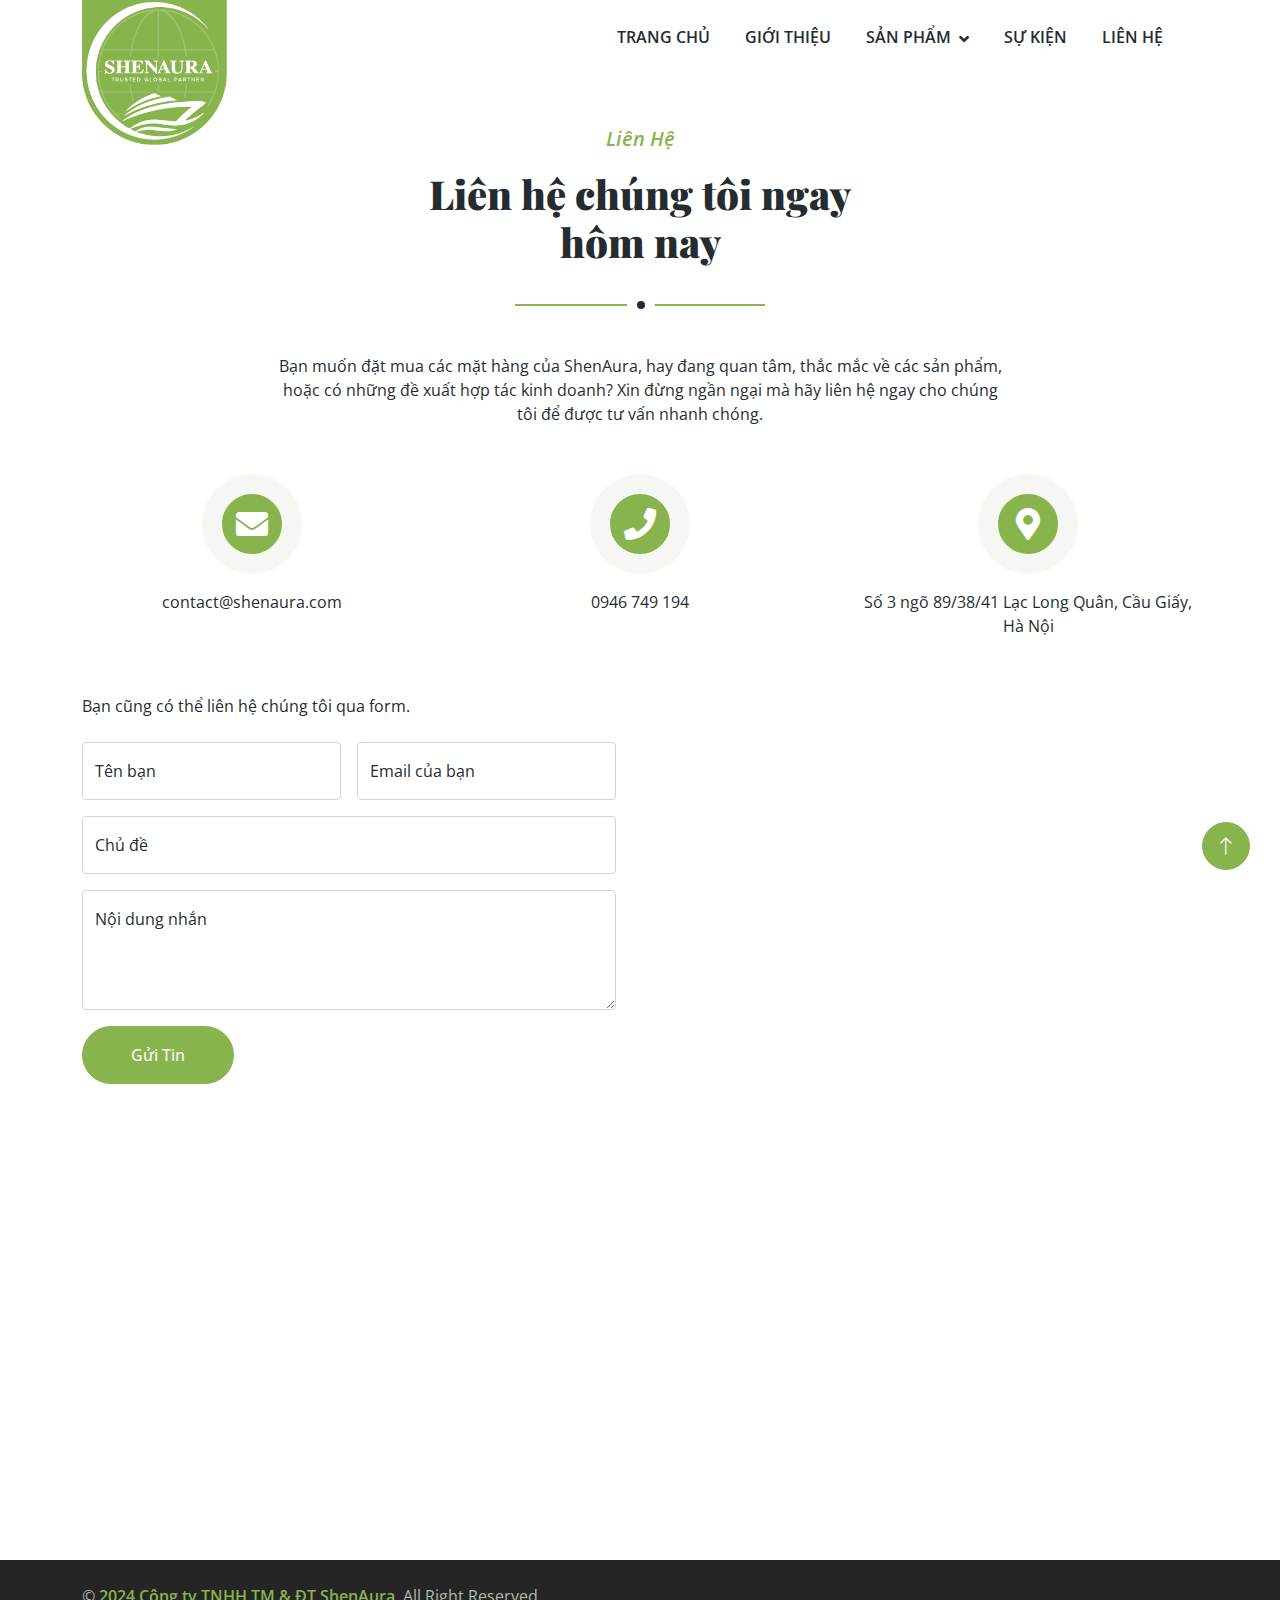
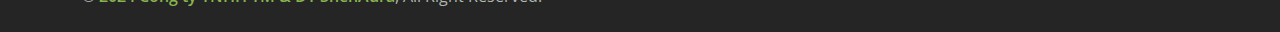
<file: contact.html>
<!DOCTYPE html>
<html lang="en">
  <head>
    <meta charset="utf-8" />
    <title>ShenAura - Chuyên nông sản Việt</title>
    <meta content="width=device-width, initial-scale=1.0" name="viewport" />
    <meta content="" name="keywords" />
    <meta content="" name="description" />

    <!-- Favicon -->
    <link href="img/favicon.ico" rel="icon" />

    <!-- Google Web Fonts -->
    <link rel="preconnect" href="https://fonts.googleapis.com" />
    <link rel="preconnect" href="https://fonts.gstatic.com" crossorigin />
    <link
      href="https://fonts.googleapis.com/css2?family=Open+Sans:wght@400;600&family=Playfair+Display:wght@700;900&display=swap"
      rel="stylesheet"
    />

    <!-- Icon Font Stylesheet -->
    <link
      href="https://cdnjs.cloudflare.com/ajax/libs/font-awesome/5.10.0/css/all.min.css"
      rel="stylesheet"
    />
    <link
      href="https://cdn.jsdelivr.net/npm/bootstrap-icons@1.4.1/font/bootstrap-icons.css"
      rel="stylesheet"
    />

    <!-- Libraries Stylesheet -->
    <link href="lib/animate/animate.min.css" rel="stylesheet" />
    <link href="lib/owlcarousel/assets/owl.carousel.min.css" rel="stylesheet" />

    <!-- Customized Bootstrap Stylesheet -->
    <link href="css/bootstrap.min.css" rel="stylesheet" />

    <!-- Template Stylesheet -->
    <link href="css/style.css" rel="stylesheet" />
  </head>

  <body>
    <!-- Spinner Start -->
    <div
      id="spinner"
      class="show bg-white position-fixed translate-middle w-100 vh-100 top-50 start-50 d-flex align-items-center justify-content-center"
    >
      <div
        class="spinner-border text-primary"
        role="status"
        style="width: 3rem; height: 3rem"
      ></div>
    </div>
    <!-- Spinner End -->

    <!-- Navbar Start -->
    <div class="container-fluid bg-white sticky-top">
      <div class="container">
        <nav class="navbar navbar-expand-lg bg-white navbar-light py-2 py-lg-0">
          <a href="index.html" class="navbar-brand">
            <img class="img-fluid" src="img/logo.png" alt="Logo" />
          </a>
          <button
            type="button"
            class="navbar-toggler ms-auto me-0"
            data-bs-toggle="collapse"
            data-bs-target="#navbarCollapse"
          >
            <span class="navbar-toggler-icon"></span>
          </button>
          <div class="collapse navbar-collapse" id="navbarCollapse">
            <div class="navbar-nav ms-auto">
              <a href="index.html" class="nav-item nav-link">Trang Chủ</a>
              <a href="about.html" class="nav-item nav-link">Giới Thiệu</a>

              <div class="nav-item dropdown">
                <a class="nav-link dropdown-toggle" href="product.html"
                  >Sản Phẩm</a
                >

                <div class="dropdown-menu bg-light rounded-0 m-0">
                  <a href="cashew.html" class="dropdown-item">Hạt Điều</a>
                  <a href="macca.html" class="dropdown-item">Hạt Macca</a>
                  <a href="almond.html" class="dropdown-item">Hạt Hạnh Nhân</a>
                  <a href="birdnest.html" class="dropdown-item">Yến Sào</a>
                  <a href="driedfruit.html" class="dropdown-item"
                    >Hoa Quả Sấy</a
                  >
                  <a href="cerealcake.html" class="dropdown-item"
                    >Bánh Ngũ Cốc</a
                  >
                </div>
              </div>

              <a href="event.html" class="nav-item nav-link">Sự Kiện</a>

              <a href="contact.html" class="nav-item nav-link">Liên Hệ</a>
            </div>
          </div>
        </nav>
      </div>
    </div>
    <!-- Navbar End -->

    <!-- Contact Start -->
    <div class="container-xxl contact py-5">
      <div class="container">
        <div class="section-title text-center mx-auto" style="max-width: 500px">
          <p class="fs-5 fw-medium fst-italic text-primary">Liên Hệ</p>
          <h1 class="display-6">Liên hệ chúng tôi ngay hôm nay</h1>
        </div>

        <div class="row justify-content-center">
          <div class="col-lg-8">
            <p class="mb-5 text-center">
              Bạn muốn đặt mua các mặt hàng của ShenAura, hay đang quan tâm,
              thắc mắc về các sản phẩm, hoặc có những đề xuất hợp tác kinh
              doanh? Xin đừng ngần ngại mà hãy liên hệ ngay cho chúng tôi để
              được tư vấn nhanh chóng.
            </p>
          </div>
        </div>

        <div class="row g-5 mb-5">
          <div class="col-md-4 text-center">
            <div class="btn-square mx-auto mb-3">
              <i class="fa fa-envelope fa-2x text-white"></i>
            </div>
            <p class="mb-2">contact@shenaura.com</p>
            <p class="mb-0"></p>
          </div>
          <div class="col-md-4 text-center">
            <div class="btn-square mx-auto mb-3">
              <i class="fa fa-phone fa-2x text-white"></i>
            </div>
            <p class="mb-2">0946 749 194</p>
            <p class="mb-0"></p>
          </div>
          <div class="col-md-4 text-center">
            <div class="btn-square mx-auto mb-3">
              <i class="fa fa-map-marker-alt fa-2x text-white"></i>
            </div>
            <p class="mb-2">Số 3 ngõ 89/38/41 Lạc Long Quân, Cầu Giấy, Hà Nội</p>
            
          </div>
        </div>
        <div class="row g-5">
          <div class="col-lg-6">
            <p class="mb-4">Bạn cũng có thể liên hệ chúng tôi qua form.</p>

            <form action="https://formspree.io/f/mjvnyldw" method="POST">
              <div class="row g-3">
                <div class="col-md-6">
                  <div class="form-floating">
                    <input
                      type="text"
                      class="form-control"
                      id="name"
                      placeholder="Your Name"
                      name="name"
                    />
                    <label for="name">Tên bạn</label>
                  </div>
                </div>
                <div class="col-md-6">
                  <div class="form-floating">
                    <input
                      type="email"
                      class="form-control"
                      id="email"
                      placeholder="Your Email"
                      name="email"
                      required
                    />
                    <label for="email">Email của bạn</label>
                  </div>
                </div>
                <div class="col-12">
                  <div class="form-floating">
                    <input
                      type="text"
                      class="form-control"
                      id="subject"
                      placeholder="Subject"
                      name="subject"
                    />
                    <label>Chủ đề</label>
                  </div>
                </div>
                <div class="col-12">
                  <div class="form-floating">
                    <textarea
                      class="form-control"
                      placeholder="Soạn tin nhắn tại đây"
                      id="message"
                      style="height: 120px"
                      name="message"
                      autocomplete="off"
                      required
                    ></textarea>
                    <label for="message">Nội dung nhắn</label>
                  </div>
                </div>
                <div class="col-12">
                  <button
                    class="btn btn-primary rounded-pill py-3 px-5"
                    type="submit"
                  >
                    Gửi Tin
                  </button>
                </div>
              </div>
            </form>
          </div>

          <div class="col-lg-6">
            <div class="h-100">
              <iframe
                src="https://www.google.com/maps/embed?pb=!1m17!1m12!1m3!1d930.8718087959289!2d105.80524072843897!3d21.05319345036534!2m3!1f0!2f0!3f0!3m2!1i1024!2i768!4f13.1!3m2!1m1!2zMjHCsDAzJzExLjUiTiAxMDXCsDQ4JzIxLjIiRQ!5e0!3m2!1svi!2stw!4v1708668768069!5m2!1svi!2stw"
                width="600"
                height="450"
                style="border: 0"
                allowfullscreen=""
                loading="lazy"
                referrerpolicy="no-referrer-when-downgrade"
              ></iframe>
            </div>
          </div>
        </div>
      </div>
    </div>
    <!-- Contact End -->

    <!-- Footer Start -->
    <div
      class="container-fluid bg-dark footer mt-5 wow fadeIn"
      data-wow-delay="0.1s"
    >
      <div class="container py-5">
        <div class="row g-5">
          <div class="col-lg-3 col-md-6">
            <h4 class="text-primary mb-4">Văn Phòng</h4>
            <p class="mb-2">
              <i class="fa fa-map-marker-alt text-primary me-3"></i>Số 3 ngõ 89/38/41 Lạc Long Quân, Cầu Giấy, Hà Nội
            </p>
            <p class="mb-2">
              <i class="fa fa-phone-alt text-primary me-3"></i>0946 749 194
            </p>
            <p class="mb-2">
              <i class="fa fa-envelope text-primary me-3"></i
              >contact@shenaura.com
            </p>
          </div>
          <div class="col-lg-3 col-md-6">
            <h4 class="text-primary mb-4">Liên Kết</h4>
            <a class="btn btn-link" href="about.html">Giới Thiệu</a>
            <a class="btn btn-link" href="product.html">Sản Phẩm</a>
            <a class="btn btn-link" href="contact.html">Liên Hệ</a>
            <a class="btn btn-link" href="event.html">Sự Kiện</a>
          </div>
          <div class="col-lg-3 col-md-6">
            <h4 class="text-primary mb-4">Giờ Làm Việc</h4>
            <p class="mb-1">Thứ Hai - Thứ Sáu</p>
            <h6 class="text-light">08:00 am - 06:00 pm</h6>
            <p class="mb-1">Thứ Bảy</p>
            <h6 class="text-light">08:00 am - 12:00 pm</h6>
            <p class="mb-1">Chủ Nhật</p>
            <h6 class="text-light">Nghỉ</h6>
          </div>
          <div class="col-lg-3 col-md-6">
            <h4 class="text-primary mb-4">Mạng Xã Hội</h4>
            <p>App và mạng xã hội.</p>
            <div class="d-flex">
              <a
                class="btn btn-square btn-primary rounded-circle me-2"
                href="http://zalo.me/3000772451090194549"
              >
                <svg
                  xmlns="http://www.w3.org/2000/svg"
                  width="28"
                  height="28"
                  viewBox="0 0 24 24"
                >
                  <path
                    fill="white"
                    d="M12.49 10.272v-.45h1.347v6.322h-.77a.576.576 0 0 1-.577-.573v.001a3.273 3.273 0 0 1-1.938.632a3.284 3.284 0 0 1-3.284-3.282a3.284 3.284 0 0 1 3.284-3.282a3.273 3.273 0 0 1 1.937.632zM6.919 7.79v.205c0 .382-.051.694-.3 1.06l-.03.034a7.714 7.714 0 0 0-.242.285L2.024 14.8h4.895v.768a.576.576 0 0 1-.577.576H0v-.362c0-.443.11-.641.25-.847L4.858 9.23H.192V7.79zm8.551 8.354a.48.48 0 0 1-.48-.48V7.79h1.441v8.354zM20.693 9.6a3.306 3.306 0 1 1 .002 6.612a3.306 3.306 0 0 1-.002-6.612m-10.14 5.253a1.932 1.932 0 1 0 0-3.863a1.932 1.932 0 0 0 0 3.863m10.14-.003a1.945 1.945 0 1 0 0-3.89a1.945 1.945 0 0 0 0 3.89"
                  />
                </svg>
              </a>
            </div>
            <div class="position-relative w-100"></div>
          </div>
        </div>
      </div>
    </div>
    <!-- Footer End -->

    <!-- Copyright Start -->
    <div class="container-fluid copyright py-4">
      <div class="container">
        <div class="row">
          <div class="col-md-9 text-center text-md-start mb-3 mb-md-0">
            &copy;
            <a class="fw-medium">2024 Công ty TNHH TM & ĐT ShenAura</a>, All
            Right Reserved.
          </div>
        </div>
      </div>
    </div>
    <!-- Copyright End -->

    <!-- Back to Top -->
    <a
      href="#"
      class="btn btn-lg btn-primary btn-lg-square rounded-circle back-to-top"
      ><i class="bi bi-arrow-up"></i
    ></a>

    <!-- JavaScript Libraries -->
    <script src="https://ajax.googleapis.com/ajax/libs/jquery/3.6.1/jquery.min.js"></script>
    <script src="https://cdn.jsdelivr.net/npm/bootstrap@5.0.0/dist/js/bootstrap.bundle.min.js"></script>
    <script src="lib/wow/wow.min.js"></script>
    <script src="lib/easing/easing.min.js"></script>
    <script src="lib/waypoints/waypoints.min.js"></script>
    <script src="lib/owlcarousel/owl.carousel.min.js"></script>

    <!-- Template Javascript -->
    <script src="js/main.js"></script>
  </body>
</html>
</file>
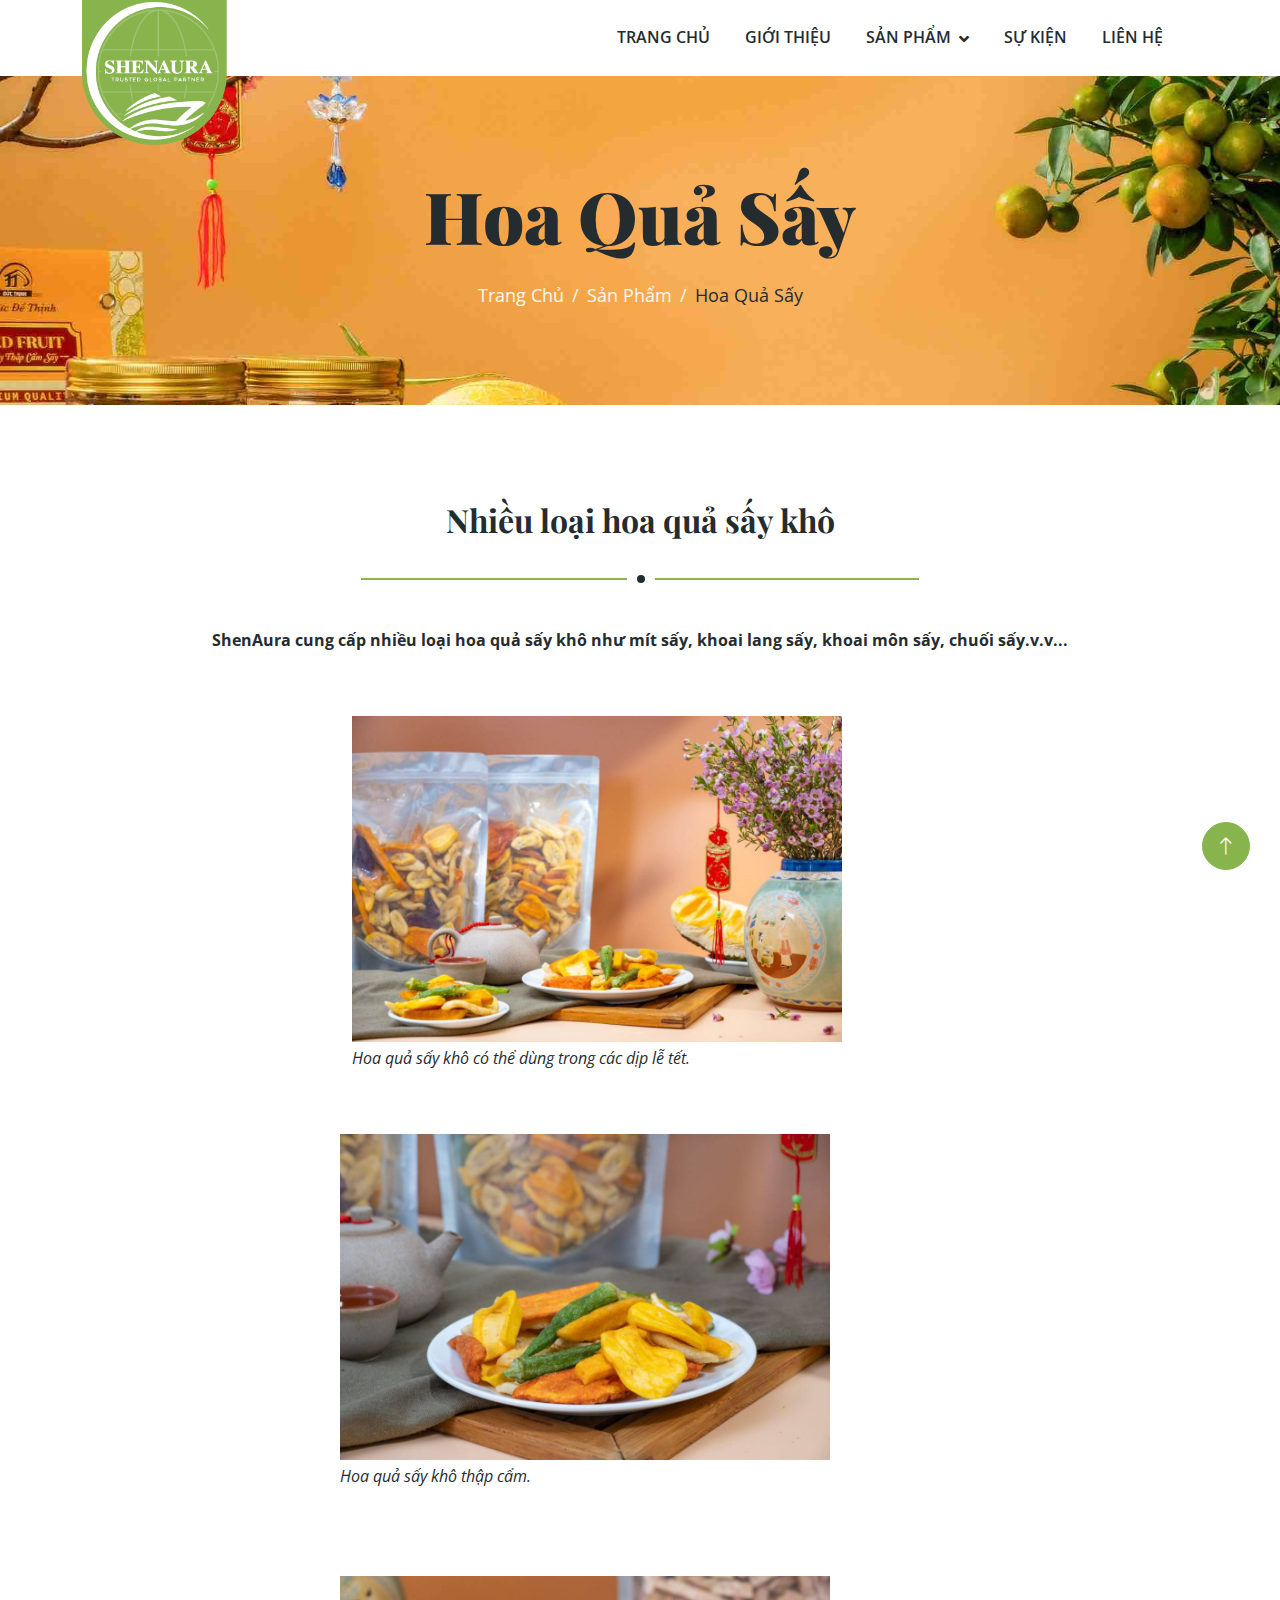
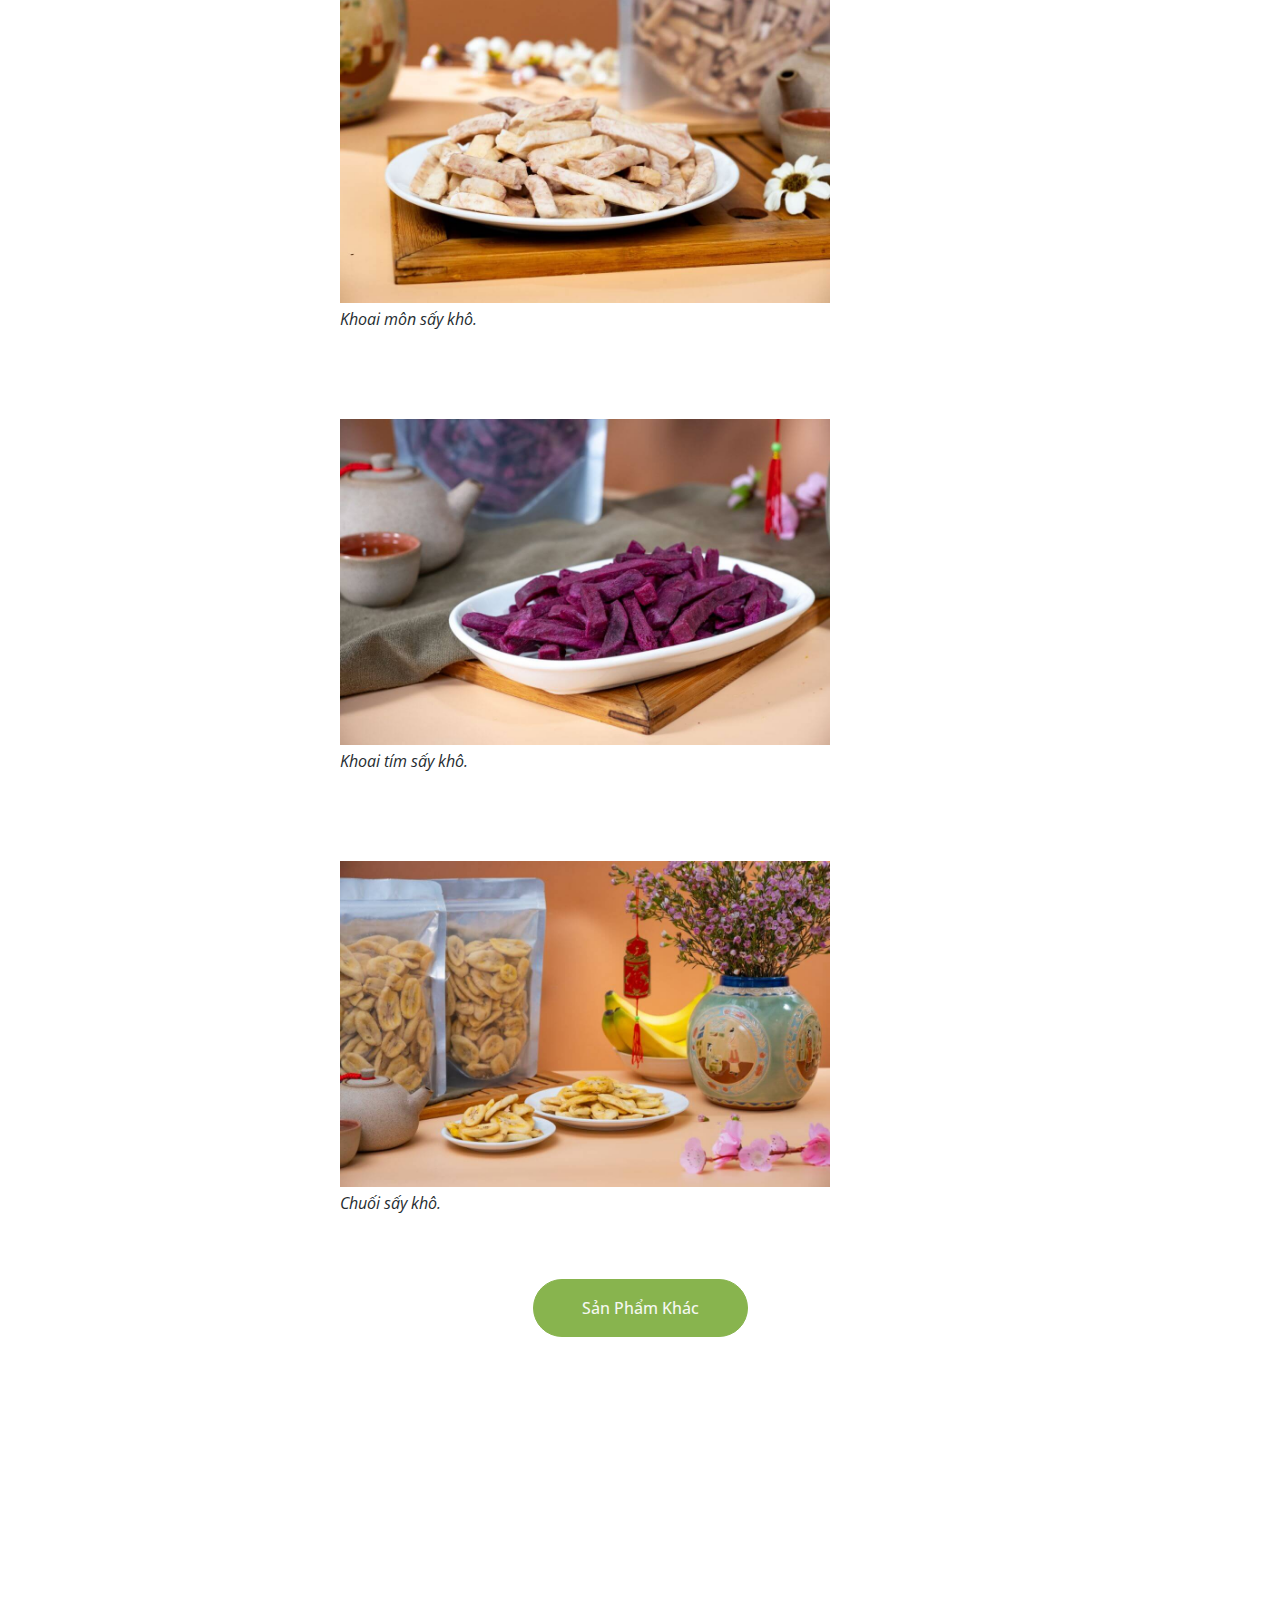
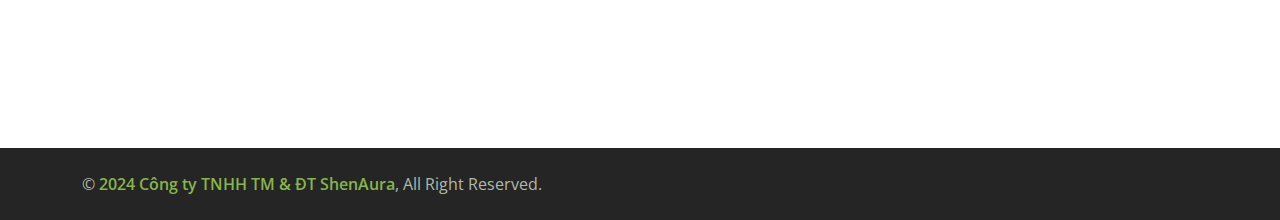
<file: driedfruit.html>
<!DOCTYPE html>
<html lang="en">
  <head>
    <meta charset="utf-8" />
    <title>ShenAura - Chuyên nông sản Việt</title>
    <meta content="width=device-width, initial-scale=1.0" name="viewport" />
    <meta content="" name="keywords" />
    <meta content="" name="description" />

    <!-- Favicon -->
    <link href="img/favicon.ico" rel="icon" />

    <!-- Google Web Fonts -->
    <link rel="preconnect" href="https://fonts.googleapis.com" />
    <link rel="preconnect" href="https://fonts.gstatic.com" crossorigin />
    <link
      href="https://fonts.googleapis.com/css2?family=Open+Sans:wght@400;600&family=Playfair+Display:wght@700;900&display=swap"
      rel="stylesheet"
    />

    <!-- Icon Font Stylesheet -->
    <link
      href="https://cdnjs.cloudflare.com/ajax/libs/font-awesome/5.10.0/css/all.min.css"
      rel="stylesheet"
    />
    <link
      href="https://cdn.jsdelivr.net/npm/bootstrap-icons@1.4.1/font/bootstrap-icons.css"
      rel="stylesheet"
    />

    <!-- Libraries Stylesheet -->
    <link href="lib/animate/animate.min.css" rel="stylesheet" />
    <link href="lib/owlcarousel/assets/owl.carousel.min.css" rel="stylesheet" />

    <!-- Customized Bootstrap Stylesheet -->
    <link href="css/bootstrap.min.css" rel="stylesheet" />

    <!-- Template Stylesheet -->
    <link href="css/style.css" rel="stylesheet" />
  </head>

  <body>
    <!-- Spinner Start -->
    <div
      id="spinner"
      class="show bg-white position-fixed translate-middle w-100 vh-100 top-50 start-50 d-flex align-items-center justify-content-center"
    >
      <div
        class="spinner-border text-primary"
        role="status"
        style="width: 3rem; height: 3rem"
      ></div>
    </div>
    <!-- Spinner End -->

    <!-- Navbar Start -->
    <div class="container-fluid bg-white sticky-top">
      <div class="container">
        <nav class="navbar navbar-expand-lg bg-white navbar-light py-2 py-lg-0">
          <a href="index.html" class="navbar-brand">
            <img class="img-fluid" src="img/logo.png" alt="Logo" />
          </a>
          <button
            type="button"
            class="navbar-toggler ms-auto me-0"
            data-bs-toggle="collapse"
            data-bs-target="#navbarCollapse"
          >
            <span class="navbar-toggler-icon"></span>
          </button>
          <div class="collapse navbar-collapse" id="navbarCollapse">
            <div class="navbar-nav ms-auto">
              <a href="index.html" class="nav-item nav-link">Trang Chủ</a>
              <a href="about.html" class="nav-item nav-link">Giới Thiệu</a>

              <div class="nav-item dropdown">
                <a class="nav-link dropdown-toggle" href="product.html"
                  >Sản Phẩm</a
                >

                <div class="dropdown-menu bg-light rounded-0 m-0">
                  <a href="cashew.html" class="dropdown-item">Hạt Điều</a>
                  <a href="macca.html" class="dropdown-item">Hạt Macca</a>
                  <a href="almond.html" class="dropdown-item">Hạt Hạnh Nhân</a>
                  <a href="birdnest.html" class="dropdown-item">Yến Sào</a>
                  <a href="driedfruit.html" class="dropdown-item"
                    >Hoa Quả Sấy</a
                  >
                  <a href="cerealcake.html" class="dropdown-item"
                    >Bánh Ngũ Cốc</a
                  >
                </div>
              </div>

              <a href="event.html" class="nav-item nav-link">Sự Kiện</a>

              <a href="contact.html" class="nav-item nav-link">Liên Hệ</a>
            </div>
          </div>
        </nav>
      </div>
    </div>
    <!-- Navbar End -->

    <!-- Page Header Start -->
    <div
      class="container-fluid page-header py-5 mb-5 wow fadeIn"
      data-wow-delay="0.1s"
    >
      <div class="container text-center py-5">
        <h1 class="display-2 text-dark mb-4 animated slideInDown">
          Hoa Quả Sấy
        </h1>
        <nav aria-label="breadcrumb animated slideInDown">
          <ol class="breadcrumb justify-content-center mb-0">
            <li class="breadcrumb-item"><a href="index.html">Trang Chủ</a></li>
            <li class="breadcrumb-item"><a href="product.html">Sản Phẩm</a></li>
            <li class="breadcrumb-item text-dark" aria-current="page">
              Hoa Quả Sấy
            </li>
          </ol>
        </nav>
      </div>
    </div>
    <!-- Page Header End -->

    <!-- About Start -->
    <div class="container-xxl py-5">
      <div class="container">
        <div class="row g-5">
          <div class="col-lg-12">
            <div class="section-title text-center">
              <h2 class="display-12">Nhiều loại hoa quả sấy khô</h2>
            </div>
            <div class="text-center">
              <strong
                ><p>
                  ShenAura cung cấp nhiều loại hoa quả sấy khô như mít sấy,
                  khoai lang sấy, khoai môn sấy, chuối sấy.v.v...
                </p></strong
              >
            </div>
          </div>
        </div>

        <div class="row g-4 mt-4 mb-4">
          <div class="col-md-8 imgcen">
            <img
              class="img-fluid"
              src="img/driedfruit-illus-1.jpg"
              alt="shenaura Đức Thịnh"
            />

            <div class="mt-1">
              <em><p>Hoa quả sấy khô có thể dùng trong các dịp lễ tết.</p></em>
            </div>
          </div>

          <div class="row g-4 mt-4 mb-4">
            <div class="col-md-8 imgcen">
              <img
                class="img-fluid"
                src="img/driedfruit-illus-2.jpg"
                alt="shenaura Đức Thịnh"
              />

              <div class="mt-1">
                <em><p>Hoa quả sấy khô thập cẩm.</p></em>
              </div>
            </div>
          </div>

          <div class="row g-4 mt-4 mb-4">
            <div class="col-md-8 imgcen">
              <img
                class="img-fluid"
                src="img/driedfruit-illus-3.jpg"
                alt="shenaura Đức Thịnh"
              />

              <div class="mt-1">
                <em><p>Khoai môn sấy khô.</p></em>
              </div>
            </div>
          </div>

          <div class="row g-4 mt-4 mb-4">
            <div class="col-md-8 imgcen">
              <img
                class="img-fluid"
                src="img/driedfruit-illus-4.jpg"
                alt="shenaura Đức Thịnh"
              />

              <div class="mt-1">
                <em><p>Khoai tím sấy khô.</p></em>
              </div>
            </div>
          </div>

          <div class="row g-4 mt-4 mb-4">
            <div class="col-md-8 imgcen">
              <img
                class="img-fluid"
                src="img/driedfruit-illus-5.jpg"
                alt="shenaura Đức Thịnh"
              />

              <div class="mt-1">
                <em><p>Chuối sấy khô.</p></em>
              </div>
            </div>
          </div>
        </div>
      </div>
      <div class="text-center">
        <a href="product.html" class="btn btn-primary rounded-pill py-3 px-5"
          >Sản Phẩm Khác</a
        >
      </div>
    </div>
    <!-- About End -->

    <!-- Footer Start -->
    <div
      class="container-fluid bg-dark footer mt-5 wow fadeIn"
      data-wow-delay="0.1s"
    >
      <div class="container py-5">
        <div class="row g-5">
          <div class="col-lg-3 col-md-6">
            <h4 class="text-primary mb-4">Văn Phòng</h4>
            <p class="mb-2">
              <i class="fa fa-map-marker-alt text-primary me-3"></i>Số 3 ngõ 89/38/41 Lạc Long Quân, Cầu Giấy, Hà Nội
            </p>
            <p class="mb-2">
              <i class="fa fa-phone-alt text-primary me-3"></i>0946 749 194
            </p>
            <p class="mb-2">
              <i class="fa fa-envelope text-primary me-3"></i
              >contact@shenaura.com
            </p>
          </div>
          <div class="col-lg-3 col-md-6">
            <h4 class="text-primary mb-4">Liên Kết</h4>
            <a class="btn btn-link" href="about.html">Giới Thiệu</a>
            <a class="btn btn-link" href="product.html">Sản Phẩm</a>
            <a class="btn btn-link" href="contact.html">Liên Hệ</a>
            <a class="btn btn-link" href="event.html">Sự Kiện</a>
          </div>
          <div class="col-lg-3 col-md-6">
            <h4 class="text-primary mb-4">Giờ Làm Việc</h4>
            <p class="mb-1">Thứ Hai - Thứ Sáu</p>
            <h6 class="text-light">08:00 am - 06:00 pm</h6>
            <p class="mb-1">Thứ Bảy</p>
            <h6 class="text-light">08:00 am - 12:00 pm</h6>
            <p class="mb-1">Chủ Nhật</p>
            <h6 class="text-light">Nghỉ</h6>
          </div>
          <div class="col-lg-3 col-md-6">
            <h4 class="text-primary mb-4">Mạng Xã Hội</h4>
            <p>App và mạng xã hội.</p>
            <div class="d-flex">
              <a
                class="btn btn-square btn-primary rounded-circle me-2"
                href="http://zalo.me/3000772451090194549"
              >
                <svg
                  xmlns="http://www.w3.org/2000/svg"
                  width="28"
                  height="28"
                  viewBox="0 0 24 24"
                >
                  <path
                    fill="white"
                    d="M12.49 10.272v-.45h1.347v6.322h-.77a.576.576 0 0 1-.577-.573v.001a3.273 3.273 0 0 1-1.938.632a3.284 3.284 0 0 1-3.284-3.282a3.284 3.284 0 0 1 3.284-3.282a3.273 3.273 0 0 1 1.937.632zM6.919 7.79v.205c0 .382-.051.694-.3 1.06l-.03.034a7.714 7.714 0 0 0-.242.285L2.024 14.8h4.895v.768a.576.576 0 0 1-.577.576H0v-.362c0-.443.11-.641.25-.847L4.858 9.23H.192V7.79zm8.551 8.354a.48.48 0 0 1-.48-.48V7.79h1.441v8.354zM20.693 9.6a3.306 3.306 0 1 1 .002 6.612a3.306 3.306 0 0 1-.002-6.612m-10.14 5.253a1.932 1.932 0 1 0 0-3.863a1.932 1.932 0 0 0 0 3.863m10.14-.003a1.945 1.945 0 1 0 0-3.89a1.945 1.945 0 0 0 0 3.89"
                  />
                </svg>
              </a>
            </div>
            <div class="position-relative w-100"></div>
          </div>
        </div>
      </div>
    </div>
    <!-- Footer End -->

    <!-- Copyright Start -->
    <div class="container-fluid copyright py-4">
      <div class="container">
        <div class="row">
          <div class="col-md-9 text-center text-md-start mb-3 mb-md-0">
            &copy;
            <a class="fw-medium">2024 Công ty TNHH TM & ĐT ShenAura</a>, All
            Right Reserved.
          </div>
        </div>
      </div>
    </div>
    <!-- Copyright End -->

    <!-- Back to Top -->
    <a
      href="#"
      class="btn btn-lg btn-primary btn-lg-square rounded-circle back-to-top"
      ><i class="bi bi-arrow-up"></i
    ></a>

    <!-- JavaScript Libraries -->
    <script src="https://ajax.googleapis.com/ajax/libs/jquery/3.6.1/jquery.min.js"></script>
    <script src="https://cdn.jsdelivr.net/npm/bootstrap@5.0.0/dist/js/bootstrap.bundle.min.js"></script>
    <script src="lib/wow/wow.min.js"></script>
    <script src="lib/easing/easing.min.js"></script>
    <script src="lib/waypoints/waypoints.min.js"></script>
    <script src="lib/owlcarousel/owl.carousel.min.js"></script>

    <!-- Template Javascript -->
    <script src="js/main.js"></script>
  </body>
</html>
</file>
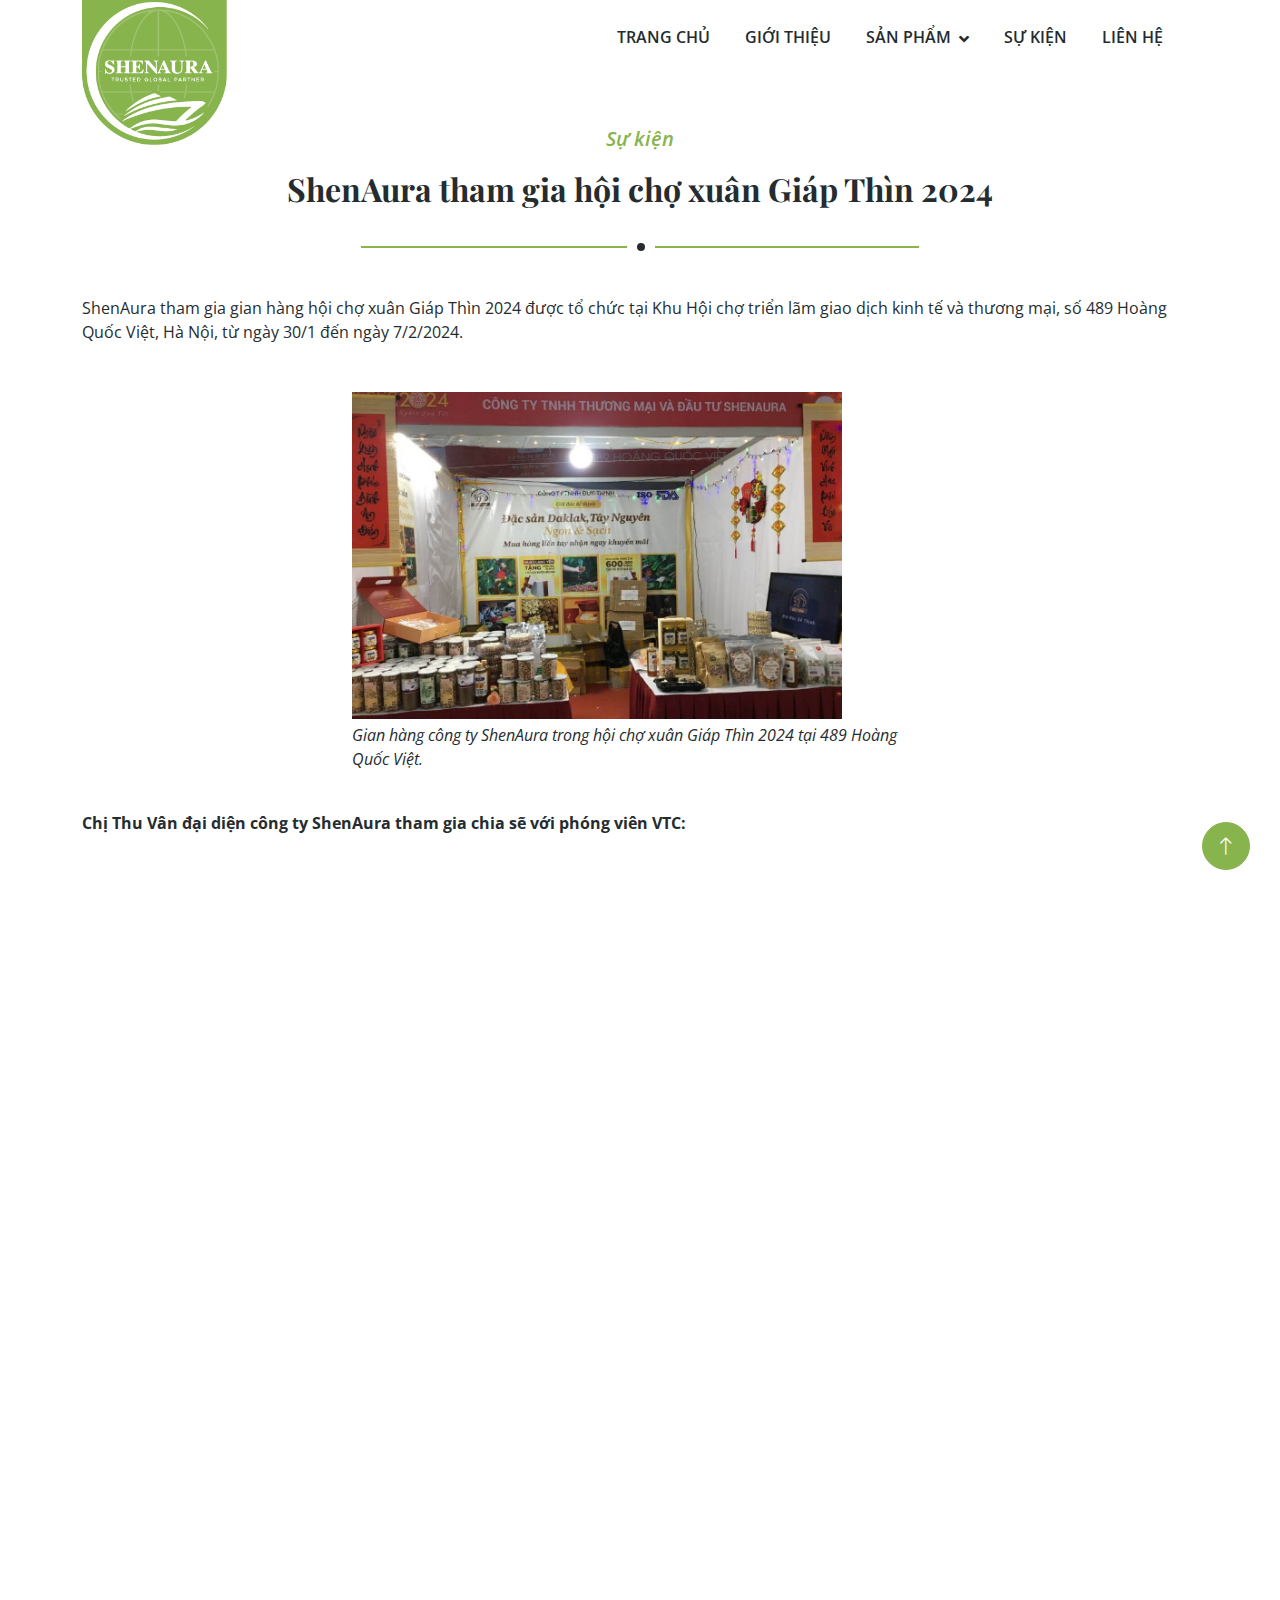
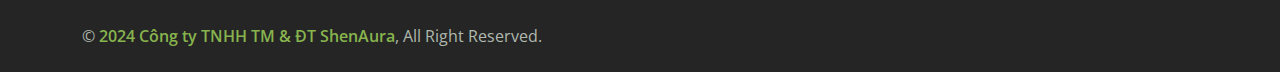
<file: event.html>
<!DOCTYPE html>
<html lang="en">
  <head>
    <meta charset="utf-8" />
    <title>ShenAura - Chuyên nông sản Việt</title>
    <meta content="width=device-width, initial-scale=1.0" name="viewport" />
    <meta content="" name="keywords" />
    <meta content="" name="description" />

    <!-- Favicon -->
    <link href="img/favicon.ico" rel="icon" />

    <!-- Google Web Fonts -->
    <link rel="preconnect" href="https://fonts.googleapis.com" />
    <link rel="preconnect" href="https://fonts.gstatic.com" crossorigin />
    <link
      href="https://fonts.googleapis.com/css2?family=Open+Sans:wght@400;600&family=Playfair+Display:wght@700;900&display=swap"
      rel="stylesheet"
    />

    <!-- Icon Font Stylesheet -->
    <link
      href="https://cdnjs.cloudflare.com/ajax/libs/font-awesome/5.10.0/css/all.min.css"
      rel="stylesheet"
    />
    <link
      href="https://cdn.jsdelivr.net/npm/bootstrap-icons@1.4.1/font/bootstrap-icons.css"
      rel="stylesheet"
    />

    <!-- Libraries Stylesheet -->
    <link href="lib/animate/animate.min.css" rel="stylesheet" />
    <link href="lib/owlcarousel/assets/owl.carousel.min.css" rel="stylesheet" />

    <!-- Customized Bootstrap Stylesheet -->
    <link href="css/bootstrap.min.css" rel="stylesheet" />

    <!-- Template Stylesheet -->
    <link href="css/style.css" rel="stylesheet" />
  </head>

  <body>
    <!-- Spinner Start -->
    <div
      id="spinner"
      class="show bg-white position-fixed translate-middle w-100 vh-100 top-50 start-50 d-flex align-items-center justify-content-center"
    >
      <div
        class="spinner-border text-primary"
        role="status"
        style="width: 3rem; height: 3rem"
      ></div>
    </div>
    <!-- Spinner End -->

    <!-- Navbar Start -->
    <div class="container-fluid bg-white sticky-top">
      <div class="container">
        <nav class="navbar navbar-expand-lg bg-white navbar-light py-2 py-lg-0">
          <a href="index.html" class="navbar-brand">
            <img class="img-fluid" src="img/logo.png" alt="Logo" />
          </a>
          <button
            type="button"
            class="navbar-toggler ms-auto me-0"
            data-bs-toggle="collapse"
            data-bs-target="#navbarCollapse"
          >
            <span class="navbar-toggler-icon"></span>
          </button>
          <div class="collapse navbar-collapse" id="navbarCollapse">
            <div class="navbar-nav ms-auto">
              <a href="index.html" class="nav-item nav-link">Trang Chủ</a>
              <a href="about.html" class="nav-item nav-link">Giới Thiệu</a>

              <div class="nav-item dropdown">
                <a class="nav-link dropdown-toggle" href="product.html"
                  >Sản Phẩm</a
                >

                <div class="dropdown-menu bg-light rounded-0 m-0">
                  <a href="cashew.html" class="dropdown-item">Hạt Điều</a>
                  <a href="macca.html" class="dropdown-item">Hạt Macca</a>
                  <a href="almond.html" class="dropdown-item">Hạt Hạnh Nhân</a>
                  <a href="birdnest.html" class="dropdown-item">Yến Sào</a>
                  <a href="driedfruit.html" class="dropdown-item"
                    >Hoa Quả Sấy</a
                  >
                  <a href="cerealcake.html" class="dropdown-item"
                    >Bánh Ngũ Cốc</a
                  >
                </div>
              </div>

              <a href="event.html" class="nav-item nav-link">Sự Kiện</a>

              <a href="contact.html" class="nav-item nav-link">Liên Hệ</a>
            </div>
          </div>
        </nav>
      </div>
    </div>
    <!-- Navbar End -->

    <!-- About Start -->
    <div class="container-xxl py-5">
      <div class="container">
        <div class="row g-5">
          <div class="col-lg-12">
            <div class="section-title text-center">
              <p class="fs-5 fw-medium fst-italic text-primary">Sự kiện</p>
              <h2 class="display-12">
                ShenAura tham gia hội chợ xuân Giáp Thìn 2024
              </h2>
            </div>

            <p>
              ShenAura tham gia gian hàng hội chợ xuân Giáp Thìn 2024 được tổ
              chức tại Khu Hội chợ triển lãm giao dịch kinh tế và thương mại, số
              489 Hoàng Quốc Việt, Hà Nội, từ ngày 30/1 đến ngày 7/2/2024.
            </p>
            <div class="row g-4 mt-4 mb-4">
              <div class="col-md-8 imgcen">
                <img
                  class="img-fluid"
                  src="img/event-illus-1.jpg"
                  alt="shenaura Đức Thịnh"
                />

                <div class="mt-1">
                  <em
                    ><p>
                      Gian hàng công ty ShenAura trong hội chợ xuân Giáp Thìn
                      2024 tại 489 Hoàng Quốc Việt.
                    </p></em
                  >
                </div>
              </div>
            </div>
            <p>
              <strong
                >Chị Thu Vân đại diện công ty ShenAura tham gia chia sẽ với
                phóng viên VTC:</strong
              >
            </p>

            <br />
            <div class="row wyoutube g-4">
              <iframe
                width="560"
                height="315"
                src="https://www.youtube.com/embed/apCWS8_SxLY?si=9RyCQ0MK83FoqLpL&start=35&end=77"
                title="Ngập tràn nông sản Tết tại hội chợ xuân Giáp Thìn 2024 | VTC16"
                frameborder="0"
                allow="accelerometer; autoplay; clipboard-write; encrypted-media; gyroscope; picture-in-picture; web-share"
                allowfullscreen
              ></iframe>
            </div>
          </div>
        </div>
      </div>
    </div>
    <!-- About End -->

    <!-- Footer Start -->
    <div
      class="container-fluid bg-dark footer mt-5 wow fadeIn"
      data-wow-delay="0.1s"
    >
      <div class="container py-5">
        <div class="row g-5">
          <div class="col-lg-3 col-md-6">
            <h4 class="text-primary mb-4">Văn Phòng</h4>
            <p class="mb-2">
              <i class="fa fa-map-marker-alt text-primary me-3"></i>Số 3 ngõ 89/38/41 Lạc Long Quân, Cầu Giấy, Hà Nội
            </p>
            <p class="mb-2">
              <i class="fa fa-phone-alt text-primary me-3"></i>0946 749 194
            </p>
            <p class="mb-2">
              <i class="fa fa-envelope text-primary me-3"></i
              >contact@shenaura.com
            </p>
          </div>
          <div class="col-lg-3 col-md-6">
            <h4 class="text-primary mb-4">Liên Kết</h4>
            <a class="btn btn-link" href="about.html">Giới Thiệu</a>
            <a class="btn btn-link" href="product.html">Sản Phẩm</a>
            <a class="btn btn-link" href="contact.html">Liên Hệ</a>
            <a class="btn btn-link" href="event.html">Sự Kiện</a>
          </div>
          <div class="col-lg-3 col-md-6">
            <h4 class="text-primary mb-4">Giờ Làm Việc</h4>
            <p class="mb-1">Thứ Hai - Thứ Sáu</p>
            <h6 class="text-light">08:00 am - 06:00 pm</h6>
            <p class="mb-1">Thứ Bảy</p>
            <h6 class="text-light">08:00 am - 12:00 pm</h6>
            <p class="mb-1">Chủ Nhật</p>
            <h6 class="text-light">Nghỉ</h6>
          </div>
          <div class="col-lg-3 col-md-6">
            <h4 class="text-primary mb-4">Mạng Xã Hội</h4>
            <p>App và mạng xã hội.</p>
            <div class="d-flex">
              <a
                class="btn btn-square btn-primary rounded-circle me-2"
                href="http://zalo.me/3000772451090194549"
              >
                <svg
                  xmlns="http://www.w3.org/2000/svg"
                  width="28"
                  height="28"
                  viewBox="0 0 24 24"
                >
                  <path
                    fill="white"
                    d="M12.49 10.272v-.45h1.347v6.322h-.77a.576.576 0 0 1-.577-.573v.001a3.273 3.273 0 0 1-1.938.632a3.284 3.284 0 0 1-3.284-3.282a3.284 3.284 0 0 1 3.284-3.282a3.273 3.273 0 0 1 1.937.632zM6.919 7.79v.205c0 .382-.051.694-.3 1.06l-.03.034a7.714 7.714 0 0 0-.242.285L2.024 14.8h4.895v.768a.576.576 0 0 1-.577.576H0v-.362c0-.443.11-.641.25-.847L4.858 9.23H.192V7.79zm8.551 8.354a.48.48 0 0 1-.48-.48V7.79h1.441v8.354zM20.693 9.6a3.306 3.306 0 1 1 .002 6.612a3.306 3.306 0 0 1-.002-6.612m-10.14 5.253a1.932 1.932 0 1 0 0-3.863a1.932 1.932 0 0 0 0 3.863m10.14-.003a1.945 1.945 0 1 0 0-3.89a1.945 1.945 0 0 0 0 3.89"
                  />
                </svg>
              </a>
            </div>
            <div class="position-relative w-100"></div>
          </div>
        </div>
      </div>
    </div>
    <!-- Footer End -->

    <!-- Copyright Start -->
    <div class="container-fluid copyright py-4">
      <div class="container">
        <div class="row">
          <div class="col-md-9 text-center text-md-start mb-3 mb-md-0">
            &copy;
            <a class="fw-medium">2024 Công ty TNHH TM & ĐT ShenAura</a>, All
            Right Reserved.
          </div>
        </div>
      </div>
    </div>
    <!-- Copyright End -->

    <!-- Back to Top -->
    <a
      href="#"
      class="btn btn-lg btn-primary btn-lg-square rounded-circle back-to-top"
      ><i class="bi bi-arrow-up"></i
    ></a>

    <!-- JavaScript Libraries -->
    <script src="https://ajax.googleapis.com/ajax/libs/jquery/3.6.1/jquery.min.js"></script>
    <script src="https://cdn.jsdelivr.net/npm/bootstrap@5.0.0/dist/js/bootstrap.bundle.min.js"></script>
    <script src="lib/wow/wow.min.js"></script>
    <script src="lib/easing/easing.min.js"></script>
    <script src="lib/waypoints/waypoints.min.js"></script>
    <script src="lib/owlcarousel/owl.carousel.min.js"></script>

    <!-- Template Javascript -->
    <script src="js/main.js"></script>
  </body>
</html>
</file>
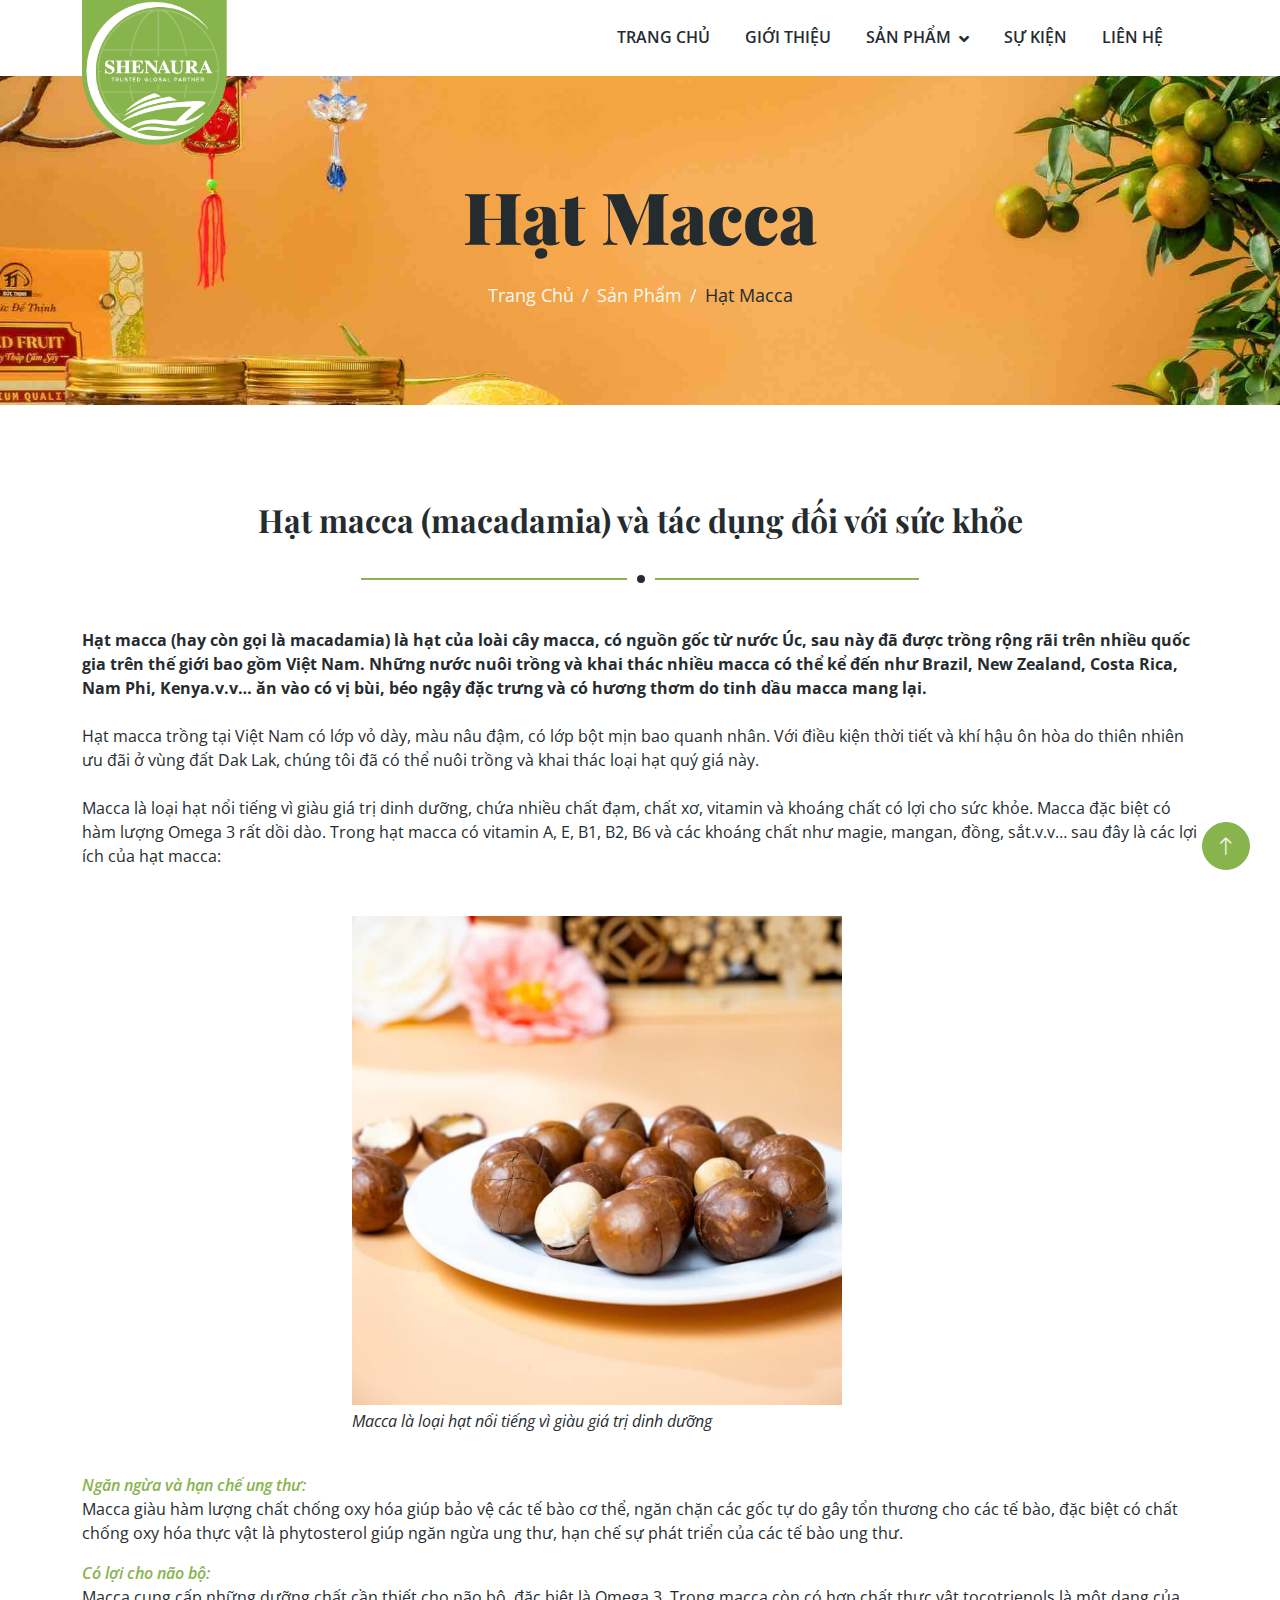
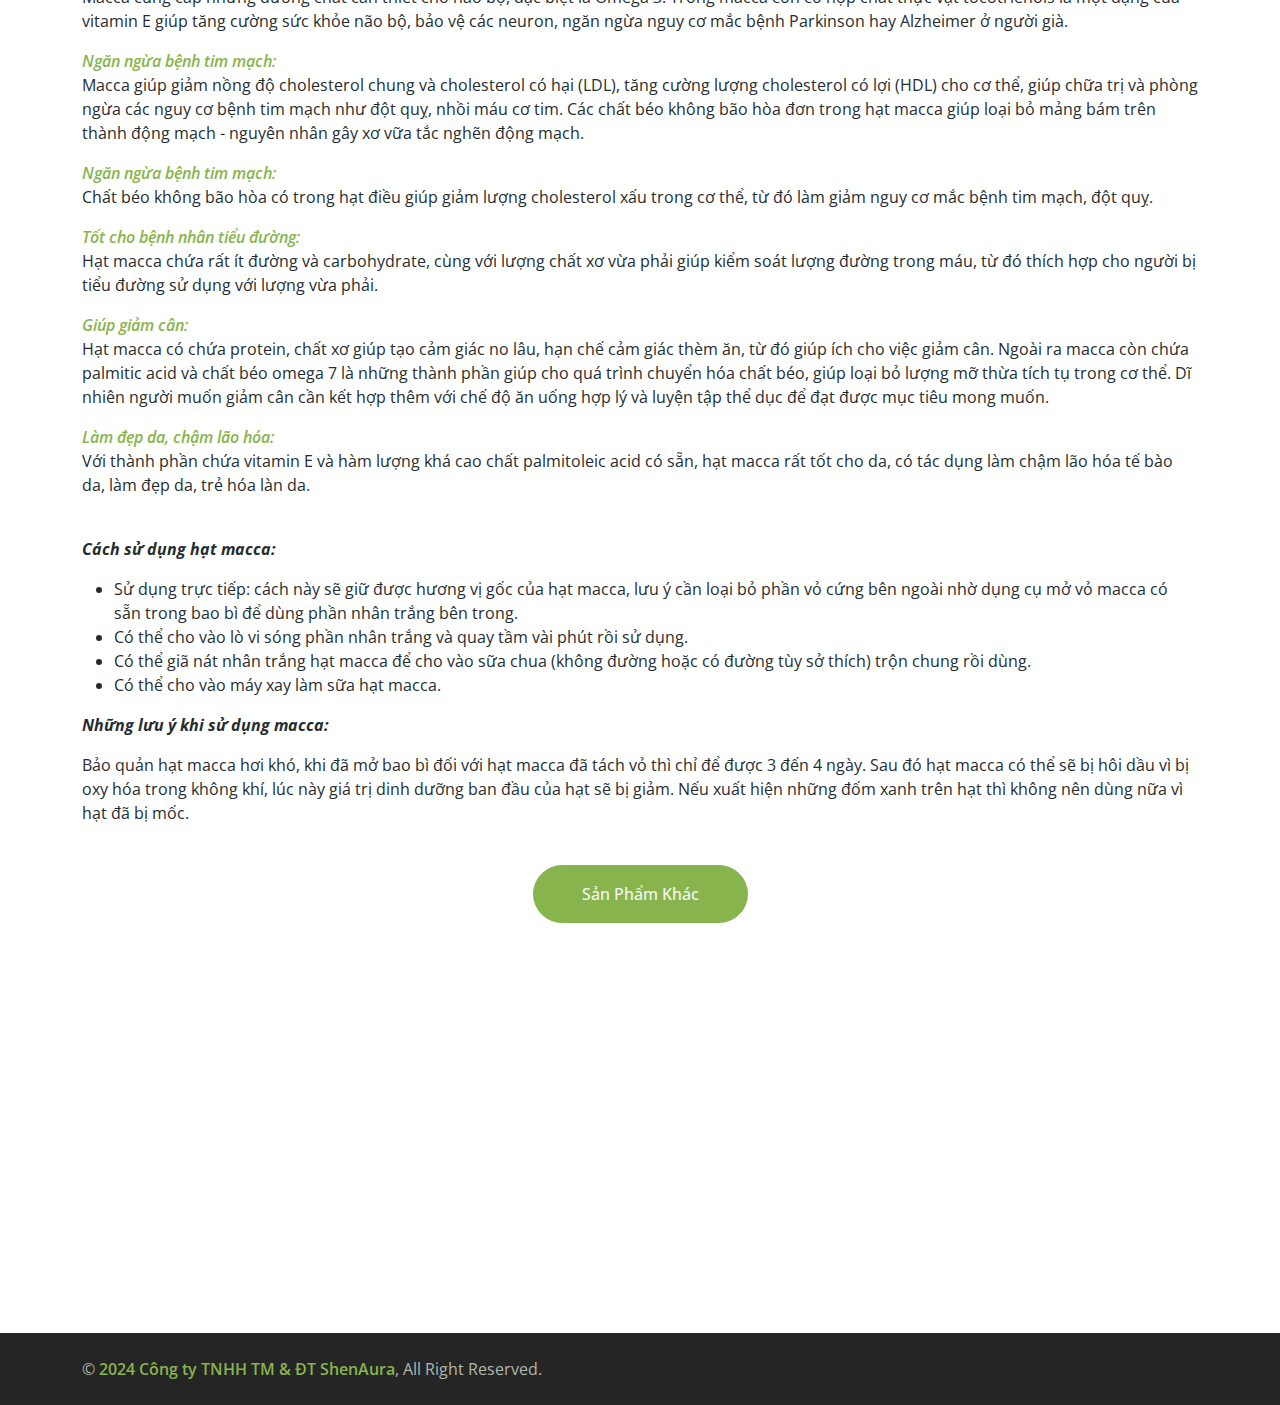
<file: macca.html>
<!DOCTYPE html>
<html lang="en">
  <head>
    <meta charset="utf-8" />
    <title>ShenAura - Chuyên nông sản Việt</title>
    <meta content="width=device-width, initial-scale=1.0" name="viewport" />
    <meta content="" name="keywords" />
    <meta content="" name="description" />

    <!-- Favicon -->
    <link href="img/favicon.ico" rel="icon" />

    <!-- Google Web Fonts -->
    <link rel="preconnect" href="https://fonts.googleapis.com" />
    <link rel="preconnect" href="https://fonts.gstatic.com" crossorigin />
    <link
      href="https://fonts.googleapis.com/css2?family=Open+Sans:wght@400;600&family=Playfair+Display:wght@700;900&display=swap"
      rel="stylesheet"
    />

    <!-- Icon Font Stylesheet -->
    <link
      href="https://cdnjs.cloudflare.com/ajax/libs/font-awesome/5.10.0/css/all.min.css"
      rel="stylesheet"
    />
    <link
      href="https://cdn.jsdelivr.net/npm/bootstrap-icons@1.4.1/font/bootstrap-icons.css"
      rel="stylesheet"
    />

    <!-- Libraries Stylesheet -->
    <link href="lib/animate/animate.min.css" rel="stylesheet" />
    <link href="lib/owlcarousel/assets/owl.carousel.min.css" rel="stylesheet" />

    <!-- Customized Bootstrap Stylesheet -->
    <link href="css/bootstrap.min.css" rel="stylesheet" />

    <!-- Template Stylesheet -->
    <link href="css/style.css" rel="stylesheet" />
  </head>

  <body>
    <!-- Spinner Start -->
    <div
      id="spinner"
      class="show bg-white position-fixed translate-middle w-100 vh-100 top-50 start-50 d-flex align-items-center justify-content-center"
    >
      <div
        class="spinner-border text-primary"
        role="status"
        style="width: 3rem; height: 3rem"
      ></div>
    </div>
    <!-- Spinner End -->

    <!-- Navbar Start -->
    <div class="container-fluid bg-white sticky-top">
      <div class="container">
        <nav class="navbar navbar-expand-lg bg-white navbar-light py-2 py-lg-0">
          <a href="index.html" class="navbar-brand">
            <img class="img-fluid" src="img/logo.png" alt="Logo" />
          </a>
          <button
            type="button"
            class="navbar-toggler ms-auto me-0"
            data-bs-toggle="collapse"
            data-bs-target="#navbarCollapse"
          >
            <span class="navbar-toggler-icon"></span>
          </button>
          <div class="collapse navbar-collapse" id="navbarCollapse">
            <div class="navbar-nav ms-auto">
              <a href="index.html" class="nav-item nav-link">Trang Chủ</a>
              <a href="about.html" class="nav-item nav-link">Giới Thiệu</a>

              <div class="nav-item dropdown">
                <a class="nav-link dropdown-toggle" href="product.html"
                  >Sản Phẩm</a
                >

                <div class="dropdown-menu bg-light rounded-0 m-0">
                  <a href="cashew.html" class="dropdown-item">Hạt Điều</a>
                  <a href="macca.html" class="dropdown-item">Hạt Macca</a>
                  <a href="almond.html" class="dropdown-item">Hạt Hạnh Nhân</a>
                  <a href="birdnest.html" class="dropdown-item">Yến Sào</a>
                  <a href="driedfruit.html" class="dropdown-item"
                    >Hoa Quả Sấy</a
                  >
                  <a href="cerealcake.html" class="dropdown-item"
                    >Bánh Ngũ Cốc</a
                  >
                </div>
              </div>

              <a href="event.html" class="nav-item nav-link">Sự Kiện</a>

              <a href="contact.html" class="nav-item nav-link">Liên Hệ</a>
            </div>
          </div>
        </nav>
      </div>
    </div>
    <!-- Navbar End -->

    <!-- Page Header Start -->
    <div
      class="container-fluid page-header py-5 mb-5 wow fadeIn"
      data-wow-delay="0.1s"
    >
      <div class="container text-center py-5">
        <h1 class="display-2 text-dark mb-4 animated slideInDown">Hạt Macca</h1>
        <nav aria-label="breadcrumb animated slideInDown">
          <ol class="breadcrumb justify-content-center mb-0">
            <li class="breadcrumb-item"><a href="index.html">Trang Chủ</a></li>
            <li class="breadcrumb-item"><a href="product.html">Sản Phẩm</a></li>
            <li class="breadcrumb-item text-dark" aria-current="page">
              Hạt Macca
            </li>
          </ol>
        </nav>
      </div>
    </div>
    <!-- Page Header End -->

    <!-- About Start -->
    <div class="container-xxl py-5">
      <div class="container">
        <div class="row g-5">
          <div class="col-lg-12">
            <div class="section-title text-center">
              <h2 class="display-12">
                Hạt macca (macadamia) và tác dụng đối với sức khỏe
              </h2>
            </div>

            <p>
              <strong>
                Hạt macca (hay còn gọi là macadamia) là hạt của loài cây macca,
                có nguồn gốc từ nước Úc, sau này đã được trồng rộng rãi trên
                nhiều quốc gia trên thế giới bao gồm Việt Nam. Những nước nuôi
                trồng và khai thác nhiều macca có thể kể đến như Brazil, New
                Zealand, Costa Rica, Nam Phi, Kenya.v.v… ăn vào có vị bùi, béo
                ngậy đặc trưng và có hương thơm do tinh dầu macca mang lại.
              </strong>
              <br />
              <br />
              Hạt macca trồng tại Việt Nam có lớp vỏ dày, màu nâu đậm, có lớp
              bột mịn bao quanh nhân. Với điều kiện thời tiết và khí hậu ôn hòa
              do thiên nhiên ưu đãi ở vùng đất Dak Lak, chúng tôi đã có thể nuôi
              trồng và khai thác loại hạt quý giá này.
              <br />
              <br />
              Macca là loại hạt nổi tiếng vì giàu giá trị dinh dưỡng, chứa nhiều
              chất đạm, chất xơ, vitamin và khoáng chất có lợi cho sức khỏe.
              Macca đặc biệt có hàm lượng Omega 3 rất dồi dào. Trong hạt macca
              có vitamin A, E, B1, B2, B6 và các khoáng chất như magie, mangan,
              đồng, sắt.v.v… sau đây là các lợi ích của hạt macca:
            </p>

            <div class="row g-4 mt-4 mb-4">
              <div class="col-md-8 imgcen">
                <img
                  class="img-fluid"
                  src="img/macca-illus-1.jpg"
                  alt="shenaura Đức Thịnh"
                />

                <div class="mt-1">
                  <em
                    ><p>
                      Macca là loại hạt nổi tiếng vì giàu giá trị dinh dưỡng
                    </p></em
                  >
                </div>
              </div>
            </div>

            <p>
              <span class="fs-6 fw-medium fst-italic text-primary"
                >Ngăn ngừa và hạn chế ung thư:</span
              >
              <br />
              Macca giàu hàm lượng chất chống oxy hóa giúp bảo vệ các tế bào cơ
              thể, ngăn chặn các gốc tự do gây tổn thương cho các tế bào, đặc
              biệt có chất chống oxy hóa thực vật là phytosterol giúp ngăn ngừa
              ung thư, hạn chế sự phát triển của các tế bào ung thư.
            </p>

            <p>
              <span class="fs-6 fw-medium fst-italic text-primary"
                >Có lợi cho não bộ:
              </span>
              <br />
              Macca cung cấp những dưỡng chất cần thiết cho não bộ, đặc biệt là
              Omega 3. Trong macca còn có hợp chất thực vật tocotrienols là một
              dạng của vitamin E giúp tăng cường sức khỏe não bộ, bảo vệ các
              neuron, ngăn ngừa nguy cơ mắc bệnh Parkinson hay Alzheimer ở người
              già.
            </p>

            <p>
              <span class="fs-6 fw-medium fst-italic text-primary"
                >Ngăn ngừa bệnh tim mạch:
              </span>
              <br />
              Macca giúp giảm nồng độ cholesterol chung và cholesterol có hại
              (LDL), tăng cường lượng cholesterol có lợi (HDL) cho cơ thể, giúp
              chữa trị và phòng ngừa các nguy cơ bệnh tim mạch như đột quỵ, nhồi
              máu cơ tim. Các chất béo không bão hòa đơn trong hạt macca giúp
              loại bỏ mảng bám trên thành động mạch - nguyên nhân gây xơ vữa tắc
              nghẽn động mạch.
            </p>

            <p>
              <span class="fs-6 fw-medium fst-italic text-primary"
                >Ngăn ngừa bệnh tim mạch:</span
              >
              <br />
              Chất béo không bão hòa có trong hạt điều giúp giảm lượng
              cholesterol xấu trong cơ thể, từ đó làm giảm nguy cơ mắc bệnh tim
              mạch, đột quỵ.
            </p>

            <p>
              <span class="fs-6 fw-medium fst-italic text-primary"
                >Tốt cho bệnh nhân tiểu đường:
              </span>
              <br />
              Hạt macca chứa rất ít đường và carbohydrate, cùng với lượng chất
              xơ vừa phải giúp kiểm soát lượng đường trong máu, từ đó thích hợp
              cho người bị tiểu đường sử dụng với lượng vừa phải.
            </p>

            <p>
              <span class="fs-6 fw-medium fst-italic text-primary"
                >Giúp giảm cân:
              </span>
              <br />
              Hạt macca có chứa protein, chất xơ giúp tạo cảm giác no lâu, hạn
              chế cảm giác thèm ăn, từ đó giúp ích cho việc giảm cân. Ngoài ra
              macca còn chứa palmitic acid và chất béo omega 7 là những thành
              phần giúp cho quá trình chuyển hóa chất béo, giúp loại bỏ lượng mỡ
              thừa tích tụ trong cơ thể. Dĩ nhiên người muốn giảm cân cần kết
              hợp thêm với chế độ ăn uống hợp lý và luyện tập thể dục để đạt
              được mục tiêu mong muốn.
            </p>

            <p>
              <span class="fs-6 fw-medium fst-italic text-primary"
                >Làm đẹp da, chậm lão hóa:
              </span>
              <br />
              Với thành phần chứa vitamin E và hàm lượng khá cao chất
              palmitoleic acid có sẵn, hạt macca rất tốt cho da, có tác dụng làm
              chậm lão hóa tế bào da, làm đẹp da, trẻ hóa làn da.
            </p>

            <br />

            <p>
              <strong><em>Cách sử dụng hạt macca:</em></strong>
            </p>

            <ul>
              <li>
                Sử dụng trực tiếp: cách này sẽ giữ được hương vị gốc của hạt
                macca, lưu ý cần loại bỏ phần vỏ cứng bên ngoài nhờ dụng cụ mở
                vỏ macca có sẵn trong bao bì để dùng phần nhân trắng bên trong.
              </li>
              <li>
                Có thể cho vào lò vi sóng phần nhân trắng và quay tầm vài phút
                rồi sử dụng.
              </li>
              <li>
                Có thể giã nát nhân trắng hạt macca để cho vào sữa chua (không
                đường hoặc có đường tùy sở thích) trộn chung rồi dùng.
              </li>
              <li>Có thể cho vào máy xay làm sữa hạt macca.</li>
            </ul>

            <p>
              <strong><em>Những lưu ý khi sử dụng macca:</em></strong>
            </p>

            <p>
              Bảo quản hạt macca hơi khó, khi đã mở bao bì đối với hạt macca đã
              tách vỏ thì chỉ để được 3 đến 4 ngày. Sau đó hạt macca có thể sẽ
              bị hôi dầu vì bị oxy hóa trong không khí, lúc này giá trị dinh
              dưỡng ban đầu của hạt sẽ bị giảm. Nếu xuất hiện những đốm xanh
              trên hạt thì không nên dùng nữa vì hạt đã bị mốc.
            </p>
            <br />
          </div>
        </div>
      </div>
      <div class="text-center">
        <a href="product.html" class="btn btn-primary rounded-pill py-3 px-5"
          >Sản Phẩm Khác</a
        >
      </div>
    </div>
    <!-- About End -->

    <!-- Footer Start -->
    <div
      class="container-fluid bg-dark footer mt-5 wow fadeIn"
      data-wow-delay="0.1s"
    >
      <div class="container py-5">
        <div class="row g-5">
          <div class="col-lg-3 col-md-6">
            <h4 class="text-primary mb-4">Văn Phòng</h4>
            <p class="mb-2">
              <i class="fa fa-map-marker-alt text-primary me-3"></i>Số 3 ngõ 89/38/41 Lạc Long Quân, Cầu Giấy, Hà Nội
            </p>
            <p class="mb-2">
              <i class="fa fa-phone-alt text-primary me-3"></i>0946 749 194
            </p>
            <p class="mb-2">
              <i class="fa fa-envelope text-primary me-3"></i
              >contact@shenaura.com
            </p>
          </div>
          <div class="col-lg-3 col-md-6">
            <h4 class="text-primary mb-4">Liên Kết</h4>
            <a class="btn btn-link" href="about.html">Giới Thiệu</a>
            <a class="btn btn-link" href="product.html">Sản Phẩm</a>
            <a class="btn btn-link" href="contact.html">Liên Hệ</a>
            <a class="btn btn-link" href="event.html">Sự Kiện</a>
          </div>
          <div class="col-lg-3 col-md-6">
            <h4 class="text-primary mb-4">Giờ Làm Việc</h4>
            <p class="mb-1">Thứ Hai - Thứ Sáu</p>
            <h6 class="text-light">08:00 am - 06:00 pm</h6>
            <p class="mb-1">Thứ Bảy</p>
            <h6 class="text-light">08:00 am - 12:00 pm</h6>
            <p class="mb-1">Chủ Nhật</p>
            <h6 class="text-light">Nghỉ</h6>
          </div>
          <div class="col-lg-3 col-md-6">
            <h4 class="text-primary mb-4">Mạng Xã Hội</h4>
            <p>App và mạng xã hội.</p>
            <div class="d-flex">
              <a
                class="btn btn-square btn-primary rounded-circle me-2"
                href="http://zalo.me/3000772451090194549"
              >
                <svg
                  xmlns="http://www.w3.org/2000/svg"
                  width="28"
                  height="28"
                  viewBox="0 0 24 24"
                >
                  <path
                    fill="white"
                    d="M12.49 10.272v-.45h1.347v6.322h-.77a.576.576 0 0 1-.577-.573v.001a3.273 3.273 0 0 1-1.938.632a3.284 3.284 0 0 1-3.284-3.282a3.284 3.284 0 0 1 3.284-3.282a3.273 3.273 0 0 1 1.937.632zM6.919 7.79v.205c0 .382-.051.694-.3 1.06l-.03.034a7.714 7.714 0 0 0-.242.285L2.024 14.8h4.895v.768a.576.576 0 0 1-.577.576H0v-.362c0-.443.11-.641.25-.847L4.858 9.23H.192V7.79zm8.551 8.354a.48.48 0 0 1-.48-.48V7.79h1.441v8.354zM20.693 9.6a3.306 3.306 0 1 1 .002 6.612a3.306 3.306 0 0 1-.002-6.612m-10.14 5.253a1.932 1.932 0 1 0 0-3.863a1.932 1.932 0 0 0 0 3.863m10.14-.003a1.945 1.945 0 1 0 0-3.89a1.945 1.945 0 0 0 0 3.89"
                  />
                </svg>
              </a>
            </div>
            <div class="position-relative w-100"></div>
          </div>
        </div>
      </div>
    </div>
    <!-- Footer End -->

    <!-- Copyright Start -->
    <div class="container-fluid copyright py-4">
      <div class="container">
        <div class="row">
          <div class="col-md-9 text-center text-md-start mb-3 mb-md-0">
            &copy;
            <a class="fw-medium">2024 Công ty TNHH TM & ĐT ShenAura</a>, All
            Right Reserved.
          </div>
        </div>
      </div>
    </div>
    <!-- Copyright End -->

    <!-- Back to Top -->
    <a
      href="#"
      class="btn btn-lg btn-primary btn-lg-square rounded-circle back-to-top"
      ><i class="bi bi-arrow-up"></i
    ></a>

    <!-- JavaScript Libraries -->
    <script src="https://ajax.googleapis.com/ajax/libs/jquery/3.6.1/jquery.min.js"></script>
    <script src="https://cdn.jsdelivr.net/npm/bootstrap@5.0.0/dist/js/bootstrap.bundle.min.js"></script>
    <script src="lib/wow/wow.min.js"></script>
    <script src="lib/easing/easing.min.js"></script>
    <script src="lib/waypoints/waypoints.min.js"></script>
    <script src="lib/owlcarousel/owl.carousel.min.js"></script>

    <!-- Template Javascript -->
    <script src="js/main.js"></script>
  </body>
</html>
</file>
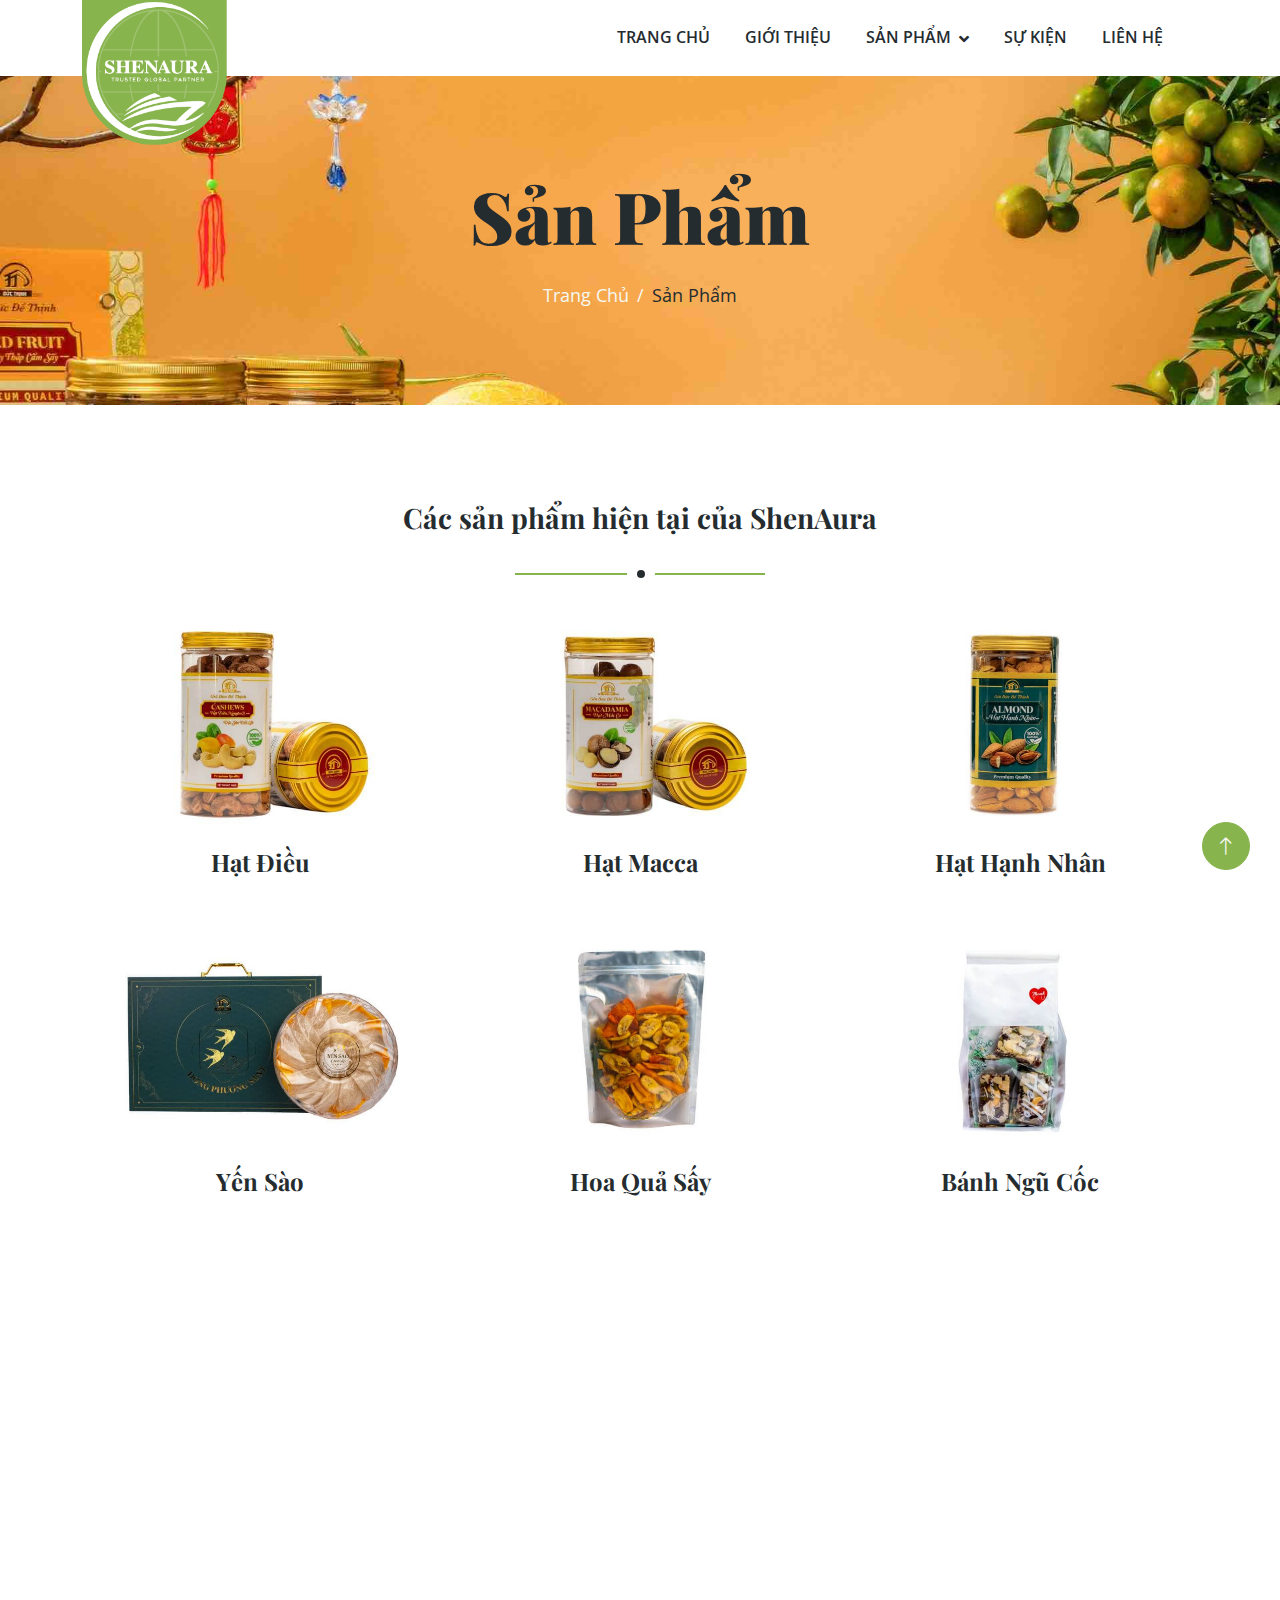
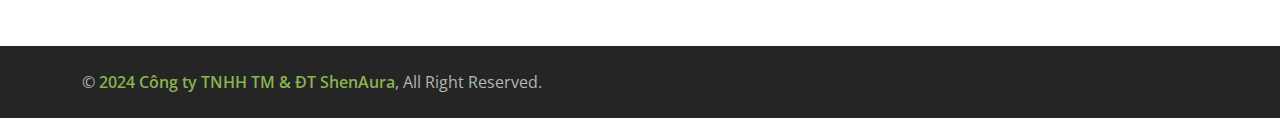
<file: product.html>
<!DOCTYPE html>
<html lang="en">
  <head>
    <meta charset="utf-8" />
    <title>ShenAura - Chuyên nông sản Việt</title>
    <meta content="width=device-width, initial-scale=1.0" name="viewport" />
    <meta content="" name="keywords" />
    <meta content="" name="description" />

    <!-- Favicon -->
    <link href="img/favicon.ico" rel="icon" />

    <!-- Google Web Fonts -->
    <link rel="preconnect" href="https://fonts.googleapis.com" />
    <link rel="preconnect" href="https://fonts.gstatic.com" crossorigin />
    <link
      href="https://fonts.googleapis.com/css2?family=Open+Sans:wght@400;600&family=Playfair+Display:wght@700;900&display=swap"
      rel="stylesheet"
    />

    <!-- Icon Font Stylesheet -->
    <link
      href="https://cdnjs.cloudflare.com/ajax/libs/font-awesome/5.10.0/css/all.min.css"
      rel="stylesheet"
    />
    <link
      href="https://cdn.jsdelivr.net/npm/bootstrap-icons@1.4.1/font/bootstrap-icons.css"
      rel="stylesheet"
    />

    <!-- Libraries Stylesheet -->
    <link href="lib/animate/animate.min.css" rel="stylesheet" />
    <link href="lib/owlcarousel/assets/owl.carousel.min.css" rel="stylesheet" />

    <!-- Customized Bootstrap Stylesheet -->
    <link href="css/bootstrap.min.css" rel="stylesheet" />

    <!-- Template Stylesheet -->
    <link href="css/style.css" rel="stylesheet" />
  </head>

  <body>
    <!-- Spinner Start -->
    <div
      id="spinner"
      class="show bg-white position-fixed translate-middle w-100 vh-100 top-50 start-50 d-flex align-items-center justify-content-center"
    >
      <div
        class="spinner-border text-primary"
        role="status"
        style="width: 3rem; height: 3rem"
      ></div>
    </div>
    <!-- Spinner End -->

    <!-- Navbar Start -->
    <div class="container-fluid bg-white sticky-top">
      <div class="container">
        <nav class="navbar navbar-expand-lg bg-white navbar-light py-2 py-lg-0">
          <a href="index.html" class="navbar-brand">
            <img class="img-fluid" src="img/logo.png" alt="Logo" />
          </a>
          <button
            type="button"
            class="navbar-toggler ms-auto me-0"
            data-bs-toggle="collapse"
            data-bs-target="#navbarCollapse"
          >
            <span class="navbar-toggler-icon"></span>
          </button>
          <div class="collapse navbar-collapse" id="navbarCollapse">
            <div class="navbar-nav ms-auto">
              <a href="index.html" class="nav-item nav-link">Trang Chủ</a>
              <a href="about.html" class="nav-item nav-link">Giới Thiệu</a>

              <div class="nav-item dropdown">
                <a class="nav-link dropdown-toggle" href="product.html"
                  >Sản Phẩm</a
                >

                <div class="dropdown-menu bg-light rounded-0 m-0">
                  <a href="cashew.html" class="dropdown-item">Hạt Điều</a>
                  <a href="macca.html" class="dropdown-item">Hạt Macca</a>
                  <a href="almond.html" class="dropdown-item">Hạt Hạnh Nhân</a>
                  <a href="birdnest.html" class="dropdown-item">Yến Sào</a>
                  <a href="driedfruit.html" class="dropdown-item"
                    >Hoa Quả Sấy</a
                  >
                  <a href="cerealcake.html" class="dropdown-item"
                    >Bánh Ngũ Cốc</a
                  >
                </div>
              </div>

              <a href="event.html" class="nav-item nav-link">Sự Kiện</a>

              <a href="contact.html" class="nav-item nav-link">Liên Hệ</a>
            </div>
          </div>
        </nav>
      </div>
    </div>
    <!-- Navbar End -->

    <!-- Page Header Start -->
    <div
      class="container-fluid page-header py-5 mb-5 wow fadeIn"
      data-wow-delay="0.1s"
    >
      <div class="container text-center py-5">
        <h1 class="display-2 text-dark mb-4 animated slideInDown">Sản Phẩm</h1>
        <nav aria-label="breadcrumb animated slideInDown">
          <ol class="breadcrumb justify-content-center mb-0">
            <li class="breadcrumb-item"><a href="index.html">Trang Chủ</a></li>
            <li class="breadcrumb-item text-dark" aria-current="page">
              Sản Phẩm
            </li>
          </ol>
        </nav>
      </div>
    </div>
    <!-- Page Header End -->

    <!-- Product List Start -->
    <div class="container-xxl py-5">
      <div class="container">
        <div class="section-title text-center mx-auto" style="max-width: 500px">
          <h3 class="display-12">Các sản phẩm hiện tại của ShenAura</h3>
        </div>
        <div class="row g-4">
          <div class="col-lg-4 col-md-6">
            <div class="store-item position-relative text-center">
              <img class="img-fluid" src="img/store-product-1.jpg" alt="" />
              <div class="p-4">
                <h4 class="mb-3">Hạt Điều</h4>
              </div>

              <a href="cashew.html">
                <div class="store-overlay"></div>
              </a>
            </div>
          </div>

          <div class="col-lg-4 col-md-6">
            <div class="store-item position-relative text-center">
              <img class="img-fluid" src="img/store-product-2.jpg" alt="" />
              <div class="p-4">
                <h4 class="mb-3">Hạt Macca</h4>
              </div>

              <a href="macca.html">
                <div class="store-overlay"></div>
              </a>
            </div>
          </div>

          <div class="col-lg-4 col-md-6">
            <div class="store-item position-relative text-center">
              <img class="img-fluid" src="img/store-product-3.jpg" alt="" />
              <div class="p-4">
                <h4 class="mb-3">Hạt Hạnh Nhân</h4>
              </div>

              <a href="almond.html">
                <div class="store-overlay"></div>
              </a>
            </div>
          </div>

          <div class="col-lg-4 col-md-6">
            <div class="store-item position-relative text-center">
              <img class="img-fluid" src="img/store-product-4.jpg" alt="" />
              <div class="p-4">
                <h4 class="mb-3">Yến Sào</h4>
              </div>

              <a href="birdnest.html">
                <div class="store-overlay"></div>
              </a>
            </div>
          </div>

          <div class="col-lg-4 col-md-6">
            <div class="store-item position-relative text-center">
              <img class="img-fluid" src="img/store-product-5.jpg" alt="" />
              <div class="p-4">
                <h4 class="mb-3">Hoa Quả Sấy</h4>
              </div>

              <a href="driedfruit.html">
                <div class="store-overlay"></div>
              </a>
            </div>
          </div>

          <div class="col-lg-4 col-md-6">
            <div class="store-item position-relative text-center">
              <img class="img-fluid" src="img/store-product-6.jpg" alt="" />
              <div class="p-4">
                <h4 class="mb-3">Bánh Ngũ Cốc</h4>
              </div>

              <a href="cerealcake.html">
                <div class="store-overlay"></div>
              </a>
            </div>
          </div>
        </div>
      </div>
    </div>
    <!-- Product List End -->

    <!-- Footer Start -->
    <div
      class="container-fluid bg-dark footer mt-5 wow fadeIn"
      data-wow-delay="0.1s"
    >
      <div class="container py-5">
        <div class="row g-5">
          <div class="col-lg-3 col-md-6">
            <h4 class="text-primary mb-4">Văn Phòng</h4>
            <p class="mb-2">
              <i class="fa fa-map-marker-alt text-primary me-3"></i>Số 3 ngõ 89/38/41 Lạc Long Quân, Cầu Giấy, Hà Nội
            </p>
            <p class="mb-2">
              <i class="fa fa-phone-alt text-primary me-3"></i>0946 749 194
            </p>
            <p class="mb-2">
              <i class="fa fa-envelope text-primary me-3"></i
              >contact@shenaura.com
            </p>
          </div>
          <div class="col-lg-3 col-md-6">
            <h4 class="text-primary mb-4">Liên Kết</h4>
            <a class="btn btn-link" href="about.html">Giới Thiệu</a>
            <a class="btn btn-link" href="product.html">Sản Phẩm</a>
            <a class="btn btn-link" href="contact.html">Liên Hệ</a>
            <a class="btn btn-link" href="event.html">Sự Kiện</a>
          </div>
          <div class="col-lg-3 col-md-6">
            <h4 class="text-primary mb-4">Giờ Làm Việc</h4>
            <p class="mb-1">Thứ Hai - Thứ Sáu</p>
            <h6 class="text-light">08:00 am - 06:00 pm</h6>
            <p class="mb-1">Thứ Bảy</p>
            <h6 class="text-light">08:00 am - 12:00 pm</h6>
            <p class="mb-1">Chủ Nhật</p>
            <h6 class="text-light">Nghỉ</h6>
          </div>
          <div class="col-lg-3 col-md-6">
            <h4 class="text-primary mb-4">Mạng Xã Hội</h4>
            <p>App và mạng xã hội.</p>
            <div class="d-flex">
              <a
                class="btn btn-square btn-primary rounded-circle me-2"
                href="http://zalo.me/3000772451090194549"
              >
                <svg
                  xmlns="http://www.w3.org/2000/svg"
                  width="28"
                  height="28"
                  viewBox="0 0 24 24"
                >
                  <path
                    fill="white"
                    d="M12.49 10.272v-.45h1.347v6.322h-.77a.576.576 0 0 1-.577-.573v.001a3.273 3.273 0 0 1-1.938.632a3.284 3.284 0 0 1-3.284-3.282a3.284 3.284 0 0 1 3.284-3.282a3.273 3.273 0 0 1 1.937.632zM6.919 7.79v.205c0 .382-.051.694-.3 1.06l-.03.034a7.714 7.714 0 0 0-.242.285L2.024 14.8h4.895v.768a.576.576 0 0 1-.577.576H0v-.362c0-.443.11-.641.25-.847L4.858 9.23H.192V7.79zm8.551 8.354a.48.48 0 0 1-.48-.48V7.79h1.441v8.354zM20.693 9.6a3.306 3.306 0 1 1 .002 6.612a3.306 3.306 0 0 1-.002-6.612m-10.14 5.253a1.932 1.932 0 1 0 0-3.863a1.932 1.932 0 0 0 0 3.863m10.14-.003a1.945 1.945 0 1 0 0-3.89a1.945 1.945 0 0 0 0 3.89"
                  />
                </svg>
              </a>
            </div>
            <div class="position-relative w-100"></div>
          </div>
        </div>
      </div>
    </div>
    <!-- Footer End -->

    <!-- Copyright Start -->
    <div class="container-fluid copyright py-4">
      <div class="container">
        <div class="row">
          <div class="col-md-9 text-center text-md-start mb-3 mb-md-0">
            &copy;
            <a class="fw-medium">2024 Công ty TNHH TM & ĐT ShenAura</a>, All
            Right Reserved.
          </div>
        </div>
      </div>
    </div>
    <!-- Copyright End -->

    <!-- Back to Top -->
    <a
      href="#"
      class="btn btn-lg btn-primary btn-lg-square rounded-circle back-to-top"
      ><i class="bi bi-arrow-up"></i
    ></a>

    <!-- JavaScript Libraries -->
    <script src="https://ajax.googleapis.com/ajax/libs/jquery/3.6.1/jquery.min.js"></script>
    <script src="https://cdn.jsdelivr.net/npm/bootstrap@5.0.0/dist/js/bootstrap.bundle.min.js"></script>
    <script src="lib/wow/wow.min.js"></script>
    <script src="lib/easing/easing.min.js"></script>
    <script src="lib/waypoints/waypoints.min.js"></script>
    <script src="lib/owlcarousel/owl.carousel.min.js"></script>

    <!-- Template Javascript -->
    <script src="js/main.js"></script>
  </body>
</html>
</file>
<file: css/style.css>
/********** Template CSS **********/
:root {
  --primary: #88b44e;
  --secondary: #fb9f38;
  --light: #f5f8f2;
  --dark: #252c30;
}

.back-to-top {
  position: fixed;
  display: none;
  right: 30px;
  bottom: 30px;
  z-index: 99;
}

.fw-medium {
  font-weight: 600;
}

.fw-bold {
  font-weight: 700;
}

.fw-black {
  font-weight: 900;
}

/*** Spinner ***/
#spinner {
  opacity: 0;
  visibility: hidden;
  transition: opacity 0.5s ease-out, visibility 0s linear 0.5s;
  z-index: 99999;
}

#spinner.show {
  transition: opacity 0.5s ease-out, visibility 0s linear 0s;
  visibility: visible;
  opacity: 1;
}

/*** Button ***/
.btn {
  transition: 0.5s;
  font-weight: 500;
}

.btn-primary,
.btn-outline-primary:hover {
  color: var(--light);
}

.btn-secondary,
.btn-outline-secondary:hover {
  color: var(--dark);
}

.btn-square {
  width: 38px;
  height: 38px;
}

.btn-sm-square {
  width: 32px;
  height: 32px;
}

.btn-lg-square {
  width: 48px;
  height: 48px;
}

.btn-square,
.btn-sm-square,
.btn-lg-square {
  padding: 0;
  display: flex;
  align-items: center;
  justify-content: center;
  font-weight: normal;
}

/*** Navbar ***/
.sticky-top {
  top: -150px;
  transition: 0.5s;
}

.navbar .navbar-brand {
  position: absolute;
  padding: 0;
  width: 170px;
  height: 135px;
  top: 0;
  left: 0;
}

.navbar .navbar-nav .nav-link {
  margin-right: 35px;
  padding: 25px 0;
  color: var(--dark);
  font-weight: 600;
  text-transform: uppercase;
  outline: none;
}

.navbar .navbar-nav .nav-link:hover,
.navbar .navbar-nav .nav-link.active {
  color: var(--primary);
}

.navbar .dropdown-toggle::after {
  border: none;
  content: "\f107";
  font-family: "Font Awesome 5 Free";
  font-weight: 900;
  vertical-align: middle;
  margin-left: 8px;
}

@media (max-width: 991.98px) {
  .navbar .navbar-brand {
    width: 126px;
    height: 100px;
  }

  .navbar .navbar-nav .nav-link {
    margin-right: 0;
    padding: 10px 0;
  }

  .navbar .navbar-nav {
    margin-top: 75px;
    border-top: 1px solid #eeeeee;
  }
}

@media (min-width: 992px) {
  .navbar .nav-item .dropdown-menu {
    display: block;
    border: none;
    margin-top: 0;
    top: 150%;
    opacity: 0;
    visibility: hidden;
    transition: 0.5s;
  }

  .navbar .nav-item:hover .dropdown-menu {
    top: 100%;
    visibility: visible;
    transition: 0.5s;
    opacity: 1;
  }
}

/*** Header ***/
.carousel-caption {
  top: 0;
  left: 0;
  right: 0;
  bottom: 0;
  display: flex;
  align-items: center;
  /* background: rgba(136, 180, 78, 0.7); */
  /* background: rgba(229, 170, 114, 0.7); */

  background: rgba(252, 228, 208, 0.5);

  z-index: 1;
}

.carousel-control-prev,
.carousel-control-next {
  width: 15%;
}

.carousel-control-prev-icon,
.carousel-control-next-icon {
  width: 3.5rem;
  height: 3.5rem;
  border-radius: 3.5rem;
  background-color: var(--dark);
  border: 15px solid var(--dark);
}

@media (max-width: 768px) {
  #header-carousel .carousel-item {
    position: relative;
    min-height: 450px;
  }

  #header-carousel .carousel-item img {
    position: absolute;
    width: 100%;
    height: 100%;
    object-fit: cover;
  }
}

.text-dark-green {
  color: #9abf69 !important;
}

.page-header {
  background: url(../img/carousel-bg1.jpg) center center no-repeat;
  background-size: cover;
}

.page-header .breadcrumb-item + .breadcrumb-item::before {
  color: var(--light);
}

.page-header .breadcrumb-item,
.page-header .breadcrumb-item a {
  font-size: 18px;
  color: var(--light);
}

/*** Section Title ***/
.section-title {
  position: relative;
  margin-bottom: 3rem;
  padding-bottom: 2rem;
}

.section-title::before {
  position: absolute;
  content: "";
  width: 50%;
  height: 2px;
  bottom: 0;
  left: 0;
  background: var(--primary);
}

.section-title::after {
  position: absolute;
  content: "";
  width: 28px;
  height: 28px;
  bottom: -13px;
  left: calc(25% - 13px);
  background: var(--dark);
  border: 10px solid #ffffff;
  border-radius: 28px;
}

.section-title.text-center::before {
  left: 25%;
}

.section-title.text-center::after {
  left: calc(50% - 13px);
}

/*** Products ***/
.product {
  background: linear-gradient(rgba(136, 180, 78, 0.1), rgba(136, 180, 78, 0.1)),
    url(../img/product-bg.png) left bottom no-repeat;
  background-size: auto;
}

.product-carousel .owl-nav {
  display: flex;
  justify-content: center;
  margin-top: 30px;
}

.product-carousel .owl-nav .owl-prev,
.product-carousel .owl-nav .owl-next {
  margin: 0 10px;
  width: 55px;
  height: 55px;
  display: flex;
  align-items: center;
  justify-content: center;
  color: #ffffff;
  background: var(--primary);
  border-radius: 55px;
  box-shadow: 0 0 45px rgba(0, 0, 0, 0.15);
  font-size: 25px;
  transition: 0.5s;
}

.product-carousel .owl-nav .owl-prev:hover,
.product-carousel .owl-nav .owl-next:hover {
  background: #ffffff;
  color: var(--primary);
}

/*** About ***/
.video {
  background: linear-gradient(
      rgba(136, 180, 78, 0.85),
      rgba(136, 180, 78, 0.85)
    ),
    url(../img/video-bg.jpg) center center no-repeat;
  background-size: cover;
}

.btn-play {
  position: relative;
  display: block;
  box-sizing: content-box;
  width: 65px;
  height: 75px;
  border-radius: 100%;
  border: none;
  outline: none !important;
  padding: 28px 30px 30px 38px;
  background: #ffffff;
}

.btn-play:before {
  content: "";
  position: absolute;
  z-index: 0;
  left: 50%;
  top: 50%;
  transform: translateX(-50%) translateY(-50%);
  display: block;
  width: 120px;
  height: 120px;
  background: #ffffff;
  border-radius: 100%;
  animation: pulse-border 1500ms ease-out infinite;
}

.btn-play:after {
  content: "";
  position: absolute;
  z-index: 1;
  left: 50%;
  top: 50%;
  transform: translateX(-50%) translateY(-50%);
  display: block;
  width: 120px;
  height: 120px;
  background: #ffffff;
  border-radius: 100%;
  transition: all 200ms;
}

.btn-play span {
  display: block;
  position: relative;
  z-index: 3;
  width: 0;
  height: 0;
  left: 13px;
  border-left: 40px solid var(--primary);
  border-top: 28px solid transparent;
  border-bottom: 28px solid transparent;
}

@keyframes pulse-border {
  0% {
    transform: translateX(-50%) translateY(-50%) translateZ(0) scale(1);
    opacity: 1;
  }

  100% {
    transform: translateX(-50%) translateY(-50%) translateZ(0) scale(2);
    opacity: 0;
  }
}

.modal-video .modal-dialog {
  position: relative;
  max-width: 800px;
  margin: 60px auto 0 auto;
}

.modal-video .modal-body {
  position: relative;
  padding: 0px;
}

.modal-video .close {
  position: absolute;
  width: 30px;
  height: 30px;
  right: 0px;
  top: -30px;
  z-index: 999;
  font-size: 30px;
  font-weight: normal;
  color: #ffffff;
  background: #000000;
  opacity: 1;
}

/*** Store ***/
.store-item .store-overlay {
  position: absolute;
  top: 0;
  left: 0;
  width: 100%;
  height: 100%;
  display: flex;
  flex-direction: column;
  align-items: center;
  justify-content: center;
  background: rgba(138, 180, 78, 0.3);
  opacity: 0;
  transition: 0.5s;
}

.store-item:hover .store-overlay {
  opacity: 1;
}
.wyoutube {
  max-width: 580px;
  margin-left: auto;
  margin-right: auto;
}

.imgcen {
  max-width: 600px;
  margin-left: auto;
  margin-right: auto;
}

/*** Contact ***/
.contact .btn-square {
  width: 100px;
  height: 100px;
  border: 20px solid var(--light);
  background: var(--primary);
  border-radius: 50px;
}

/*** Testimonial ***/
.testimonial {
  background: linear-gradient(
      rgba(136, 180, 78, 0.85),
      rgba(136, 180, 78, 0.85)
    ),
    url(../img/testimonial-bg.jpg) center center no-repeat;
  background-size: cover;
}

.testimonial-item {
  margin: 0 auto;
  max-width: 600px;
  text-align: center;
  background: #ffffff;
  border: 30px solid var(--primary);
}

.testimonial-item img {
  width: 60px !important;
  height: 60px !important;
  border-radius: 60px;
}

.testimonial-carousel .owl-dots {
  margin-top: 35px;
  display: flex;
  align-items: flex-end;
  justify-content: center;
}

.testimonial-carousel .owl-dot {
  position: relative;
  display: inline-block;
  margin: 0 5px;
  width: 15px;
  height: 15px;
  background: var(--primary);
  border-radius: 15px;
  transition: 0.5s;
}

.testimonial-carousel .owl-dot.active {
  width: 30px;
  background: var(--dark);
}

/*** Footer ***/
.footer {
  color: #b0b9ae;
}

.footer .btn.btn-link {
  display: block;
  margin-bottom: 5px;
  padding: 0;
  text-align: left;
  color: #b0b9ae;
  font-weight: normal;
  text-transform: capitalize;
  transition: 0.3s;
}

.footer .btn.btn-link::before {
  position: relative;
  content: "\f105";
  font-family: "Font Awesome 5 Free";
  font-weight: 900;
  color: var(--primary);
  margin-right: 10px;
}

.footer .btn.btn-link:hover {
  color: var(--light);
  letter-spacing: 1px;
  box-shadow: none;
}

.copyright {
  color: #b0b9ae;
}

.copyright {
  background: #252525;
}

.copyright a:hover {
  color: #ffffff !important;
}
</file>
